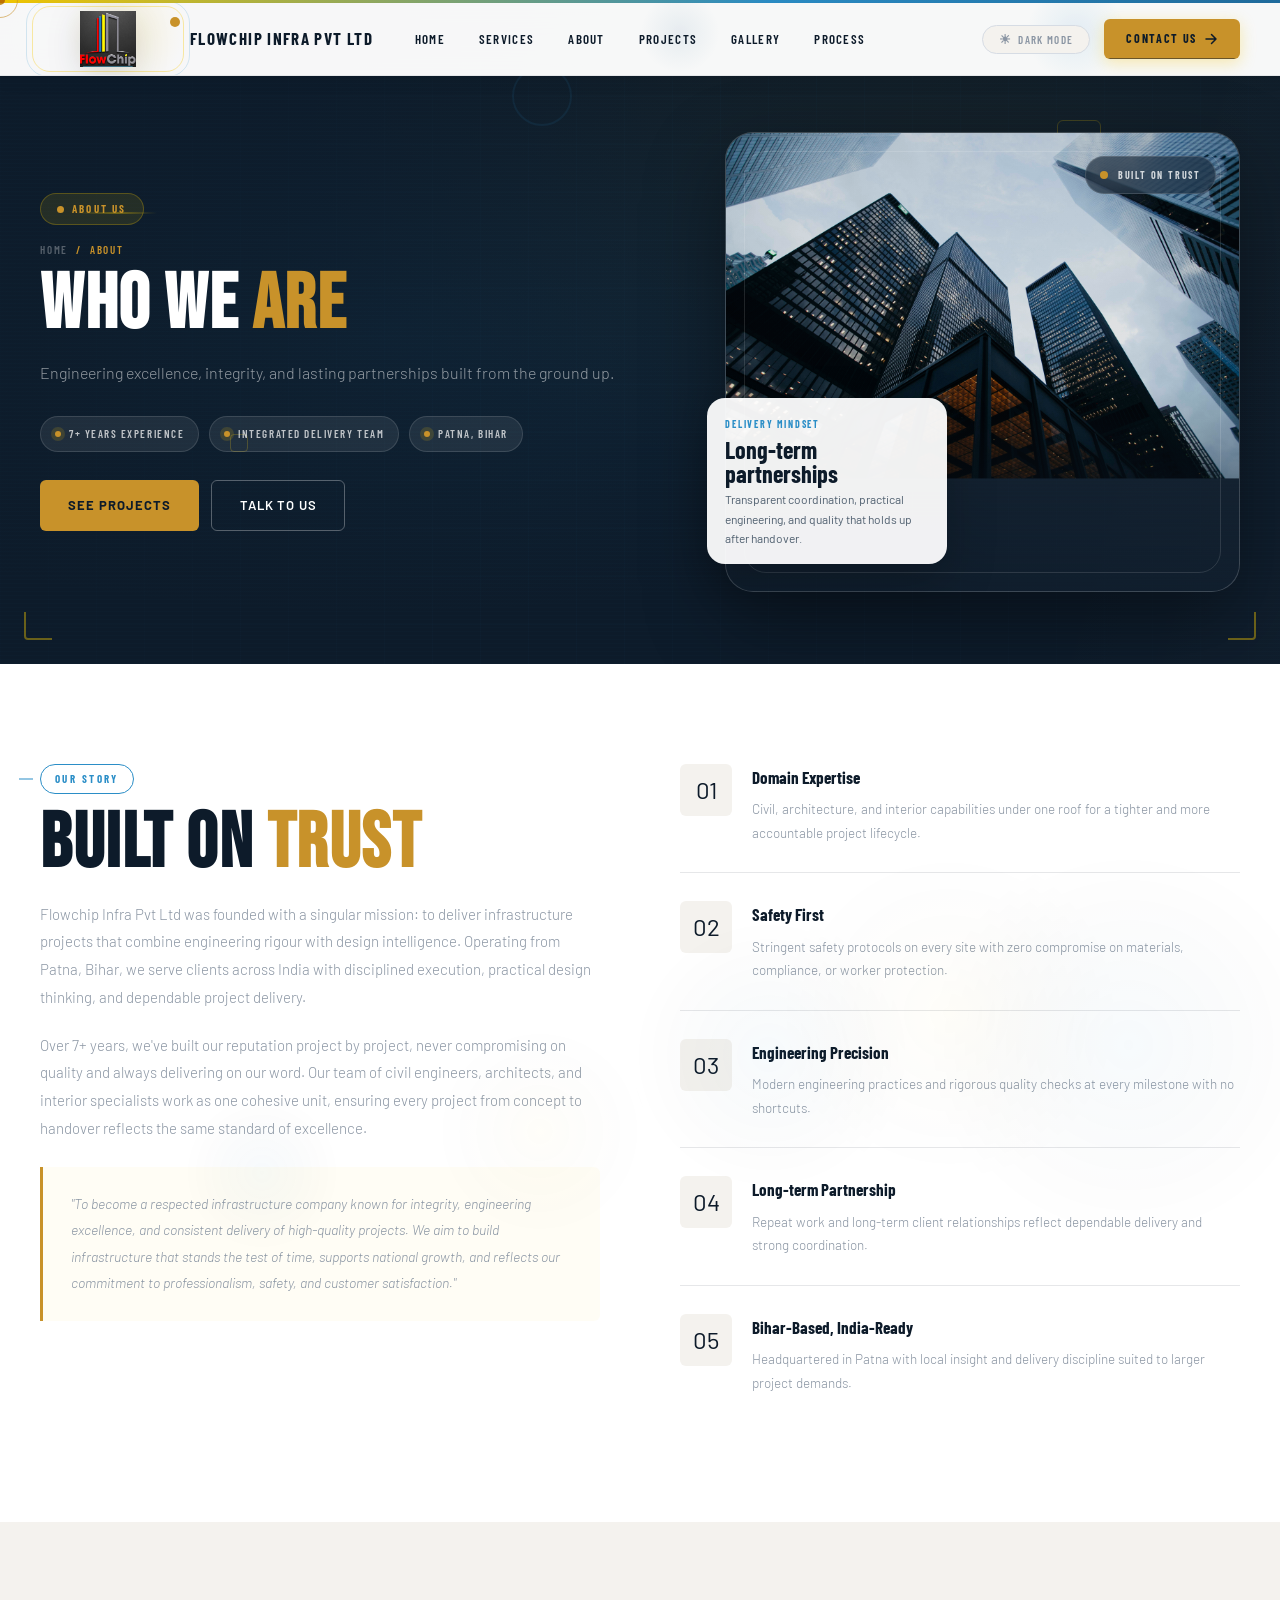
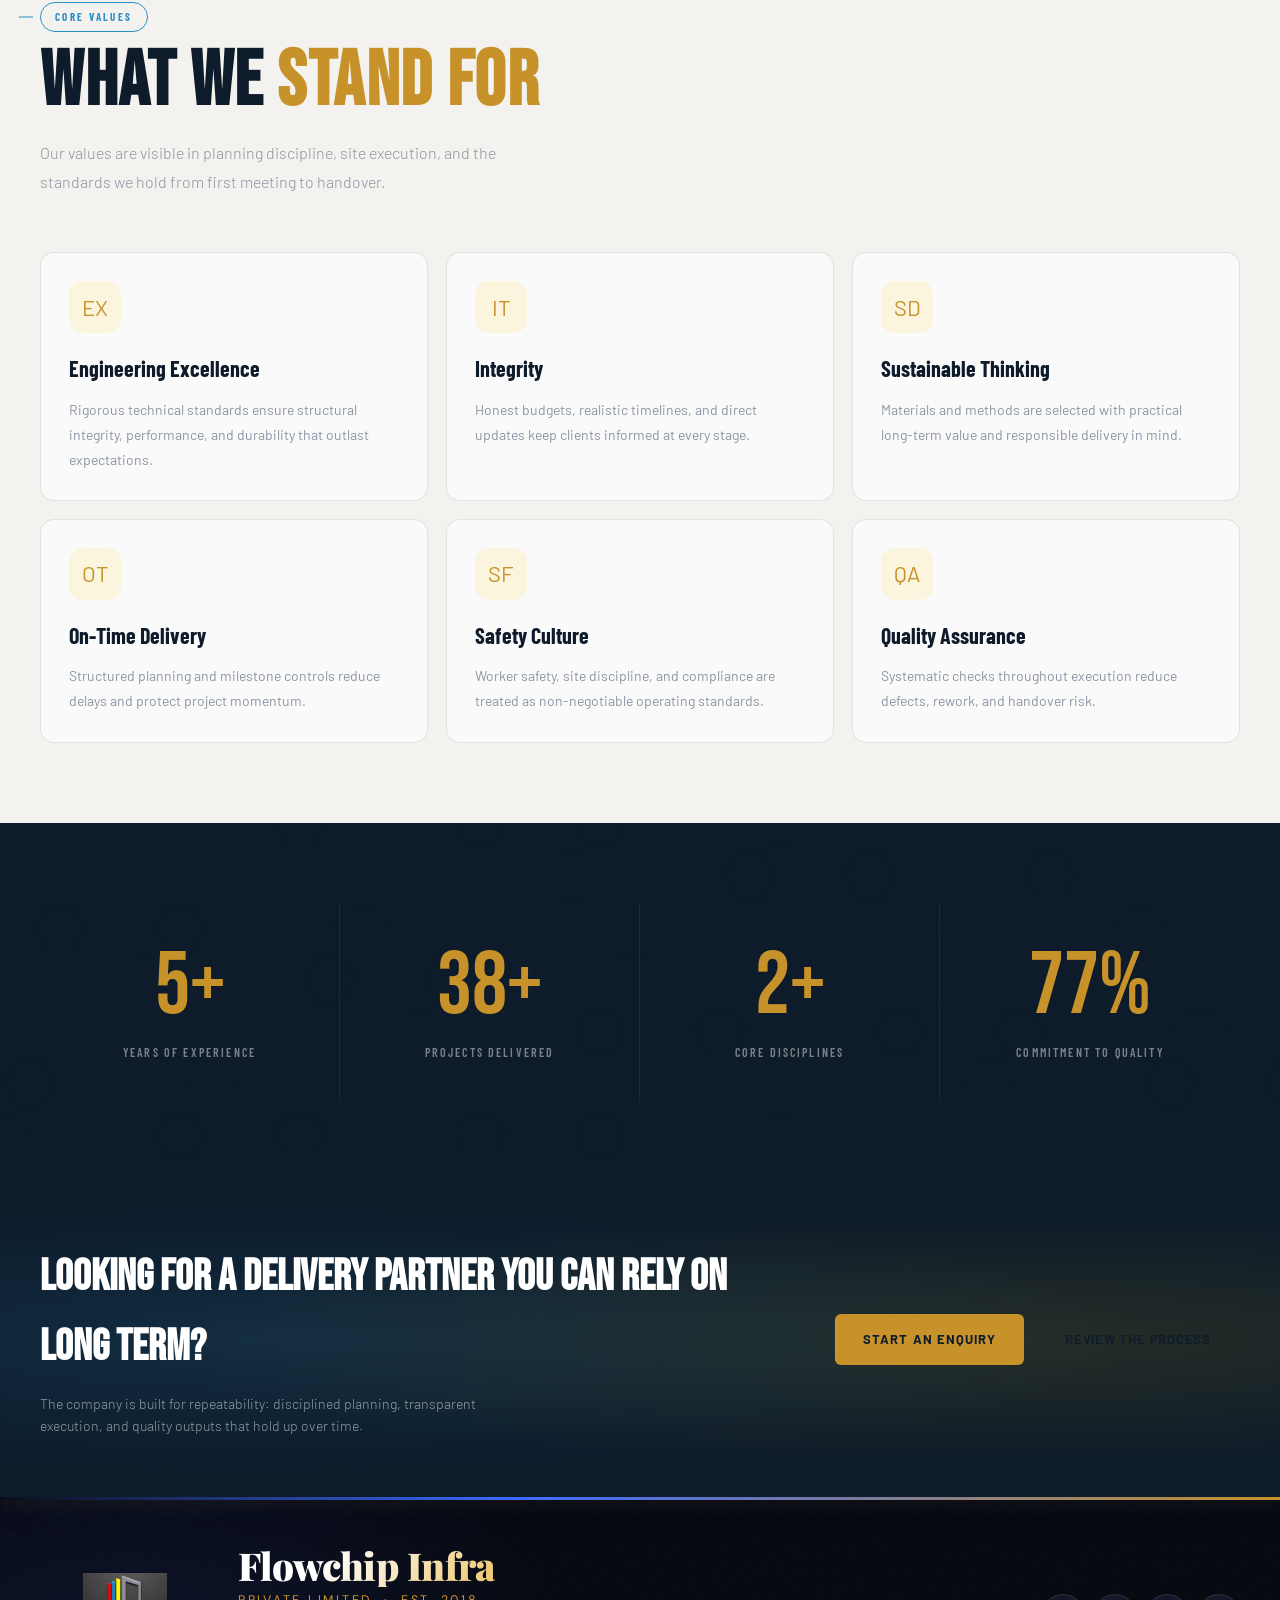
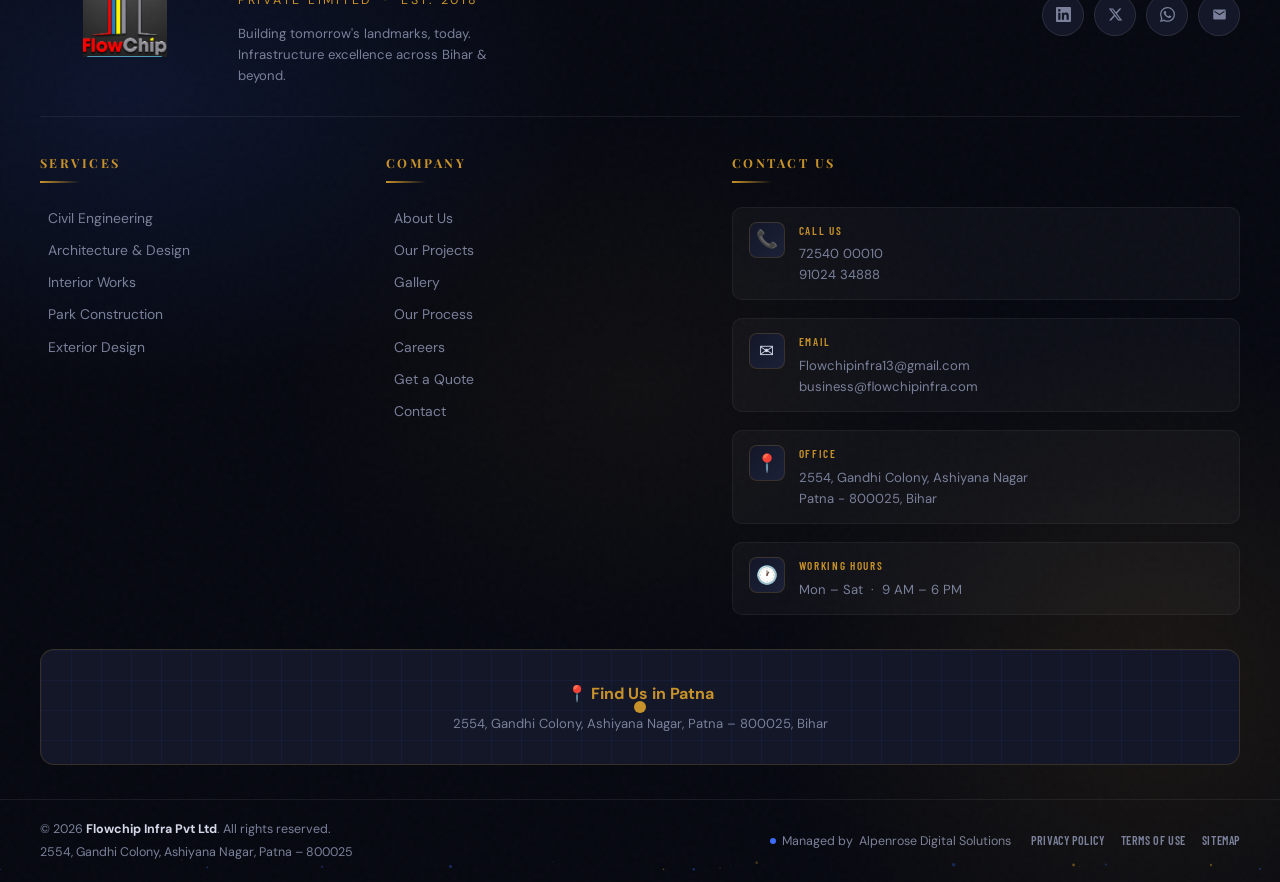
<file: about.html>
﻿<!DOCTYPE html>
<html lang="en">
<head>
<meta charset="UTF-8">
<meta name="viewport" content="width=device-width, initial-scale=1.0">
<title>Flowchip Infra | About Us</title>
<link href="https://fonts.googleapis.com/css2?family=Bebas+Neue&family=Barlow:ital,wght@0,300;0,400;0,500;0,600;0,700;1,300&family=Barlow+Condensed:wght@300;400;600;700&display=swap" rel="stylesheet">
<link rel="stylesheet" href="assets/site.css">
<style>
.page-hero { position: relative; min-height: 580px; overflow: hidden; }
.phs-scanlines { position: absolute; inset: 0; z-index: 2; pointer-events: none; background: repeating-linear-gradient(to bottom, transparent 0px, transparent 3px, rgba(43,142,199,.016) 3px, rgba(43,142,199,.016) 4px); }
.phs-shapes { position: absolute; inset: 0; z-index: 3; pointer-events: none; overflow: hidden; }
.phs-shape { position: absolute; border: 1px solid rgba(245,200,0,.2); animation: shape-float 22s linear infinite; }
.phs-shape:nth-child(1) { width: 44px; height: 44px; top: 18%; right: 14%; border-radius: 6px; animation-duration: 20s; }
.phs-shape:nth-child(2) { width: 26px; height: 26px; top: 60%; right: 24%; border-radius: 50%; border-color: rgba(43,142,199,.25); animation-duration: 17s; animation-delay: -5s; }
.phs-shape:nth-child(3) { width: 80px; height: 2px; top: 32%; left: 6%; border: none; background: linear-gradient(90deg, transparent, rgba(245,200,0,.35), transparent); animation-duration: 26s; animation-delay: -11s; }
.phs-shape:nth-child(4) { width: 18px; height: 18px; bottom: 32%; left: 18%; border-radius: 4px; border-color: rgba(245,200,0,.22); animation-duration: 15s; animation-delay: -3s; }
.phs-shape:nth-child(5) { width: 60px; height: 60px; top: 10%; left: 40%; border-radius: 50%; border-color: rgba(43,142,199,.1); border-width: 2px; animation-duration: 32s; animation-delay: -8s; }
@keyframes shape-float { 0%,100% { transform: translateY(0) rotate(0deg); opacity: .5; } 33% { transform: translateY(-24px) rotate(120deg); opacity: 1; } 66% { transform: translateY(-12px) rotate(240deg); opacity: .7; } }
.phs-sweep { position: absolute; inset: 0; z-index: 3; pointer-events: none; background: linear-gradient(105deg, transparent 30%, rgba(255,255,255,.04) 50%, transparent 70%); background-size: 300% 100%; animation: sweep-move 8s ease-in-out infinite; }
@keyframes sweep-move { 0%,100% { background-position: -100% 0; } 50% { background-position: 200% 0; } }
.phs-brackets { position: absolute; inset: 24px; z-index: 4; pointer-events: none; }
.phs-bracket { position: absolute; width: 28px; height: 28px; border-color: rgba(245,200,0,.4); border-style: solid; animation: bracket-pulse 3s ease-in-out infinite; }
.phs-bracket.tl { top: 0; left: 0; border-width: 2px 0 0 2px; border-radius: 4px 0 0 0; }
.phs-bracket.tr { top: 0; right: 0; border-width: 2px 2px 0 0; border-radius: 0 4px 0 0; animation-delay: .5s; }
.phs-bracket.bl { bottom: 0; left: 0; border-width: 0 0 2px 2px; border-radius: 0 0 0 4px; animation-delay: 1s; }
.phs-bracket.br { bottom: 0; right: 0; border-width: 0 2px 2px 0; border-radius: 0 0 4px 0; animation-delay: 1.5s; }
@keyframes bracket-pulse { 0%,100% { opacity: .25; } 50% { opacity: .8; } }
.about-hero-tag { display: inline-flex; align-items: center; gap: 8px; background: rgba(245,200,0,.1); border: 1px solid rgba(245,200,0,.25); border-radius: 99px; padding: 6px 16px; margin-bottom: 16px; font-family: 'Barlow Condensed', sans-serif; font-size: 11px; font-weight: 700; letter-spacing: .2em; text-transform: uppercase; color: var(--gold); }
.aht-dot { width: 7px; height: 7px; border-radius: 50%; background: var(--gold); animation: dot-ping 1.5s ease-in-out infinite; }
@keyframes dot-ping { 0%,100% { transform: scale(1); opacity: 1; } 50% { transform: scale(1.6); opacity: .4; } }
@keyframes fade-up { from { opacity: 0; transform: translateY(20px); } to { opacity: 1; transform: translateY(0); } }
.values-grid { display: grid; grid-template-columns: repeat(3, 1fr); gap: 18px; }
.value-card { background: var(--card); border: 1px solid var(--border); border-radius: var(--r-lg); padding: 28px; transition: transform var(--trans), box-shadow var(--trans), border-color var(--trans); }
.value-card:hover { transform: translateY(-4px); box-shadow: var(--shadow); border-color: rgba(245,200,0,.28); }
.value-icon { width: 52px; height: 52px; display: flex; align-items: center; justify-content: center; border-radius: 14px; margin-bottom: 18px; background: rgba(245,200,0,.12); color: var(--gold); font-size: 22px; }
.value-card h4 { font-family: var(--font-cond); font-size: 22px; font-weight: 700; margin-bottom: 10px; color: var(--fg); }
.value-card p { font-size: 14px; line-height: 1.8; color: var(--gray); }
@media(max-width: 900px) { .values-grid { grid-template-columns: 1fr 1fr; } }
@media(max-width: 600px) { .page-hero { min-height: 460px; } .values-grid { grid-template-columns: 1fr; } }
</style>
</head>
<body data-page="about" data-theme="light">
<div class="cursor" id="cur"></div>
<div class="cursor-ring" id="cur-ring"></div>

<nav id="navbar">
  <div class="nav-stripe"></div>
  <div class="nav-shell">
    <div class="nav-orb nav-orb-1"></div>
    <div class="nav-orb nav-orb-2"></div>
    <div class="nav-orb nav-orb-3"></div>
    <div class="nav-inner">
      <a class="nav-logo" href="/">
<div class="nav-logo-mark"><div class="nlm-orbit"></div><div class="nlm-ring"></div><div class="nlm-ping"></div><img src="WhatsApp Image 2026-04-17 at 12.47.21 PM.jpeg" alt="Flowchip Infra full logo"></div>
        <div class="nav-brand-text"><strong>Flowchip Infra Pvt Ltd</strong><em></em></div>
      </a>
      <div class="nav-center">
        <a class="nav-link" href="/">Home</a>
        <a class="nav-link" href="/services">Services</a>
        <a class="nav-link active" href="/about">About</a>
        <a class="nav-link" href="/projects">Projects</a>
        <a class="nav-link" href="/gallery">Gallery</a>
        <a class="nav-link" href="/process">Process</a>
      </div>
      <div class="nav-right">
        <button class="nav-theme-btn" data-theme-toggle aria-label="Toggle theme"><span class="ntb-icon" data-theme-icon>&#9728;</span><span data-theme-label>Dark Mode</span></button>
        <a class="nav-cta-btn" href="/contact"><span>Contact Us</span><svg class="nav-cta-arrow" viewBox="0 0 14 14" fill="none"><path d="M2 7h10M7.5 2.5 12 7l-4.5 4.5" stroke="currentColor" stroke-width="1.5" stroke-linecap="round" stroke-linejoin="round"/></svg></a>
        <button class="nav-ham-btn" id="ham-btn" aria-label="Menu" onclick="toggleMob()"><span class="nhb-line"></span><span class="nhb-line"></span><span class="nhb-line"></span></button>
      </div>
    </div>
  </div>
</nav>
<div class="mob-nav" id="mob-menu">
  <a href="/" onclick="closeMob()">Home</a>
  <a href="/services" onclick="closeMob()">Services</a>
  <a href="/about" onclick="closeMob()">About</a>
  <a href="/projects" onclick="closeMob()">Projects</a>
  <a href="/gallery" onclick="closeMob()">Gallery</a>
  <a href="/process" onclick="closeMob()">Process</a>
  <a href="/contact" onclick="closeMob()">Contact</a>
  <div class="mob-contact-row"><a href="tel:+917254000010" onclick="closeMob()">72540 00010</a><a href="/contact" onclick="closeMob()">Get a Quote</a></div>
  <span class="mob-close-hint">Press Esc or tap link to close</span>
</div>

<div class="page-hero page-hero-single" id="about-hero">
  <div class="page-hero-grid"></div>
  <div class="phs-scanlines"></div>
  <div class="phs-shapes"><div class="phs-shape"></div><div class="phs-shape"></div><div class="phs-shape"></div><div class="phs-shape"></div><div class="phs-shape"></div></div>
  <div class="phs-sweep"></div>
  <div class="phs-brackets"><div class="phs-bracket tl"></div><div class="phs-bracket tr"></div><div class="phs-bracket bl"></div><div class="phs-bracket br"></div></div>
  <div class="page-hero-shell">
    <div class="page-hero-copy">
      <div class="about-hero-tag"><div class="aht-dot"></div>About Us</div>
      <div class="breadcrumb" style="margin-bottom:10px"><a href="/">Home</a><span>/</span><span>About</span></div>
      <h2 class="s-title" style="animation:fade-up .9s .3s both">Who We <span class="dim">Are</span></h2>
      <p class="s-sub" style="animation:fade-up .9s .5s both;max-width:600px">Engineering excellence, integrity, and lasting partnerships built from the ground up.</p>
      <div class="page-hero-meta" style="animation:fade-up .9s .6s both">
        <span class="page-hero-pill">7+ Years Experience</span>
        <span class="page-hero-pill">Integrated Delivery Team</span>
        <span class="page-hero-pill">Patna, Bihar</span>
      </div>
      <div class="page-hero-actions" style="animation:fade-up .9s .75s both">
        <a href="/projects" class="btn-primary"><span>See Projects</span></a>
        <a href="/contact" class="btn-secondary">Talk to Us</a>
      </div>
    </div>
    <div class="page-hero-visual" style="animation:fade-up .95s .35s both">
      <div class="page-hero-frame"><img src="images/buildings.jpg" alt="Flowchip Infra project view"></div>
      <div class="page-hero-accent">Built on trust</div>
      <div class="page-hero-note"><span class="page-hero-note-label">Delivery mindset</span><strong>Long-term partnerships</strong><p>Transparent coordination, practical engineering, and quality that holds up after handover.</p></div>
    </div>
  </div>
</div>

<section id="about" style="padding:100px 0">
  <div class="about-canvas-wrap"><canvas id="about-canvas"></canvas></div>
  <div class="s-inner">
    <div class="about-grid">
      <div class="reveal-left">
        <div class="s-eye"><span>Our Story</span></div>
        <h2 class="s-title">Built on <span class="dim">Trust</span></h2>
        <p style="font-size:15px;font-weight:300;color:var(--gray);line-height:1.85;margin-bottom:20px">Flowchip Infra Pvt Ltd was founded with a singular mission: to deliver infrastructure projects that combine engineering rigour with design intelligence. Operating from Patna, Bihar, we serve clients across India with disciplined execution, practical design thinking, and dependable project delivery.</p>
        <p style="font-size:15px;font-weight:300;color:var(--gray);line-height:1.85;margin-bottom:20px">Over 7+ years, we've built our reputation project by project, never compromising on quality and always delivering on our word. Our team of civil engineers, architects, and interior specialists work as one cohesive unit, ensuring every project from concept to handover reflects the same standard of excellence.</p>
        <div class="vision-box">
          <p>"To become a respected infrastructure company known for integrity, engineering excellence, and consistent delivery of high-quality projects. We aim to build infrastructure that stands the test of time, supports national growth, and reflects our commitment to professionalism, safety, and customer satisfaction."</p>
        </div>
      </div>
      <div class="ab-items reveal-right">
        <div class="ab-item"><div class="ab-icon">01</div><div><h4>Domain Expertise</h4><p>Civil, architecture, and interior capabilities under one roof for a tighter and more accountable project lifecycle.</p></div></div>
        <div class="ab-item"><div class="ab-icon">02</div><div><h4>Safety First</h4><p>Stringent safety protocols on every site with zero compromise on materials, compliance, or worker protection.</p></div></div>
        <div class="ab-item"><div class="ab-icon">03</div><div><h4>Engineering Precision</h4><p>Modern engineering practices and rigorous quality checks at every milestone with no shortcuts.</p></div></div>
        <div class="ab-item"><div class="ab-icon">04</div><div><h4>Long-term Partnership</h4><p>Repeat work and long-term client relationships reflect dependable delivery and strong coordination.</p></div></div>
        <div class="ab-item"><div class="ab-icon">05</div><div><h4>Bihar-Based, India-Ready</h4><p>Headquartered in Patna with local insight and delivery discipline suited to larger project demands.</p></div></div>
      </div>
    </div>
  </div>
</section>

<section style="padding:80px 0;background:var(--off)">
  <div class="s-inner">
    <div class="s-eye reveal"><span>Core Values</span></div>
    <h2 class="s-title reveal">What We <span class="dim">Stand For</span></h2>
    <p class="s-sub reveal">Our values are visible in planning discipline, site execution, and the standards we hold from first meeting to handover.</p>
    <div class="values-grid">
      <div class="value-card reveal"><div class="value-icon">EX</div><h4>Engineering Excellence</h4><p>Rigorous technical standards ensure structural integrity, performance, and durability that outlast expectations.</p></div>
      <div class="value-card reveal rd1"><div class="value-icon">IT</div><h4>Integrity</h4><p>Honest budgets, realistic timelines, and direct updates keep clients informed at every stage.</p></div>
      <div class="value-card reveal rd2"><div class="value-icon">SD</div><h4>Sustainable Thinking</h4><p>Materials and methods are selected with practical long-term value and responsible delivery in mind.</p></div>
      <div class="value-card reveal"><div class="value-icon">OT</div><h4>On-Time Delivery</h4><p>Structured planning and milestone controls reduce delays and protect project momentum.</p></div>
      <div class="value-card reveal rd1"><div class="value-icon">SF</div><h4>Safety Culture</h4><p>Worker safety, site discipline, and compliance are treated as non-negotiable operating standards.</p></div>
      <div class="value-card reveal rd2"><div class="value-icon">QA</div><h4>Quality Assurance</h4><p>Systematic checks throughout execution reduce defects, rework, and handover risk.</p></div>
    </div>
  </div>
</section>

<section id="stats-band">
  <canvas class="stats-canvas" id="stats-canvas"></canvas>
  <div class="stats-grid">
    <div class="stat-box reveal"><div class="stat-big"><span class="cnt2" data-target="7" data-suffix="+">0+</span></div><div class="stat-lbl">Years of Experience</div></div>
    <div class="stat-box reveal rd1"><div class="stat-big"><span class="cnt2" data-target="50" data-suffix="+">0+</span></div><div class="stat-lbl">Projects Delivered</div></div>
    <div class="stat-box reveal rd2"><div class="stat-big"><span class="cnt2" data-target="3" data-suffix="+">0+</span></div><div class="stat-lbl">Core Disciplines</div></div>
    <div class="stat-box reveal rd3"><div class="stat-big"><span class="cnt2" data-target="100" data-suffix="%">0%</span></div><div class="stat-lbl">Commitment to Quality</div></div>
  </div>
</section>

<section class="cta-band">
  <div class="cta-panel reveal">
    <div>
      <h3>Looking for a delivery partner you can rely on long term?</h3>
      <p>The company is built for repeatability: disciplined planning, transparent execution, and quality outputs that hold up over time.</p>
    </div>
    <div class="cta-panel-actions">
      <a href="/contact" class="btn-p">Start an Enquiry</a>
      <a href="/process" class="btn-o">Review the Process</a>
    </div>
  </div>
</section>

<div data-shared-footer></div>
<script>
  (function(){
    try{
      return; // Loaded asynchronously by assets/site.js.
      xhr.send(null);
      if(!(xhr.status===200 || xhr.status===0)) throw new Error('HTTP '+xhr.status);
      var doc=new DOMParser().parseFromString(xhr.responseText,'text/html');
      doc.querySelectorAll('link[rel="stylesheet"], style').forEach(function(node, idx){
        var marker=node.tagName==='STYLE'
          ? 'shared-footer-style-'+idx
          : 'shared-footer-link-'+(node.getAttribute('href') || idx);
        if(document.head.querySelector('[data-shared-footer-marker="'+marker+'"]')) return;
        var clone=node.cloneNode(true);
        clone.setAttribute('data-shared-footer-marker', marker);
        document.head.appendChild(clone);
      });
      var footer=doc.querySelector('#site-footer');
      var holder=document.querySelector('[data-shared-footer]');
      if(holder && footer){ holder.replaceWith(footer); }
      doc.querySelectorAll('script').forEach(function(node){
        var script=document.createElement('script');
        if(node.src){ script.src=node.src; }
        else { script.textContent=node.textContent; }
        document.body.appendChild(script);
      });
    }catch(e){ console.warn('Shared footer load failed',e); }
  })();
</script>
<script src="assets/site.js"></script>
<script>
(function(){
  const c = document.getElementById('about-canvas');
  if(!c) return;
  const section = c.closest('section');
  if(!section) return;
  c.style.cssText = 'position:absolute;inset:0;width:100%;height:100%;pointer-events:none;z-index:0;opacity:.5;';
  const ctx = c.getContext('2d');
  let W,H,t=0;
  function resize(){ W=c.width=section.offsetWidth; H=c.height=section.offsetHeight; }
  resize(); window.addEventListener('resize',resize,{passive:true});
  function draw(){
    ctx.clearRect(0,0,W,H); t+=.005;
    for(let i=0;i<5;i++){
      const x=W*(0.2+i*0.18)+Math.sin(t+i)*60, y=H*.5+Math.cos(t*0.7+i)*80, r=80+i*30;
      const g=ctx.createRadialGradient(x,y,0,x,y,r);
      g.addColorStop(0,i%2===0?'rgba(43,142,199,.08)':'rgba(245,200,0,.05)');
      g.addColorStop(1,'rgba(0,0,0,0)');
      ctx.fillStyle=g; ctx.beginPath(); ctx.arc(x,y,r,0,Math.PI*2); ctx.fill();
    }
    requestAnimationFrame(draw);
  }
  draw();
})();
</script>
</body>
</html>
</file>
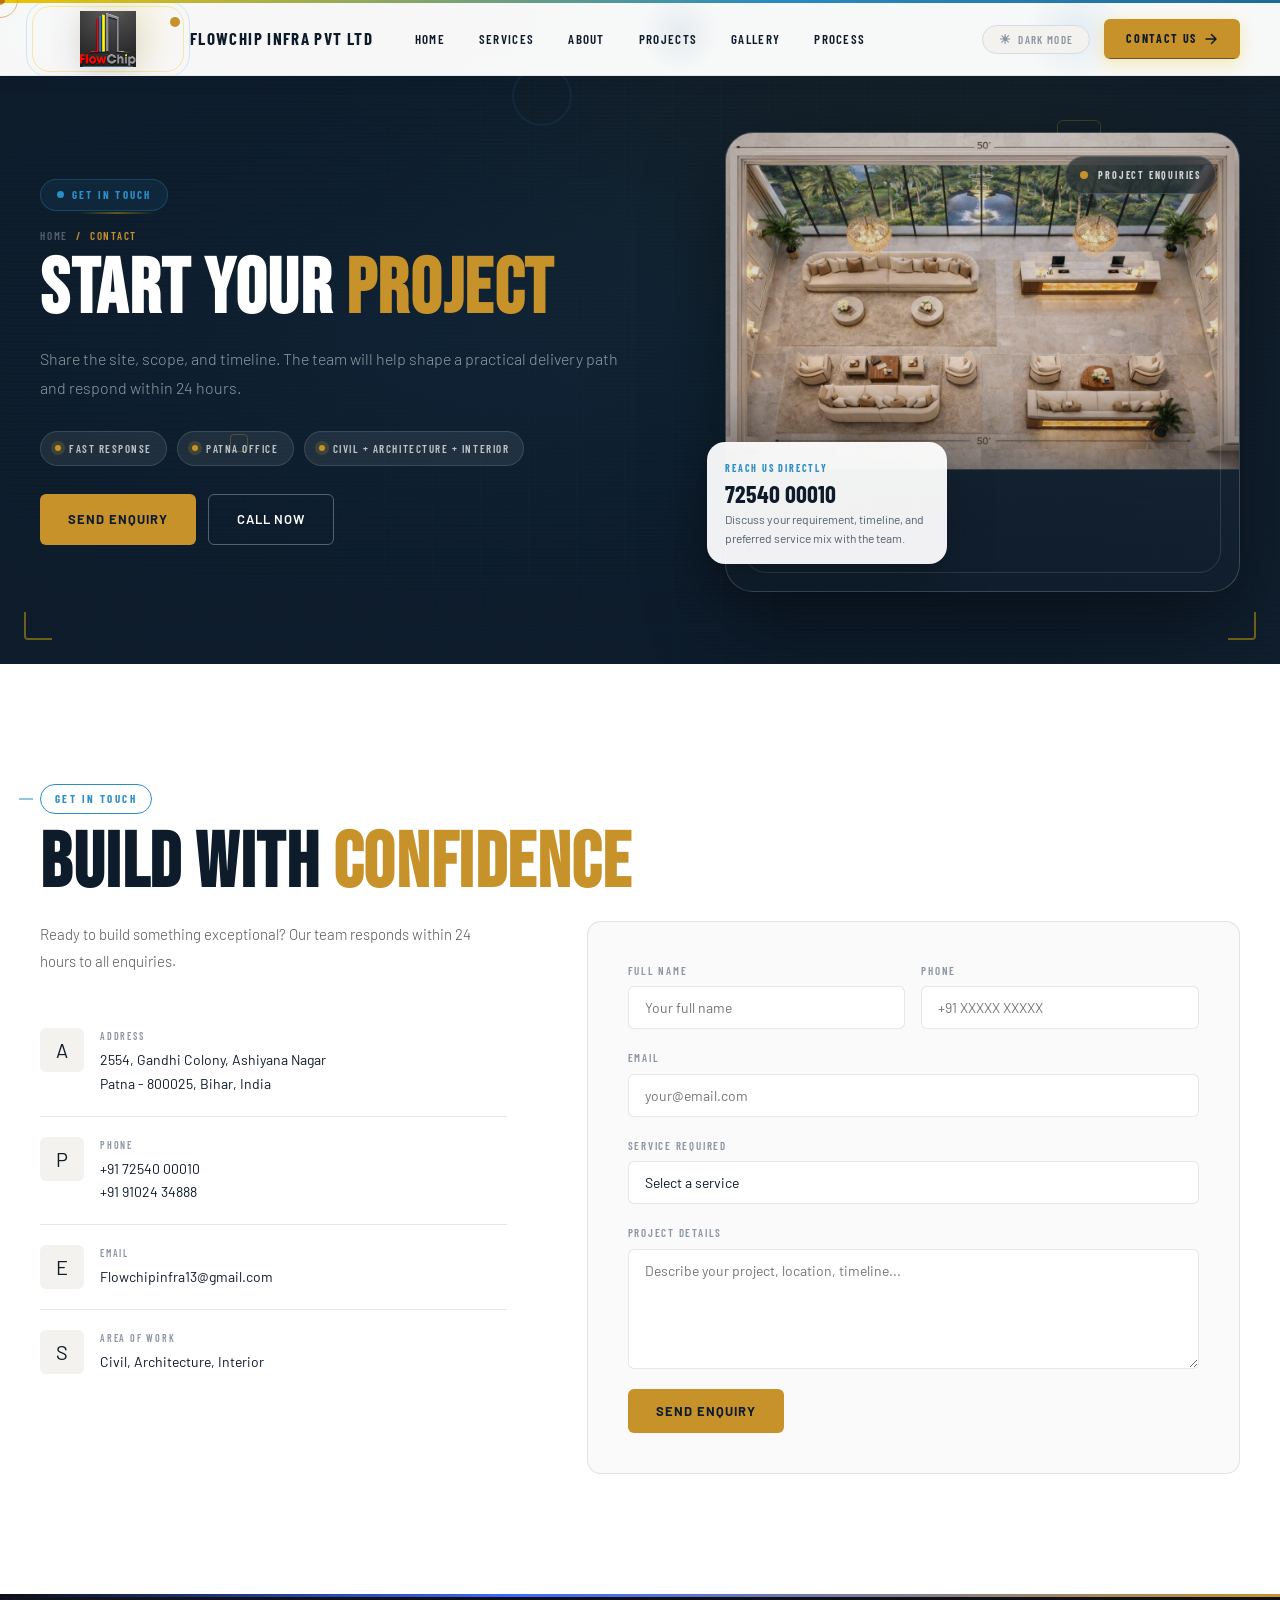
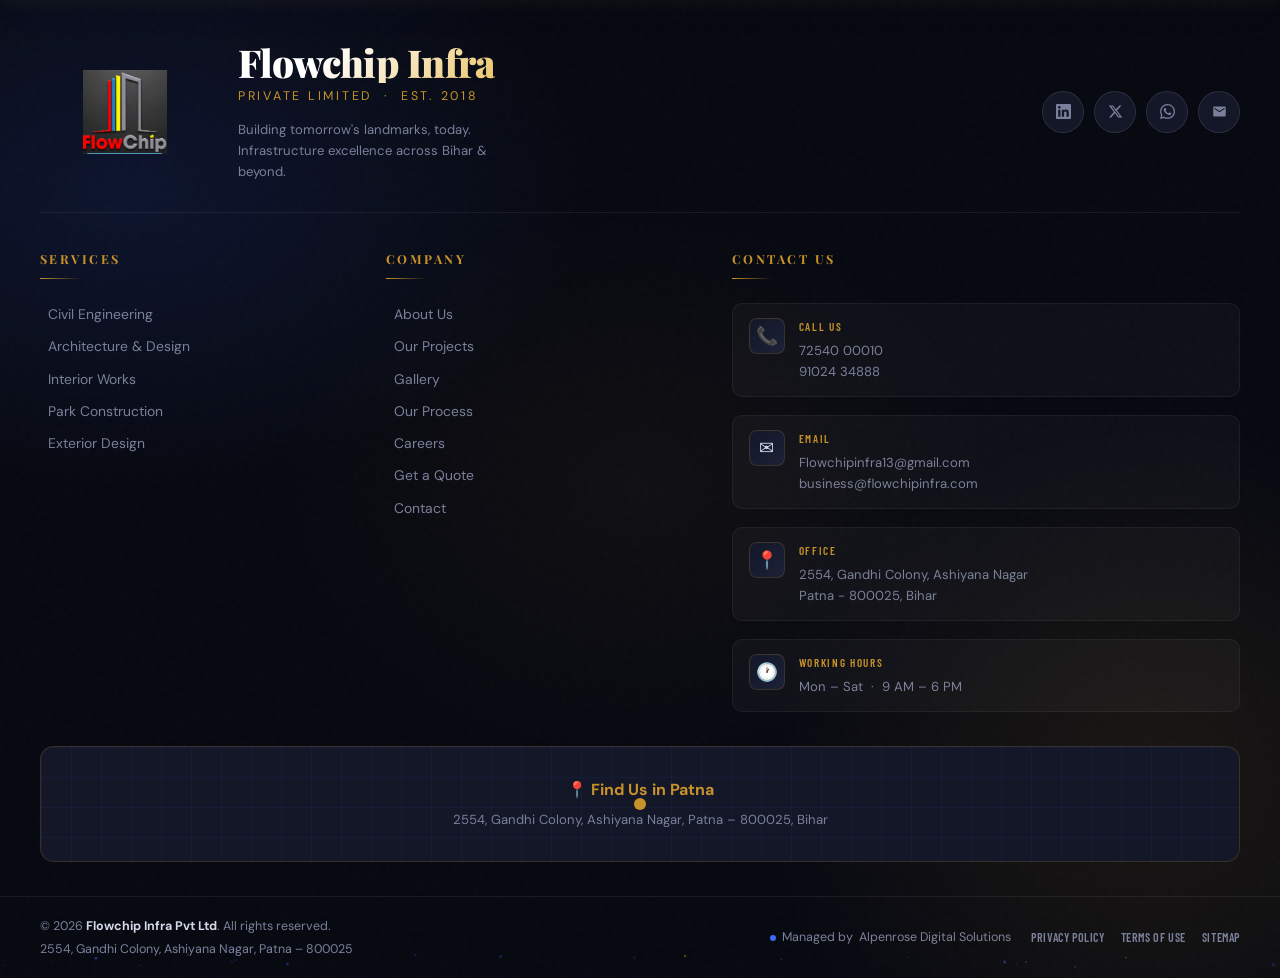
<file: contact.html>
﻿<!DOCTYPE html>
<html lang="en">
<head>
<meta charset="UTF-8">
<meta name="viewport" content="width=device-width, initial-scale=1.0">
<title>Flowchip Infra | Contact</title>
<link href="https://fonts.googleapis.com/css2?family=Bebas+Neue&family=Barlow:wght@300;400;500;600;700&family=Barlow+Condensed:wght@300;400;600;700&display=swap" rel="stylesheet">
<link rel="stylesheet" href="assets/site.css">
<style>
.page-hero { position:relative; min-height:580px; overflow:hidden; }
.phs-scanlines { position:absolute; inset:0; z-index:2; pointer-events:none; background:repeating-linear-gradient(to bottom, transparent 0px, transparent 3px, rgba(43,142,199,.016) 3px, rgba(43,142,199,.016) 4px); }
.phs-shapes { position:absolute; inset:0; z-index:3; pointer-events:none; overflow:hidden; }
.phs-shape { position:absolute; border:1px solid rgba(245,200,0,.2); animation:shape-float 22s linear infinite; }
.phs-shape:nth-child(1) { width:44px; height:44px; top:18%; right:14%; border-radius:6px; animation-duration:20s; }
.phs-shape:nth-child(2) { width:26px; height:26px; top:60%; right:24%; border-radius:50%; border-color:rgba(43,142,199,.25); animation-duration:17s; animation-delay:-5s; }
.phs-shape:nth-child(3) { width:80px; height:2px; top:32%; left:6%; border:none; background:linear-gradient(90deg,transparent,rgba(245,200,0,.35),transparent); animation-duration:26s; animation-delay:-11s; }
.phs-shape:nth-child(4) { width:18px; height:18px; bottom:32%; left:18%; border-radius:4px; border-color:rgba(245,200,0,.22); animation-duration:15s; animation-delay:-3s; }
.phs-shape:nth-child(5) { width:60px; height:60px; top:10%; left:40%; border-radius:50%; border-color:rgba(43,142,199,.1); border-width:2px; animation-duration:32s; animation-delay:-8s; }
@keyframes shape-float { 0%,100% { transform:translateY(0) rotate(0deg); opacity:.5; } 33% { transform:translateY(-24px) rotate(120deg); opacity:1; } 66% { transform:translateY(-12px) rotate(240deg); opacity:.7; } }
.phs-sweep { position:absolute; inset:0; z-index:3; pointer-events:none; background:linear-gradient(105deg, transparent 30%, rgba(255,255,255,.04) 50%, transparent 70%); background-size:300% 100%; animation:sweep-move 8s ease-in-out infinite; }
@keyframes sweep-move { 0%,100% { background-position:-100% 0; } 50% { background-position:200% 0; } }
.phs-brackets { position:absolute; inset:24px; z-index:4; pointer-events:none; }
.phs-bracket { position:absolute; width:28px; height:28px; border-color:rgba(245,200,0,.4); border-style:solid; animation:bracket-pulse 3s ease-in-out infinite; }
.phs-bracket.tl { top:0; left:0; border-width:2px 0 0 2px; border-radius:4px 0 0 0; }
.phs-bracket.tr { top:0; right:0; border-width:2px 2px 0 0; border-radius:0 4px 0 0; animation-delay:.5s; }
.phs-bracket.bl { bottom:0; left:0; border-width:0 0 2px 2px; border-radius:0 0 0 4px; animation-delay:1s; }
.phs-bracket.br { bottom:0; right:0; border-width:0 2px 2px 0; border-radius:0 0 4px 0; animation-delay:1.5s; }
@keyframes bracket-pulse { 0%,100% { opacity:.25; } 50% { opacity:.8; } }
@keyframes fade-up { from { opacity:0; transform:translateY(20px); } to { opacity:1; transform:translateY(0); } }
.contact-badge { display:inline-flex; align-items:center; gap:8px; background:rgba(43,142,199,.1); border:1px solid rgba(43,142,199,.3); border-radius:99px; padding:6px 16px; margin-bottom:16px; font-family:'Barlow Condensed',sans-serif; font-size:11px; font-weight:700; letter-spacing:.2em; text-transform:uppercase; color:var(--sky); }
.contact-badge-dot { width:7px; height:7px; border-radius:50%; background:var(--sky); animation:dot-ping 1.5s ease-in-out infinite; }
@keyframes dot-ping { 0%,100% { transform:scale(1); opacity:1; } 50% { transform:scale(1.6); opacity:.4; } }
.contact-grid { align-items:stretch; }
</style>
</head>
<body data-page="contact" data-theme="light">
<div class="cursor" id="cur"></div><div class="cursor-ring" id="cur-ring"></div>
<nav id="navbar"><div class="nav-stripe"></div><div class="nav-shell"><div class="nav-orb nav-orb-1"></div><div class="nav-orb nav-orb-2"></div><div class="nav-orb nav-orb-3"></div><div class="nav-inner"><a class="nav-logo" href="/"><div class="nav-logo-mark"><div class="nlm-orbit"></div><div class="nlm-ring"></div><div class="nlm-ping"></div><img src="WhatsApp Image 2026-04-17 at 12.47.21 PM.jpeg" alt="Flowchip Infra full logo"></div><div class="nav-brand-text"><strong>Flowchip Infra Pvt Ltd</strong><em></em></div></a><div class="nav-center"><a class="nav-link" href="/">Home</a><a class="nav-link" href="/services">Services</a><a class="nav-link" href="/about">About</a><a class="nav-link" href="/projects">Projects</a><a class="nav-link" href="/gallery">Gallery</a><a class="nav-link" href="/process">Process</a></div><div class="nav-right"><button class="nav-theme-btn" data-theme-toggle aria-label="Toggle theme"><span class="ntb-icon" data-theme-icon>&#9728;</span><span data-theme-label>Dark Mode</span></button><a class="nav-cta-btn" href="/contact"><span>Contact Us</span><svg class="nav-cta-arrow" viewBox="0 0 14 14" fill="none"><path d="M2 7h10M7.5 2.5 12 7l-4.5 4.5" stroke="currentColor" stroke-width="1.5" stroke-linecap="round" stroke-linejoin="round"/></svg></a><button class="nav-ham-btn" id="ham-btn" aria-label="Menu" onclick="toggleMob()"><span class="nhb-line"></span><span class="nhb-line"></span><span class="nhb-line"></span></button></div></div></div></div></nav>
<div class="mob-nav" id="mob-menu"><a href="/" onclick="closeMob()">Home</a><a href="/services" onclick="closeMob()">Services</a><a href="/about" onclick="closeMob()">About</a><a href="/projects" onclick="closeMob()">Projects</a><a href="/gallery" onclick="closeMob()">Gallery</a><a href="/process" onclick="closeMob()">Process</a><a href="/contact" onclick="closeMob()">Contact</a><div class="mob-contact-row"><a href="tel:+917254000010" onclick="closeMob()">72540 00010</a><a href="/contact" onclick="closeMob()">Get a Quote</a></div><span class="mob-close-hint">Press Esc or tap link to close</span></div>
<div class="page-hero page-hero-single" id="contact-hero"><div class="page-hero-grid"></div><div class="phs-scanlines"></div><div class="phs-shapes"><div class="phs-shape"></div><div class="phs-shape"></div><div class="phs-shape"></div><div class="phs-shape"></div><div class="phs-shape"></div></div><div class="phs-sweep"></div><div class="phs-brackets"><div class="phs-bracket tl"></div><div class="phs-bracket tr"></div><div class="phs-bracket bl"></div><div class="phs-bracket br"></div></div><div class="page-hero-shell"><div class="page-hero-copy"><div class="contact-badge"><div class="contact-badge-dot"></div>Get In Touch</div><div class="breadcrumb" style="margin-bottom:10px"><a href="/">Home</a><span>/</span><span>Contact</span></div><h2 class="s-title" style="animation:fade-up .9s .3s both">Start Your <span class="dim">Project</span></h2><p class="s-sub" style="animation:fade-up .9s .5s both;max-width:600px">Share the site, scope, and timeline. The team will help shape a practical delivery path and respond within 24 hours.</p><div class="page-hero-meta" style="animation:fade-up .9s .6s both"><span class="page-hero-pill">Fast Response</span><span class="page-hero-pill">Patna Office</span><span class="page-hero-pill">Civil + Architecture + Interior</span></div><div class="page-hero-actions" style="animation:fade-up .9s .75s both"><a href="#contact" class="btn-primary"><span>Send Enquiry</span></a><a href="tel:+917254000010" class="btn-secondary">Call Now</a></div></div><div class="page-hero-visual" style="animation:fade-up .95s .35s both"><div class="page-hero-frame"><img src="images/interior (2).jpeg" alt="Flowchip Infra contact hero"></div><div class="page-hero-accent">Project enquiries</div><div class="page-hero-note"><span class="page-hero-note-label">Reach us directly</span><strong>72540 00010</strong><p>Discuss your requirement, timeline, and preferred service mix with the team.</p></div></div></div></div>
<section id="contact"><div class="contact-canvas-wrap"><canvas id="contact-canvas"></canvas></div><div class="s-inner"><div class="s-eye reveal"><span>Get In Touch</span></div><h2 class="s-title reveal">Build With <span class="dim">Confidence</span></h2><div class="contact-grid"><div class="reveal-left"><p style="font-size:15px;color:#555;line-height:1.85;font-weight:300;margin-bottom:32px">Ready to build something exceptional? Our team responds within 24 hours to all enquiries.</p><div class="c-info"><div class="c-item"><div class="c-icon">A</div><div class="c-text"><label>Address</label><p>2554, Gandhi Colony, Ashiyana Nagar<br>Patna - 800025, Bihar, India</p></div></div><div class="c-item"><div class="c-icon">P</div><div class="c-text"><label>Phone</label><p><a href="tel:+917254000010">+91 72540 00010</a><br><a href="tel:+919102434888">+91 91024 34888</a></p></div></div><div class="c-item"><div class="c-icon">E</div><div class="c-text"><label>Email</label><p><a href="mailto:Flowchipinfra13@gmail.com">Flowchipinfra13@gmail.com</a></p></div></div><div class="c-item"><div class="c-icon">S</div><div class="c-text"><label>Area of Work</label><p>Civil, Architecture, Interior</p></div></div></div></div><div class="reveal-right"><form class="c-form" id="contact-form" onsubmit="submitForm(event)" action="https://docs.google.com/forms/d/e/YOUR_FORM_ID/formResponse" method="POST" target="hidden_iframe" novalidate data-google-form-action="https://docs.google.com/forms/d/e/YOUR_FORM_ID/formResponse" data-form-pending-text="Google Form endpoint pending. Replace YOUR_FORM_ID and entry field names with your Google Form IDs to enable submissions."><div class="f-row"><div class="f-grp"><label for="contact-name">Full Name</label><input id="contact-name" name="entry.0000000000" type="text" placeholder="Your full name" required></div><div class="f-grp"><label for="contact-phone">Phone</label><input id="contact-phone" name="entry.0000000001" type="tel" placeholder="+91 XXXXX XXXXX" pattern="[0-9+\-\s]{10,15}" required></div></div><div class="f-grp"><label for="contact-email">Email</label><input id="contact-email" name="entry.0000000002" type="email" placeholder="your@email.com" required></div><div class="f-grp"><label for="contact-service">Service Required</label><select id="contact-service" name="entry.0000000003" required><option value="">Select a service</option><option>Civil Engineering</option><option>Architecture &amp; Design</option><option>Interior Works</option><option>Exterior Design</option><option>Park Construction</option></select></div><div class="f-grp"><label for="contact-details">Project Details</label><textarea id="contact-details" name="entry.0000000004" placeholder="Describe your project, location, timeline..." required></textarea></div><button type="submit" class="btn-p" style="align-self:flex-start">Send Enquiry</button><div class="f-success" id="f-success">Thank you. Your enquiry has been submitted.</div></form><iframe name="hidden_iframe" style="display:none"></iframe></div></div></div></section>
<div data-shared-footer></div>
<script src="assets/site.js"></script>
</body>
</html>
</file>
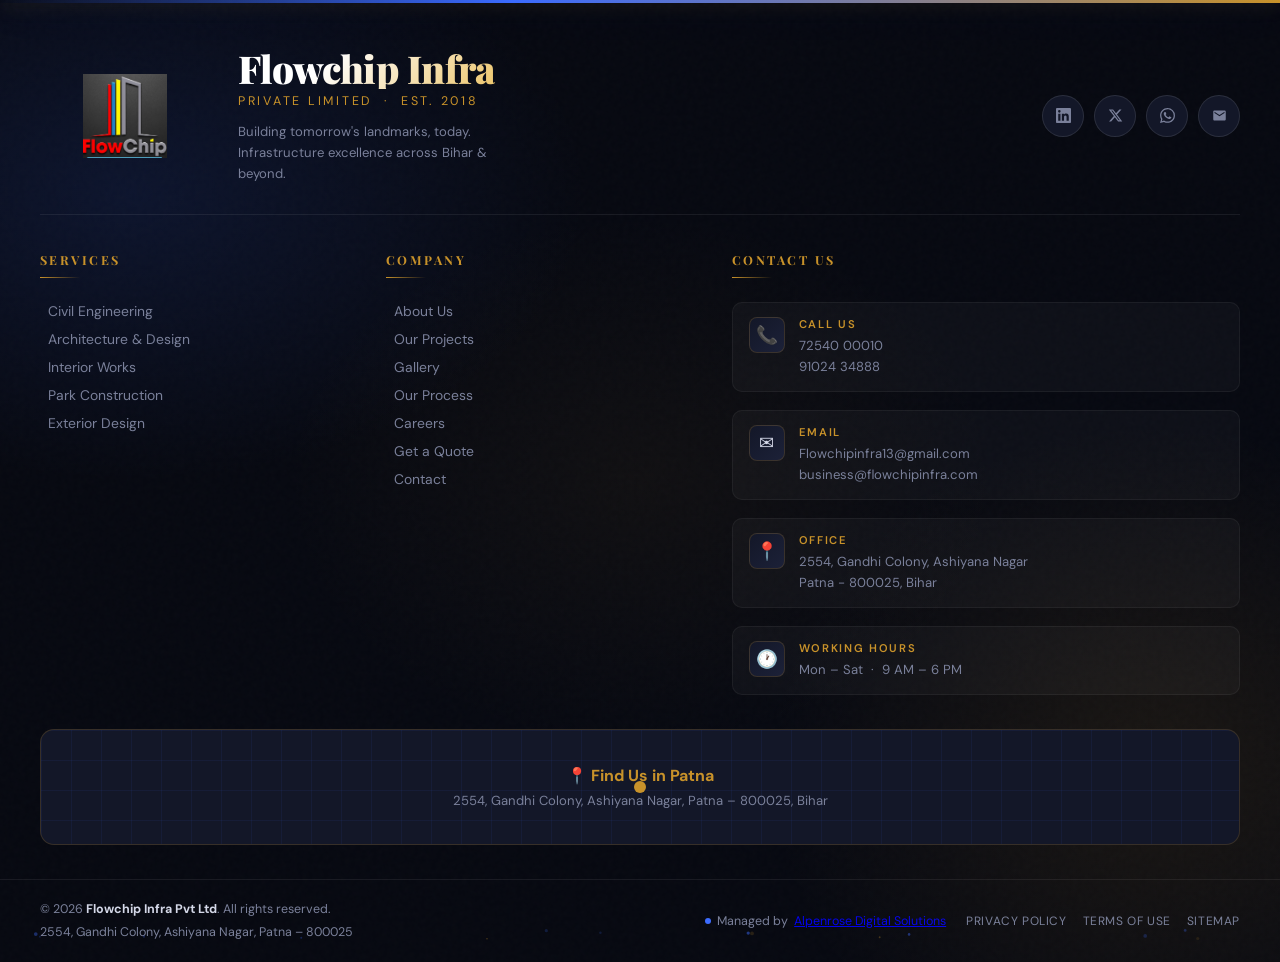
<file: footer.html>
﻿<!DOCTYPE html>
<html lang="en">
<head>
<meta charset="UTF-8">
<meta name="viewport" content="width=device-width, initial-scale=1.0">
<title>Flowchip Infra – Footer</title>
<link rel="preconnect" href="https://fonts.googleapis.com">
<link href="https://fonts.googleapis.com/css2?family=Playfair+Display:wght@700;900&family=DM+Sans:wght@300;400;500;600&display=swap" rel="stylesheet">
<style>
  *, *::before, *::after { box-sizing: border-box; margin: 0; padding: 0; }

  :root {
    --gold:       #C8922A;
    --gold-lt:    #E8B84B;
    --gold-glow:  rgba(200,146,42,.35);
    --dark:       #060810;
    --dark2:      #0C0F1A;
    --dark3:      #131728;
    --slate:      #1C2138;
    --text:       #D4D8E8;
    --muted:      #7A809A;
    --white:      #FFFFFF;
    --accent:     #3B6BFF;
  }

  /* ── CANVAS BACKGROUND ── */
  #fi-bg-canvas {
    position: absolute; inset: 0; width: 100%; height: 100%;
    pointer-events: none; z-index: 0;
  }

  /* ── FOOTER SHELL ── */
  .fi-footer {
    position: relative;
    background: var(--dark);
    overflow: hidden;
    font-family: 'DM Sans', sans-serif;
    color: var(--text);
  }

  /* Animated gradient mesh */
  .fi-footer::before {
    content: '';
    position: absolute; inset: 0;
    background:
      radial-gradient(ellipse 60% 50% at 10% 20%, rgba(59,107,255,.12) 0%, transparent 60%),
      radial-gradient(ellipse 50% 60% at 90% 80%, rgba(200,146,42,.10) 0%, transparent 60%),
      radial-gradient(ellipse 40% 40% at 50% 50%, rgba(200,146,42,.05) 0%, transparent 70%);
    animation: meshPulse 8s ease-in-out infinite alternate;
    pointer-events: none; z-index: 0;
  }
  @keyframes meshPulse {
    0%  { opacity: .6; transform: scale(1); }
    100%{ opacity: 1;  transform: scale(1.04); }
  }

  /* Grain overlay */
  .fi-footer::after {
    content: '';
    position: absolute; inset: 0;
    background-image: url("data:image/svg+xml,%3Csvg viewBox='0 0 200 200' xmlns='http://www.w3.org/2000/svg'%3E%3Cfilter id='n'%3E%3CfeTurbulence type='fractalNoise' baseFrequency='0.9' numOctaves='4' stitchTiles='stitch'/%3E%3C/filter%3E%3Crect width='100%25' height='100%25' filter='url(%23n)' opacity='0.04'/%3E%3C/svg%3E");
    pointer-events: none; z-index: 0; opacity: .5;
  }

  /* ── TOP DIVIDER ── */
  .fi-divider {
    position: relative; z-index: 2;
    height: 3px;
    background: linear-gradient(90deg, transparent, var(--accent) 20%, var(--gold) 50%, var(--accent) 80%, transparent);
    box-shadow: 0 0 18px var(--gold-glow), 0 0 40px rgba(59,107,255,.25);
    animation: scanline 4s linear infinite;
    background-size: 200% 100%;
  }
  @keyframes scanline {
    0%   { background-position: -100% 0; }
    100% { background-position: 200% 0; }
  }

  /* ── INNER WRAP ── */
  .fi-wrap {
    position: relative; z-index: 2;
    max-width: 1280px;
    margin: 0 auto;
    padding: 44px 40px 0;
  }

  /* ── BRAND HERO ROW ── */
  .fi-brand-hero {
    display: flex;
    align-items: center;
    gap: 28px;
    margin-bottom: 36px;
    padding-bottom: 30px;
    border-bottom: 1px solid rgba(255,255,255,.07);
  }

  /* Logo ring */
  .fi-logo-ring {
    position: relative;
    width: 170px; height: 84px;
    flex-shrink: 0;
  }
  .fi-logo-ring img {
    width: 100%; height: 100%;
    border-radius: 0;
    object-fit: contain;
    position: relative;
    z-index: 2;
  }
  .fi-logo-ring::before,
  .fi-logo-ring::after {
    display: none;
  }
  @keyframes ringPulse {
    0%,100% { transform: translate(-50%,-50%) scale(1);   opacity: 1; }
    50%      { transform: translate(-50%,-50%) scale(1.08); opacity: .4; }
  }

  .fi-brand-copy strong {
    display: block;
    font-family: 'Playfair Display', serif;
    font-size: clamp(1.6rem, 3vw, 2.4rem);
    font-weight: 900;
    background: linear-gradient(135deg, var(--white) 30%, var(--gold-lt));
    -webkit-background-clip: text; -webkit-text-fill-color: transparent;
    letter-spacing: -.02em;
    line-height: 1.1;
  }
  .fi-brand-copy em {
    font-style: normal;
    font-size: .78rem;
    letter-spacing: .22em;
    text-transform: uppercase;
    color: var(--gold);
    display: block;
    margin-top: 4px;
  }
  .fi-tagline {
    margin-top: 12px;
    font-size: .82rem;
    color: var(--muted);
    max-width: 300px;
    line-height: 1.6;
  }

  /* Socials */
  .fi-socials {
    display: flex; gap: 10px;
    margin-left: auto;
    align-items: center;
    flex-wrap: wrap;
  }
  .fi-soc {
    display: grid; place-items: center;
    width: 42px; height: 42px;
    border-radius: 50%;
    background: var(--dark3);
    border: 1px solid rgba(255,255,255,.1);
    color: var(--muted);
    text-decoration: none;
    transition: all .3s cubic-bezier(.34,1.56,.64,1);
    position: relative; overflow: hidden;
  }
  .fi-soc::before {
    content: '';
    position: absolute; inset: 0; border-radius: 50%;
    background: radial-gradient(circle at center, var(--gold-glow), transparent 70%);
    opacity: 0; transition: opacity .3s;
  }
  .fi-soc:hover {
    color: var(--gold);
    border-color: var(--gold);
    transform: translateY(-4px) scale(1.12);
    box-shadow: 0 8px 24px var(--gold-glow);
  }
  .fi-soc:hover::before { opacity: 1; }
  .fi-soc svg { position: relative; z-index: 1; }

  /* ── MAIN GRID ── */
  .fi-grid {
    display: grid;
    grid-template-columns: 1fr 1fr 1.6fr;
    gap: 28px 28px;
  }

  .fi-col h4 {
    font-family: 'Playfair Display', serif;
    font-size: .78rem;
    font-weight: 700;
    letter-spacing: .2em;
    text-transform: uppercase;
    color: var(--gold);
    margin-bottom: 24px;
    position: relative;
    padding-bottom: 10px;
  }
  .fi-col h4::after {
    content: '';
    position: absolute; bottom: 0; left: 0;
    height: 1.5px; width: 0;
    background: linear-gradient(90deg, var(--gold), transparent);
    animation: growLine 1s ease forwards .3s;
  }
  @keyframes growLine {
    to { width: 40px; }
  }

  .fi-links { display: flex; flex-direction: column; gap: 10px; }
  .fi-links a {
    color: var(--muted);
    text-decoration: none;
    font-size: .87rem;
    font-weight: 400;
    display: flex; align-items: center; gap: 8px;
    transition: all .25s;
    position: relative;
    padding-left: 0;
  }
  .fi-links a::before {
    content: '';
    width: 0; height: 1px;
    background: var(--gold);
    transition: width .25s;
    flex-shrink: 0;
  }
  .fi-links a:hover { color: var(--white); padding-left: 4px; }
  .fi-links a:hover::before { width: 14px; }

  /* ── CONTACT ITEMS ── */
  .fi-contacts { display: flex; flex-direction: column; gap: 18px; }
  .fi-ci {
    display: flex; gap: 14px; align-items: flex-start;
    padding: 14px 16px;
    border-radius: 10px;
    background: rgba(255,255,255,.03);
    border: 1px solid rgba(255,255,255,.05);
    transition: all .3s;
    position: relative; overflow: hidden;
  }
  .fi-ci::before {
    content: '';
    position: absolute; inset: 0;
    background: linear-gradient(135deg, rgba(200,146,42,.06), transparent);
    opacity: 0; transition: opacity .3s;
  }
  .fi-ci:hover { border-color: rgba(200,146,42,.3); transform: translateX(4px); }
  .fi-ci:hover::before { opacity: 1; }

  .fi-ci-icon {
    font-size: 1.1rem;
    width: 36px; height: 36px;
    border-radius: 8px;
    background: linear-gradient(135deg, var(--dark3), var(--slate));
    display: grid; place-items: center;
    flex-shrink: 0;
    border: 1px solid rgba(200,146,42,.2);
    position: relative; z-index: 1;
  }
  .fi-ci-body { position: relative; z-index: 1; }
  .fi-ci-body label {
    display: block;
    font-size: .7rem;
    letter-spacing: .15em;
    text-transform: uppercase;
    color: var(--gold);
    margin-bottom: 4px;
    font-weight: 600;
  }
  .fi-ci-body a, .fi-ci-body p {
    display: block;
    font-size: .82rem;
    color: var(--muted);
    text-decoration: none;
    transition: color .2s;
    line-height: 1.6;
  }
  .fi-ci-body a:hover { color: var(--white); }

  /* ── MAP STRIP ── */
  .fi-map-strip {
    margin-top: 34px;
    border-radius: 14px; overflow: hidden;
    border: 1px solid rgba(200,146,42,.2);
    position: relative;
    height: 116px;
    background: var(--dark3);
    display: flex; align-items: center; justify-content: center;
  }
  .fi-map-strip .fi-map-label {
    text-align: center;
    color: var(--muted);
    font-size: .82rem;
  }
  .fi-map-strip .fi-map-label strong { color: var(--gold); display: block; font-size: 1rem; margin-bottom: 6px; }
  /* Animated grid overlay */
  .fi-map-grid {
    position: absolute; inset: 0;
    background-image:
      linear-gradient(rgba(59,107,255,.07) 1px, transparent 1px),
      linear-gradient(90deg, rgba(59,107,255,.07) 1px, transparent 1px);
    background-size: 30px 30px;
    animation: gridScroll 12s linear infinite;
  }
  @keyframes gridScroll {
    0%   { background-position: 0 0; }
    100% { background-position: 30px 30px; }
  }
  .fi-map-dot {
    position: absolute;
    width: 12px; height: 12px;
    border-radius: 50%;
    background: var(--gold);
    box-shadow: 0 0 0 0 var(--gold-glow);
    animation: dotPulse 2s ease-out infinite;
    z-index: 2;
    top: 50%; left: 50%;
    transform: translate(-50%,-50%);
  }
  @keyframes dotPulse {
    0%   { box-shadow: 0 0 0 0 var(--gold-glow); }
    70%  { box-shadow: 0 0 0 22px transparent; }
    100% { box-shadow: 0 0 0 0 transparent; }
  }

  /* ── BOTTOM BAR ── */
  .fi-bottom {
    margin-top: 34px;
    padding: 20px 40px;
    max-width: 1280px;
    margin-left: auto;
    margin-right: auto;
    display: flex;
    flex-wrap: wrap;
    align-items: center;
    gap: 14px;
    border-top: 1px solid rgba(255,255,255,.07);
  }
  .fi-bottom p {
    font-size: .78rem;
    color: var(--muted);
    line-height: 1.5;
  }
  .fi-bottom p strong { color: var(--text); }
  .fi-bottom-right {
    display: flex; align-items: center; gap: 20px;
    margin-left: auto; flex-wrap: wrap;
  }
  .fi-legal { display: flex; gap: 16px; }
  .fi-legal a {
    font-size: .75rem; color: var(--muted);
    text-decoration: none; letter-spacing: .05em;
    text-transform: uppercase;
    transition: color .2s;
    position: relative;
  }
  .fi-legal a::after {
    content: ''; position: absolute;
    bottom: -2px; left: 0; right: 0;
    height: 1px; background: var(--gold);
    transform: scaleX(0); transform-origin: left;
    transition: transform .25s;
  }
  .fi-legal a:hover { color: var(--gold); }
  .fi-legal a:hover::after { transform: scaleX(1); }

  .fi-managed {
    font-size: .72rem; color: var(--muted);
    display: flex; align-items: center; gap: 6px;
  }
  .fi-managed span {
    display: inline-block; width: 6px; height: 6px;
    border-radius: 50%; background: var(--accent);
    animation: blink 1.6s ease-in-out infinite;
  }
  @keyframes blink {
    0%,100% { opacity: 1; } 50% { opacity: .3; }
  }

  /* Floating particles */
  .fi-particles { position: absolute; inset: 0; pointer-events: none; z-index: 1; }
  .fi-particle {
    position: absolute;
    width: 2px; height: 2px;
    border-radius: 50%;
    background: var(--gold);
    opacity: 0;
    animation: floatUp var(--dur) ease-in-out var(--delay) infinite;
  }
  @keyframes floatUp {
    0%   { opacity: 0; transform: translateY(0) scale(1); }
    20%  { opacity: .6; }
    100% { opacity: 0; transform: translateY(-120px) scale(0); }
  }

  /* Entrance animations */
  .fi-fade-in {
    opacity: 0;
    transform: translateY(24px);
    transition: opacity .6s ease, transform .6s ease;
  }
  .fi-fade-in.visible {
    opacity: 1;
    transform: translateY(0);
  }

  /* Responsive */
  @media (max-width: 900px) {
    .fi-grid { grid-template-columns: 1fr 1fr; }
    .fi-brand-hero { flex-direction: column; align-items: flex-start; }
    .fi-socials { margin-left: 0; }
  }
  @media (max-width: 600px) {
    .fi-wrap { padding: 34px 20px 0; }
    .fi-grid { grid-template-columns: 1fr; }
    .fi-bottom { flex-direction: column; align-items: flex-start; padding: 18px 20px; }
    .fi-bottom-right { margin-left: 0; }
  }
</style>
</head>
<body style="background:#060810; min-height:100vh; display:flex; flex-direction:column; justify-content:flex-end;">

<footer class="fi-footer" id="site-footer">

  <!-- Animated particle canvas -->
  <canvas id="fi-bg-canvas"></canvas>

  <!-- Floating particles DOM -->
  <div class="fi-particles" id="fi-particles"></div>

  <!-- Top scan-line divider -->
  <div class="fi-divider"></div>

  <div class="fi-wrap">

      <!-- ── BRAND HERO ── -->
      <div class="fi-brand-hero fi-fade-in">
        <div class="fi-logo-ring">
        <img src="WhatsApp Image 2026-04-17 at 12.47.21 PM.jpeg" alt="Flowchip Infra full logo">
        </div>
      <div class="fi-brand-copy">
        <strong>Flowchip Infra</strong>
        <em>Private Limited &nbsp;·&nbsp; Est. 2018</em>
        <p class="fi-tagline">Building tomorrow's landmarks, today. Infrastructure excellence across Bihar &amp; beyond.</p>
      </div>
      <div class="fi-socials">
        <a class="fi-soc" href="#" aria-label="LinkedIn">
          <svg width="15" height="15" viewBox="0 0 24 24" fill="currentColor"><path d="M20.447 20.452h-3.554v-5.569c0-1.328-.027-3.037-1.852-3.037-1.853 0-2.136 1.445-2.136 2.939v5.667H9.351V9h3.414v1.561h.046c.477-.9 1.637-1.85 3.37-1.85 3.601 0 4.267 2.37 4.267 5.455v6.286zM5.337 7.433a2.062 2.062 0 0 1-2.063-2.065 2.064 2.064 0 1 1 2.063 2.065zm1.782 13.019H3.555V9h3.564v11.452zM22.225 0H1.771C.792 0 0 .774 0 1.729v20.542C0 23.227.792 24 1.771 24h20.451C23.2 24 24 23.227 24 22.271V1.729C24 .774 23.2 0 22.222 0h.003z"/></svg>
        </a>
        <a class="fi-soc" href="#" aria-label="Twitter/X">
          <svg width="15" height="15" viewBox="0 0 24 24" fill="currentColor"><path d="M18.244 2.25h3.308l-7.227 8.26 8.502 11.24H16.17l-5.214-6.817L4.99 21.75H1.68l7.73-8.835L1.254 2.25H8.08l4.713 6.231zm-1.161 17.52h1.833L7.084 4.126H5.117z"/></svg>
        </a>
        <a class="fi-soc" href="https://wa.me/917254000010" aria-label="WhatsApp">
          <svg width="15" height="15" viewBox="0 0 24 24" fill="currentColor"><path d="M17.472 14.382c-.297-.149-1.758-.867-2.03-.967-.273-.099-.471-.148-.67.15-.197.297-.767.966-.94 1.164-.173.199-.347.223-.644.075-.297-.15-1.255-.463-2.39-1.475-.883-.788-1.48-1.761-1.653-2.059-.173-.297-.018-.458.13-.606.134-.133.298-.347.446-.52.149-.174.198-.298.298-.497.099-.198.05-.371-.025-.52-.075-.149-.669-1.612-.916-2.207-.242-.579-.487-.5-.669-.51-.173-.008-.371-.01-.57-.01-.198 0-.52.074-.792.372-.272.297-1.04 1.016-1.04 2.479 0 1.462 1.065 2.875 1.213 3.074.149.198 2.096 3.2 5.077 4.487.709.306 1.262.489 1.694.625.712.227 1.36.195 1.871.118.571-.085 1.758-.719 2.006-1.413.248-.694.248-1.289.173-1.413-.074-.124-.272-.198-.57-.347m-5.421 7.403h-.004a9.87 9.87 0 0 1-5.031-1.378l-.361-.214-3.741.982.998-3.648-.235-.374a9.86 9.86 0 0 1-1.51-5.26c.001-5.45 4.436-9.884 9.888-9.884 2.64 0 5.122 1.03 6.988 2.898a9.825 9.825 0 0 1 2.893 6.994c-.003 5.45-4.437 9.884-9.885 9.884m8.413-18.297A11.815 11.815 0 0 0 12.05 0C5.495 0 .16 5.335.157 11.892c0 2.096.547 4.142 1.588 5.945L.057 24l6.305-1.654a11.882 11.882 0 0 0 5.683 1.448h.005c6.554 0 11.89-5.335 11.893-11.893a11.821 11.821 0 0 0-3.48-8.413z"/></svg>
        </a>
        <a class="fi-soc" href="mailto:Flowchipinfra13@gmail.com" aria-label="Email">
          <svg width="15" height="15" viewBox="0 0 24 24" fill="currentColor"><path d="M20 4H4c-1.1 0-2 .9-2 2v12c0 1.1.9 2 2 2h16c1.1 0 2-.9 2-2V6c0-1.1-.9-2-2-2zm0 4-8 5-8-5V6l8 5 8-5v2z"/></svg>
        </a>
      </div>
    </div>

    <!-- ── MAIN 3-COL GRID ── -->
    <div class="fi-grid">

      <!-- Services -->
      <div class="fi-col fi-fade-in" style="transition-delay:.1s">
        <h4>Services</h4>
        <div class="fi-links">
          <a href="/services">Civil Engineering</a>
          <a href="/services">Architecture &amp; Design</a>
          <a href="/services">Interior Works</a>
          <a href="/services">Park Construction</a>
          <a href="/services">Exterior Design</a>
        </div>
      </div>

      <!-- Company -->
      <div class="fi-col fi-fade-in" style="transition-delay:.2s">
        <h4>Company</h4>
        <div class="fi-links">
          <a href="/about">About Us</a>
          <a href="/projects">Our Projects</a>
          <a href="/gallery">Gallery</a>
          <a href="/process">Our Process</a>
          <a href="/contact">Careers</a>
          <a href="/contact">Get a Quote</a>
          <a href="/contact">Contact</a>
        </div>
      </div>

      <!-- Contact -->
      <div class="fi-col fi-fade-in" style="transition-delay:.3s">
        <h4>Contact Us</h4>
        <div class="fi-contacts">
          <div class="fi-ci">
            <div class="fi-ci-icon">📞</div>
            <div class="fi-ci-body">
              <label>Call Us</label>
              <a href="tel:+917254000010">72540 00010</a>
              <a href="tel:+919102434888">91024 34888</a>
            </div>
          </div>
          <div class="fi-ci">
            <div class="fi-ci-icon">✉</div>
            <div class="fi-ci-body">
              <label>Email</label>
              <a href="mailto:Flowchipinfra13@gmail.com">Flowchipinfra13@gmail.com</a>
              <a href="mailto:business@flowchipinfra.com">business@flowchipinfra.com</a>
            </div>
          </div>
          <div class="fi-ci">
            <div class="fi-ci-icon">📍</div>
            <div class="fi-ci-body">
              <label>Office</label>
              <p>2554, Gandhi Colony, Ashiyana Nagar</p>
              <p>Patna - 800025, Bihar</p>
            </div>
          </div>
          <div class="fi-ci">
            <div class="fi-ci-icon">🕐</div>
            <div class="fi-ci-body">
              <label>Working Hours</label>
              <p>Mon – Sat &nbsp;·&nbsp; 9 AM – 6 PM</p>
            </div>
          </div>
        </div>
      </div>
    </div>

    <!-- ── MAP STRIP ── -->
    <div class="fi-map-strip fi-fade-in" style="transition-delay:.4s">
      <div class="fi-map-grid"></div>
      <div class="fi-map-dot"></div>
      <div class="fi-map-label" style="position:relative;z-index:2;">
        <strong>📍 Find Us in Patna</strong>
        2554, Gandhi Colony, Ashiyana Nagar, Patna – 800025, Bihar
      </div>
    </div>

  </div><!-- /fi-wrap -->

  <!-- ── BOTTOM BAR ── -->
  <div class="fi-bottom">
    <div>
      <p>© 2026 <strong>Flowchip Infra Pvt Ltd</strong>. All rights reserved.</p>
      <p style="margin-top:4px;">2554, Gandhi Colony, Ashiyana Nagar, Patna – 800025</p>
    </div>
    <div class="fi-bottom-right">
      <p class="fi-managed">
        <span></span>
        Managed by <a href="https://ards.in/" target="_blank" rel="noopener noreferrer">Alpenrose Digital Solutions</a>
      </p>
      <nav class="fi-legal" aria-label="Legal">
        <a href="#">Privacy Policy</a>
        <a href="#">Terms of Use</a>
        <a href="#">Sitemap</a>
      </nav>
    </div>
  </div>

</footer>

<script>
(function(){
  var canvas = document.getElementById('fi-bg-canvas');
  var footer = document.getElementById('site-footer');
  if(!canvas || !footer) return;

  var ctx = canvas.getContext('2d');
  var W = 0;
  var H = 0;
  var particles = [];

  function resize() {
    W = canvas.width = footer.offsetWidth;
    H = canvas.height = footer.offsetHeight;
  }

  function mkParticle() {
    return {
      x: Math.random() * W,
      y: H + 10,
      r: Math.random() * 1.5 + 0.4,
      sp: Math.random() * 0.6 + 0.2,
      op: Math.random() * 0.4 + 0.1,
      drift: (Math.random() - 0.5) * 0.4,
      color: Math.random() > 0.6 ? '#C8922A' : '#3B6BFF'
    };
  }

  function animCanvas() {
    ctx.clearRect(0, 0, W, H);
    if (particles.length < 55) particles.push(mkParticle());
    particles = particles.filter(function(p){ return p.y > -10; });
    particles.forEach(function(p){
      ctx.beginPath();
      ctx.arc(p.x, p.y, p.r, 0, Math.PI * 2);
      ctx.fillStyle = p.color;
      ctx.globalAlpha = p.op;
      ctx.fill();
      p.y -= p.sp;
      p.x += p.drift;
      p.op -= 0.0012;
    });
    ctx.globalAlpha = 1;
    requestAnimationFrame(animCanvas);
  }

  resize();
  window.addEventListener('resize', resize);
  animCanvas();

  var pContainer = document.getElementById('fi-particles');
  if (pContainer) {
    for (var i = 0; i < 18; i++) {
      var el = document.createElement('div');
      el.className = 'fi-particle';
      el.style.cssText =
        'left:' + (Math.random() * 100) + '%;' +
        'bottom:' + (Math.random() * 40) + '%;' +
        '--dur:' + (4 + Math.random() * 6) + 's;' +
        '--delay:' + (Math.random() * 6) + 's;' +
        'width:' + (1 + Math.random() * 2) + 'px;' +
        'height:' + (1 + Math.random() * 2) + 'px;' +
        'opacity:0;';
      pContainer.appendChild(el);
    }
  }

  var fadels = footer.querySelectorAll('.fi-fade-in');
  var io = new IntersectionObserver(function(entries){
    entries.forEach(function(entry){
      if (entry.isIntersecting) {
        entry.target.classList.add('visible');
        io.unobserve(entry.target);
      }
    });
  }, { threshold: 0.12 });
  fadels.forEach(function(el){ io.observe(el); });
})();
</script>
</body>
</html>
</file>
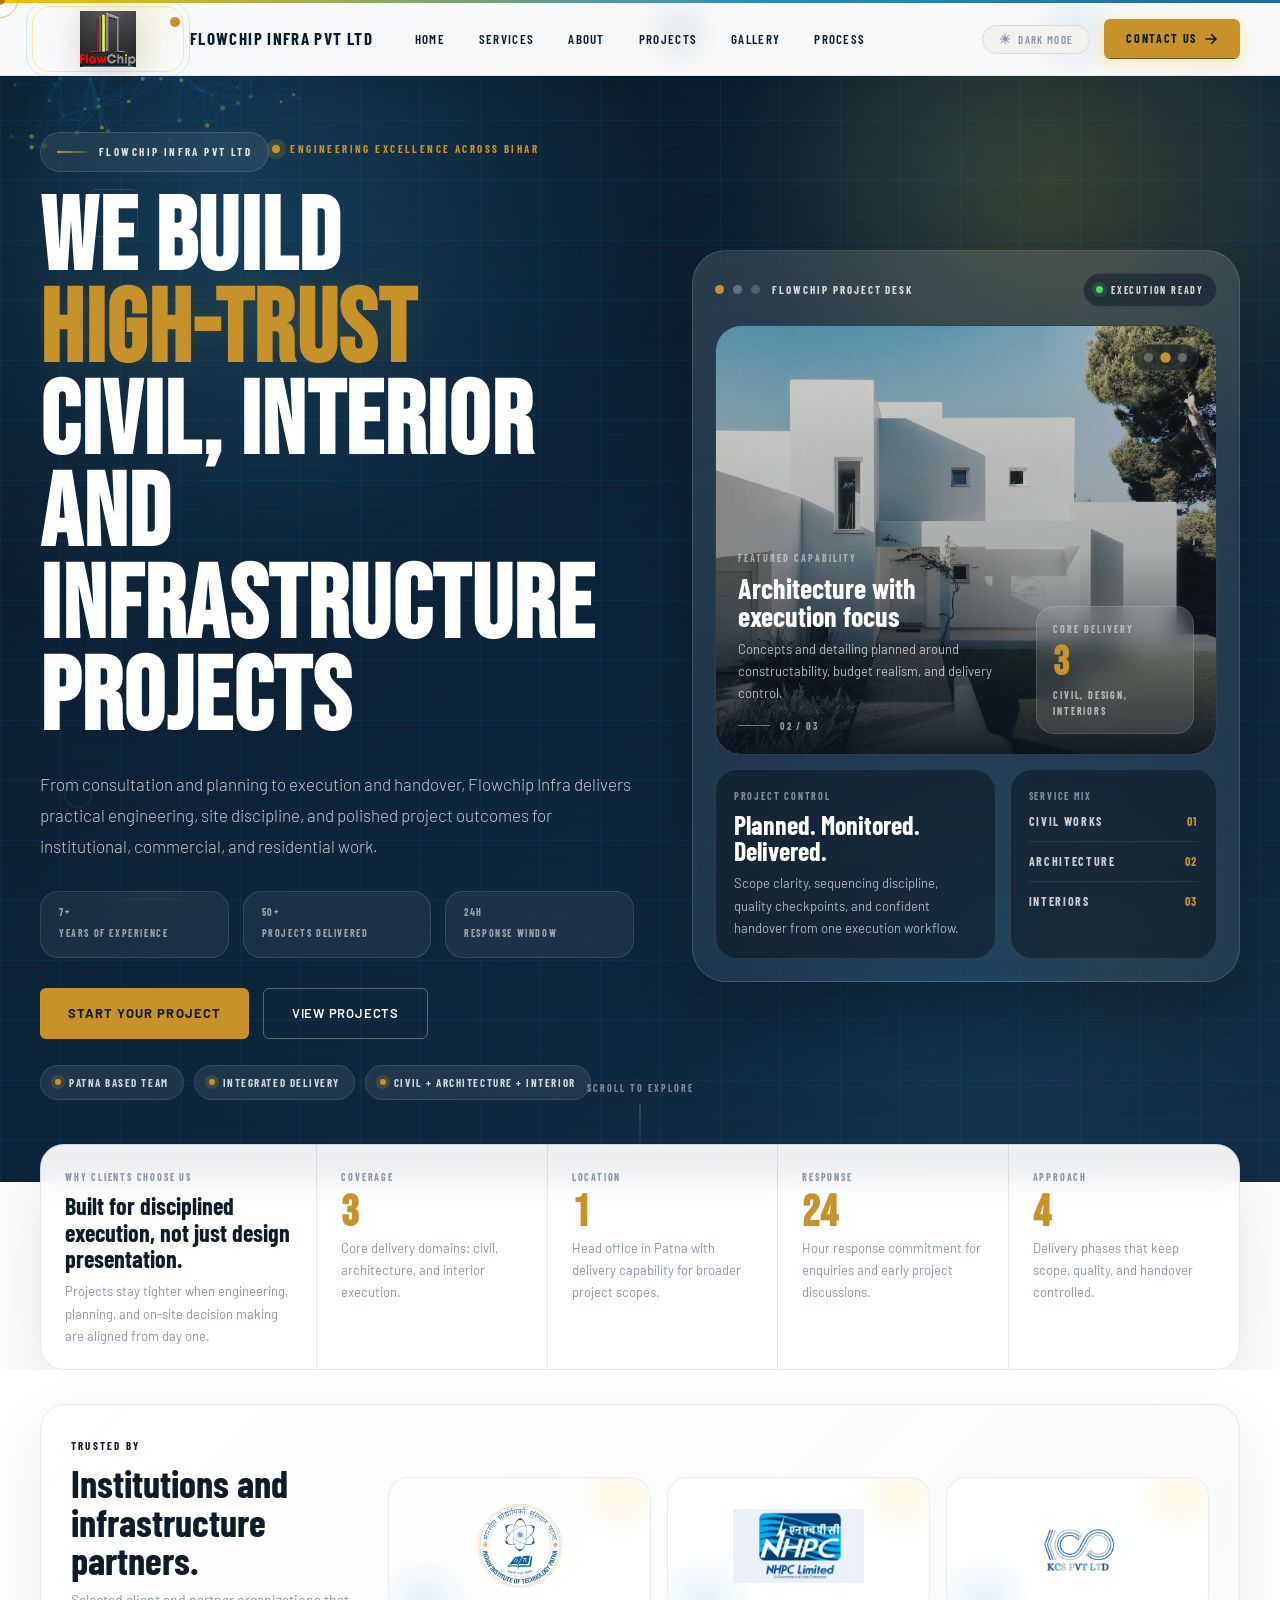
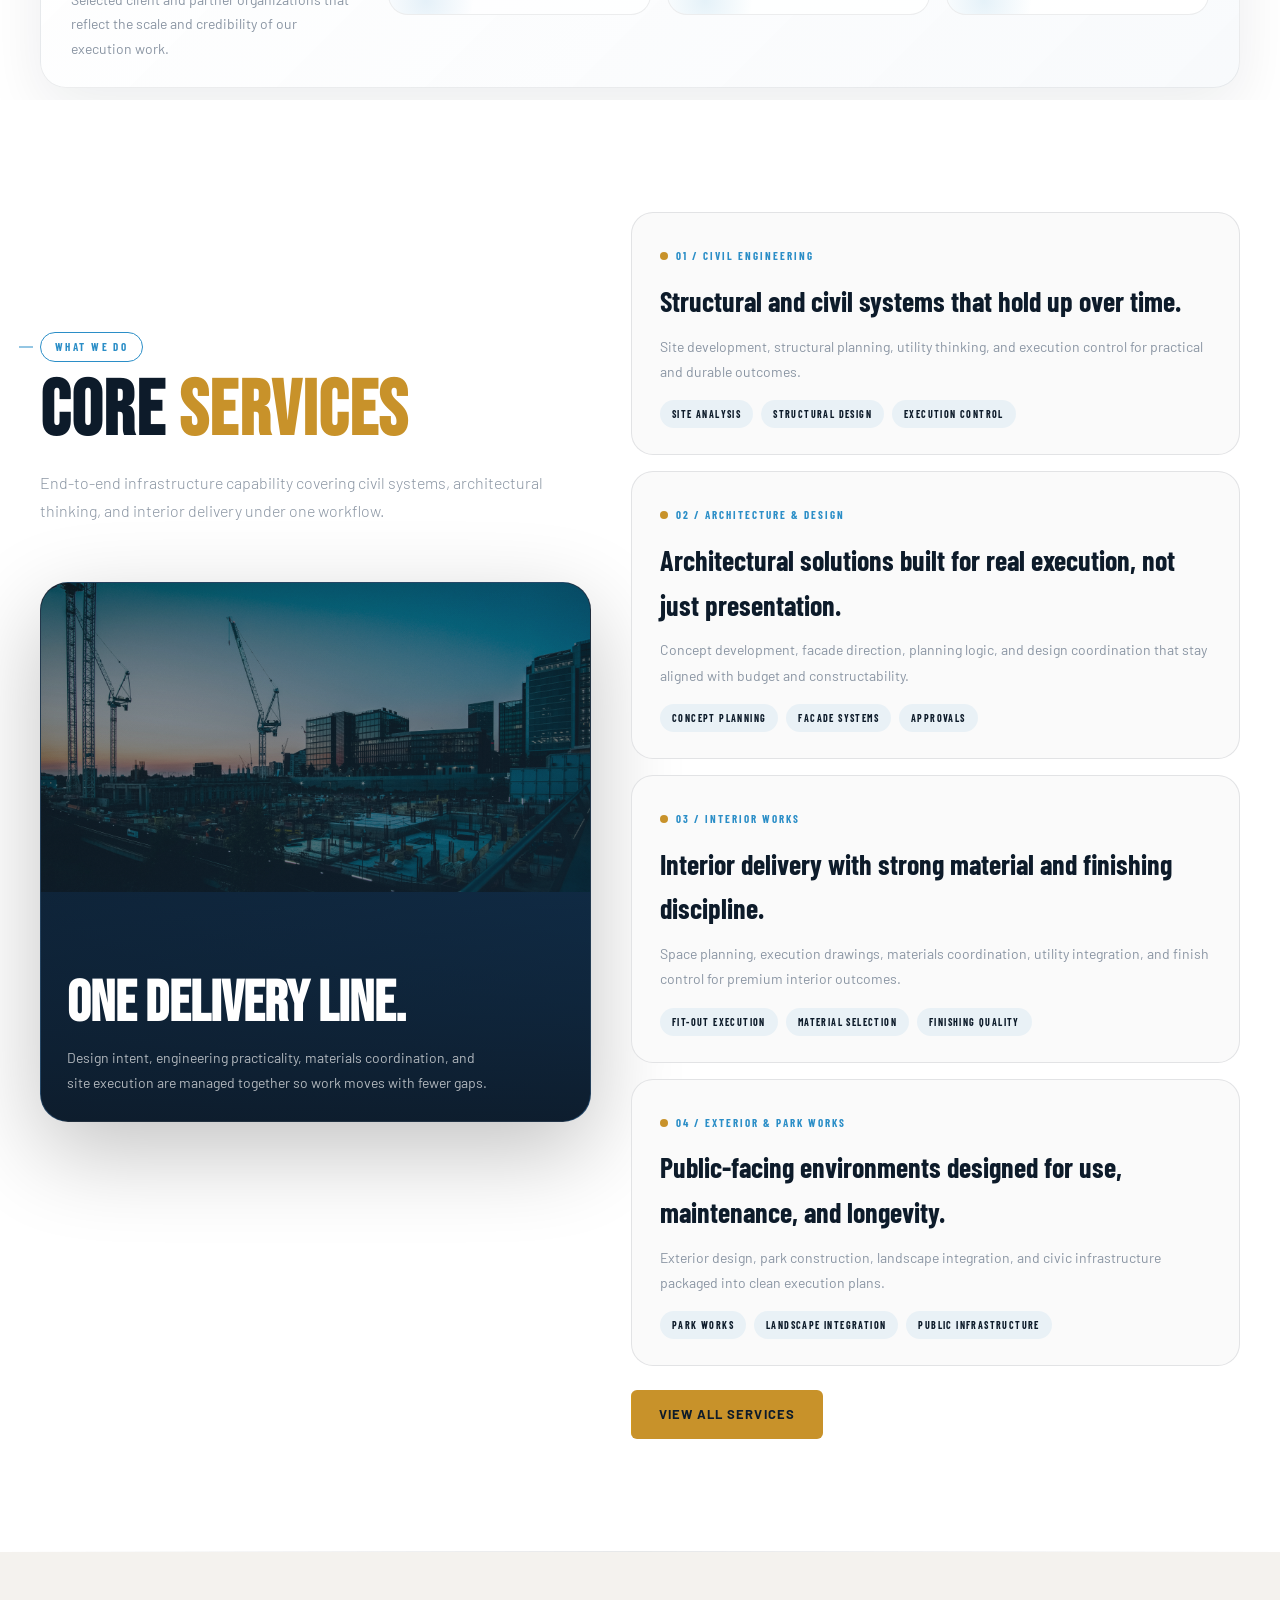
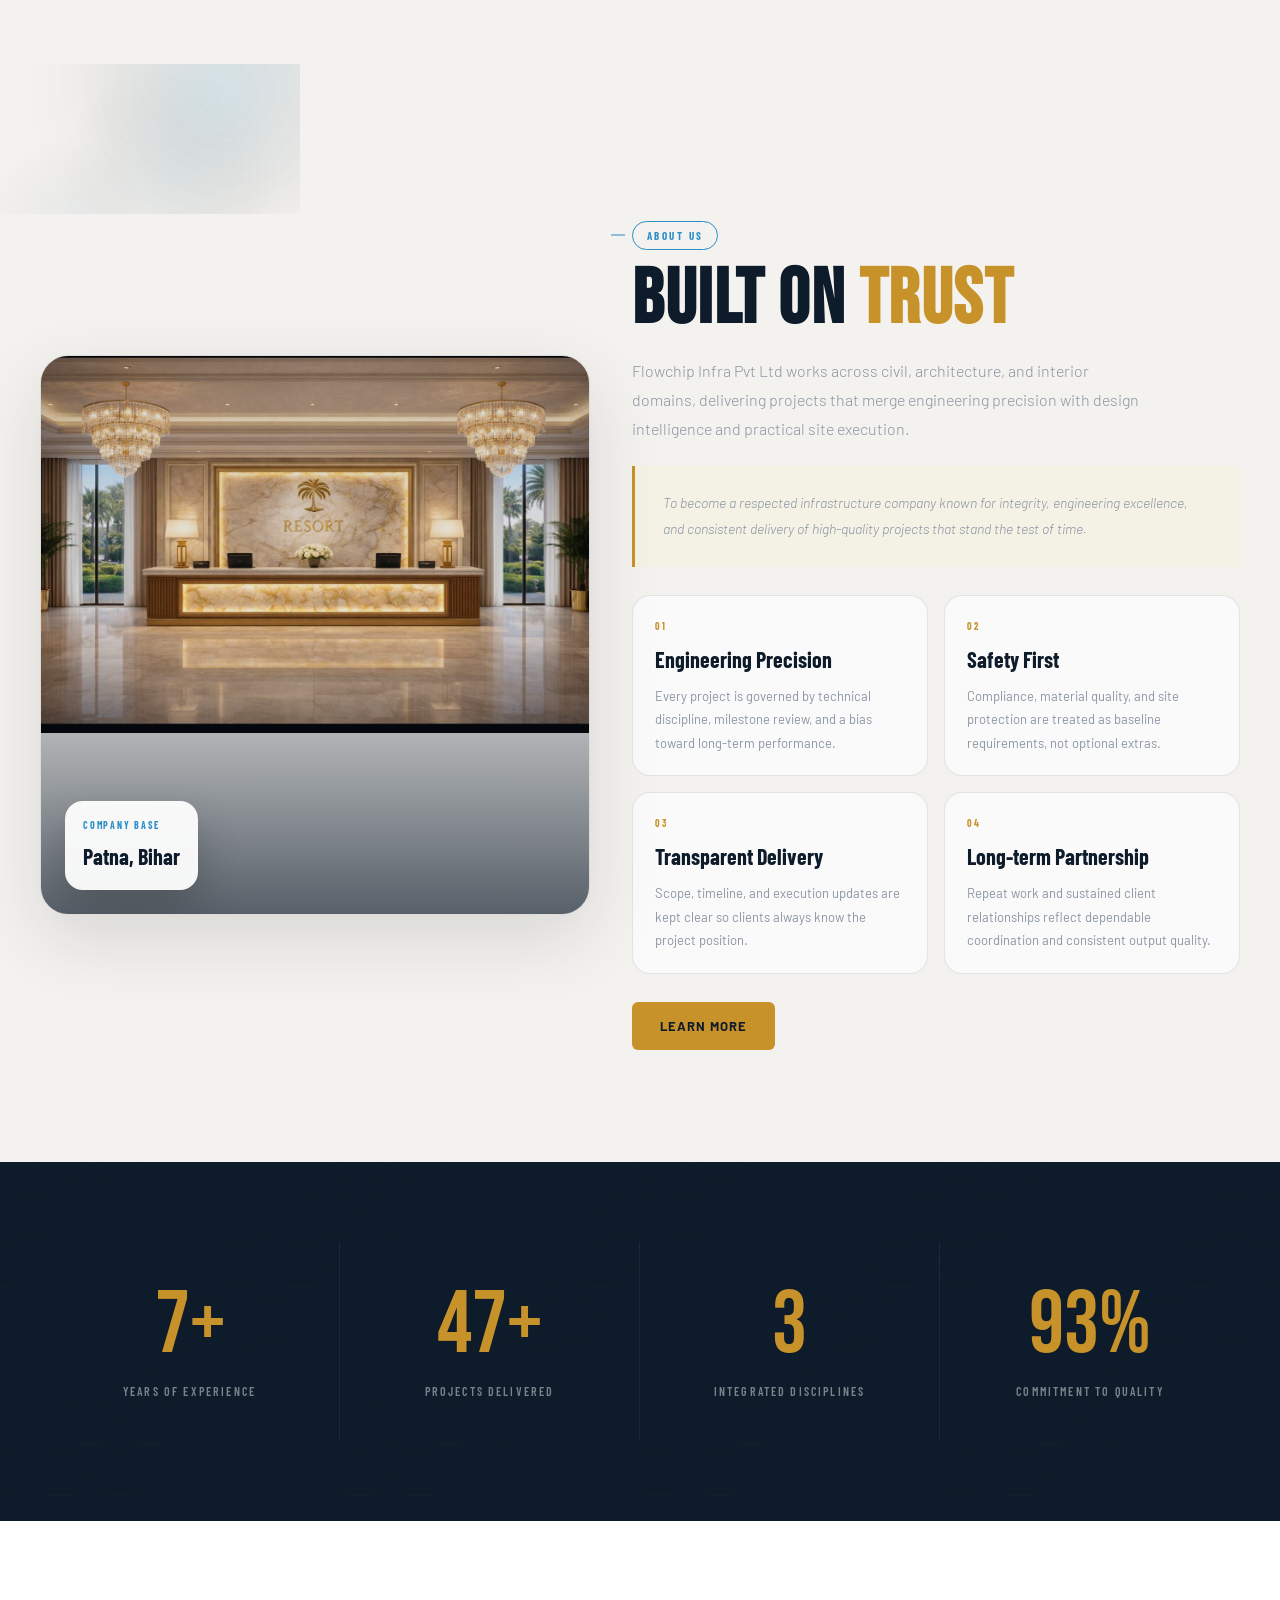
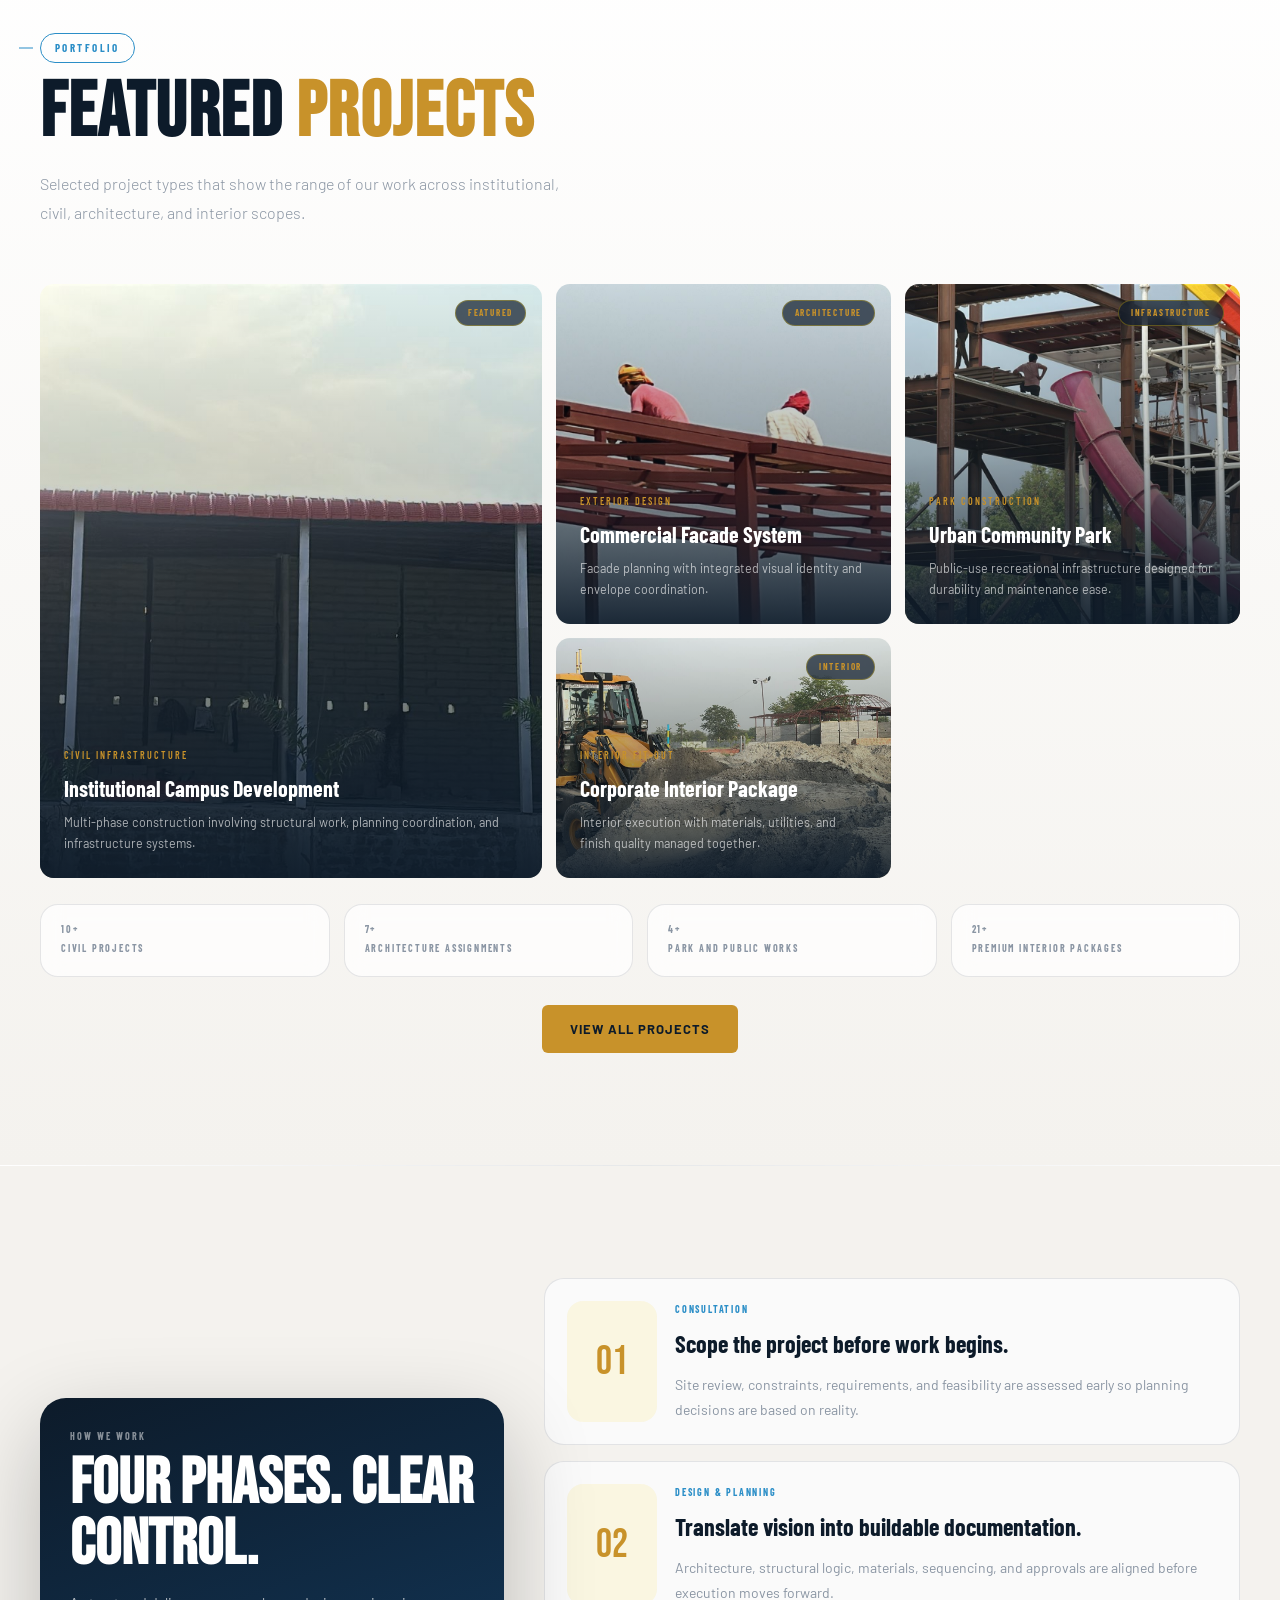
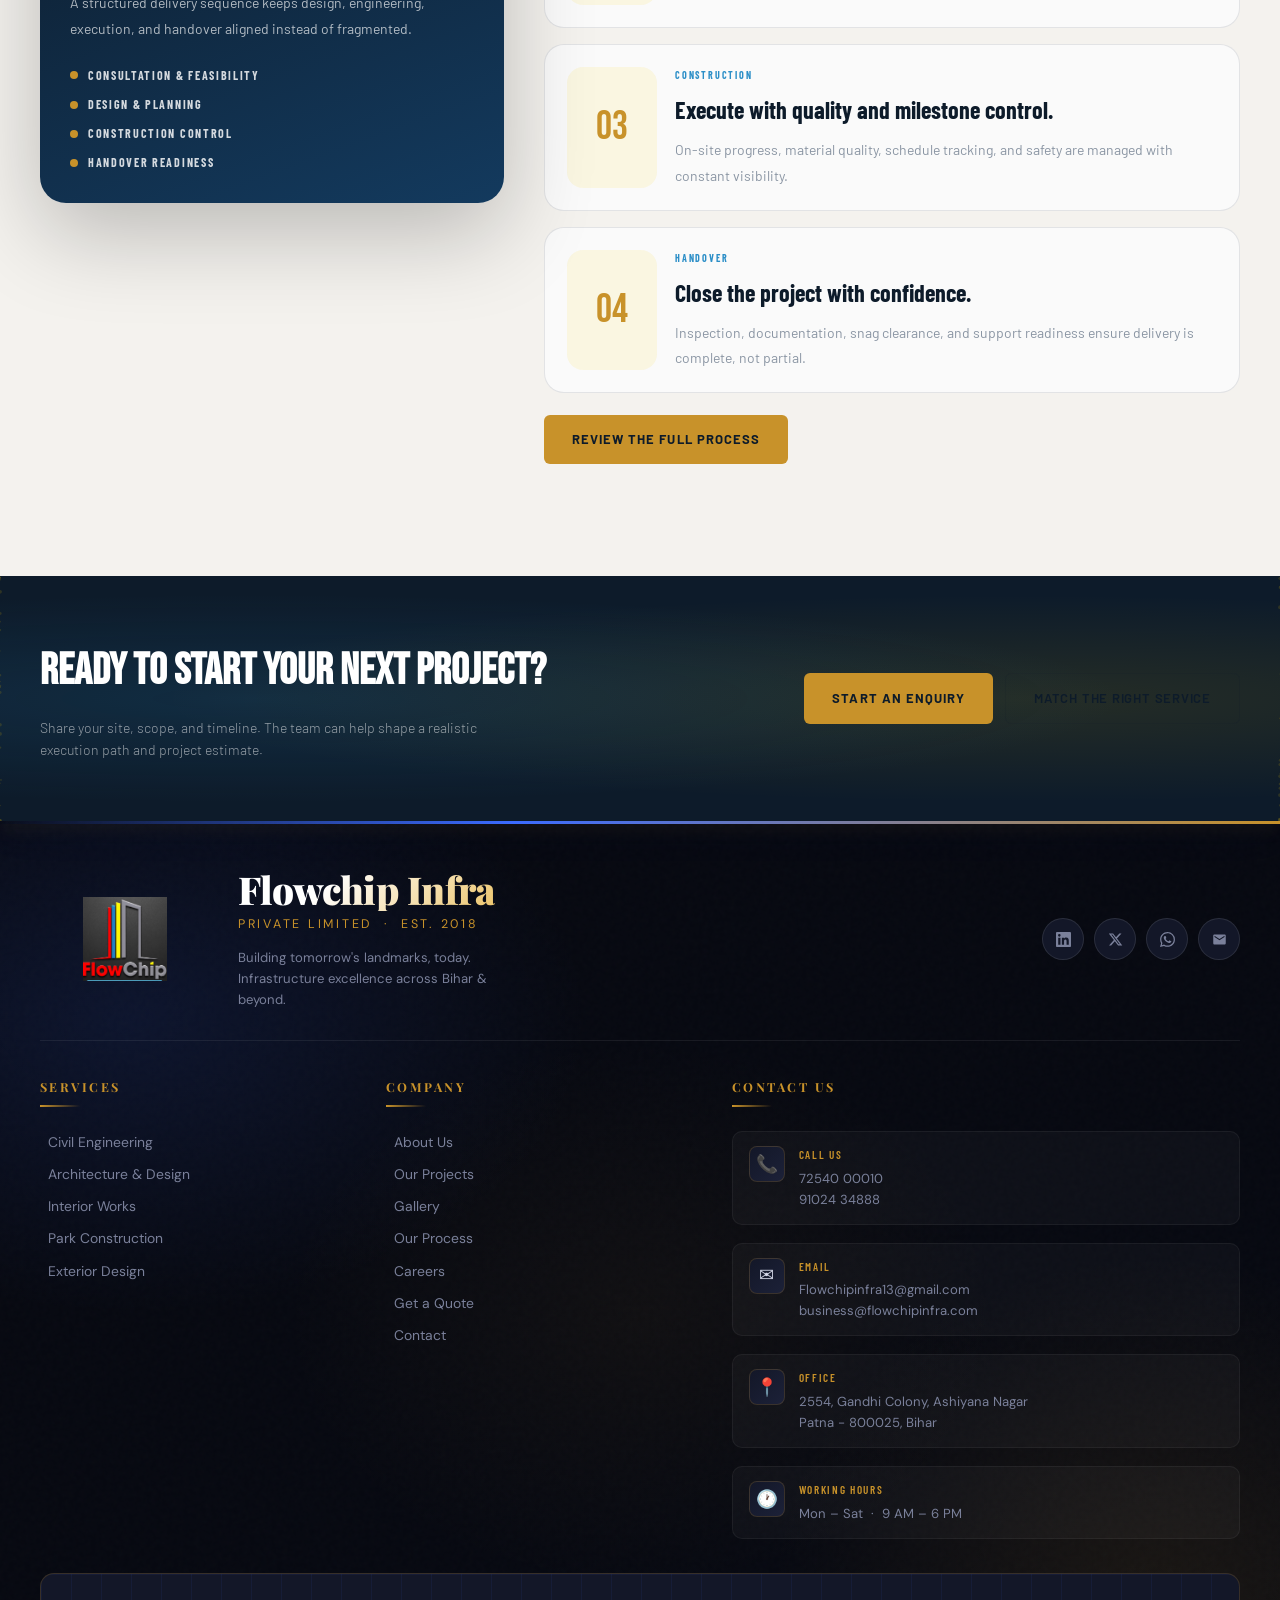
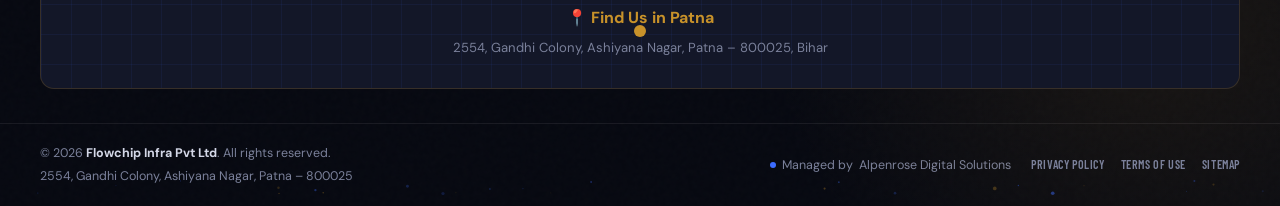
<file: home.html>
<!DOCTYPE html>
<html lang="en">
<head>
  <meta charset="UTF-8">
  <meta name="viewport" content="width=device-width,initial-scale=1.0">
  <title>Flowchip Infra Pvt Ltd | Engineering Excellence</title>
  <meta name="description" content="Delivering exceptional civil engineering, architecture, and construction solutions across Bihar and beyond.">
  <link href="https://fonts.googleapis.com/css2?family=Bebas+Neue&family=Barlow:ital,wght@0,300;0,400;0,500;0,600;0,700;1,300&family=Barlow+Condensed:wght@300;400;600;700&display=swap" rel="stylesheet">
  <link rel="stylesheet" href="assets/site.css">
  <style>
    .aurora-wrap {
      position: fixed;
      inset: 0;
      z-index: -1;
      pointer-events: none;
      overflow: hidden;
    }
    .aurora-band {
      position: absolute;
      border-radius: 50%;
      filter: blur(90px);
      opacity: 0;
      animation: aurora-drift 18s ease-in-out infinite;
    }
    .aurora-band:nth-child(1) {
      width: 620px;
      height: 420px;
      top: -80px;
      left: -120px;
      background: radial-gradient(ellipse, rgba(43, 142, 199, 0.12) 0%, transparent 70%);
    }
    .aurora-band:nth-child(2) {
      width: 520px;
      height: 360px;
      top: 28%;
      right: -60px;
      background: radial-gradient(ellipse, rgba(245, 200, 0, 0.08) 0%, transparent 70%);
      animation-delay: 6s;
    }
    .aurora-band:nth-child(3) {
      width: 760px;
      height: 340px;
      bottom: 8%;
      left: 18%;
      background: radial-gradient(ellipse, rgba(26, 92, 138, 0.08) 0%, transparent 70%);
      animation-delay: 12s;
    }
    @keyframes aurora-drift {
      0% { opacity: 0; transform: translate(0, 0) scale(1); }
      25% { opacity: 1; }
      50% { opacity: .75; transform: translate(38px, -28px) scale(1.08); }
      75% { opacity: 1; }
      100% { opacity: 0; transform: translate(0, 0) scale(1); }
    }
    #hero {
      position: relative;
      min-height: 100vh;
      padding: 132px 0 82px;
      background: none;
      overflow: hidden;
      isolation: isolate;
    }
    .hero-bg {
      position: absolute;
      inset: 0;
      z-index: 0;
      background:
        radial-gradient(circle at 18% 18%, rgba(54, 155, 214, .28), transparent 30%),
        radial-gradient(circle at 82% 16%, rgba(245, 200, 0, .18), transparent 22%),
        radial-gradient(circle at 76% 80%, rgba(43, 142, 199, .14), transparent 24%),
        linear-gradient(140deg, #08121d 0%, #0c2439 48%, #132d45 100%);
    }
    .hero-bg::after {
      content: "";
      position: absolute;
      inset: 0;
      background:
        linear-gradient(90deg, rgba(255,255,255,.04) 1px, transparent 1px),
        linear-gradient(rgba(255,255,255,.04) 1px, transparent 1px);
      background-size: 72px 72px;
      mask-image: linear-gradient(to bottom, rgba(0,0,0,.9), transparent 94%);
      opacity: .24;
    }
    .hero-blob-wrap {
      position: absolute;
      inset: 0;
      z-index: 1;
      pointer-events: none;
      overflow: hidden;
    }
    .hero-blob {
      position: absolute;
      opacity: .18;
      filter: blur(8px);
      animation: blob-morph 16s ease-in-out infinite;
    }
    .hero-blob-1 {
      width: 460px;
      height: 460px;
      top: -70px;
      right: 8%;
      background: radial-gradient(circle, rgba(43,142,199,.34), rgba(26,92,138,.08), transparent);
    }
    .hero-blob-2 {
      width: 300px;
      height: 300px;
      bottom: 8%;
      right: 0;
      background: radial-gradient(circle, rgba(245,200,0,.22), rgba(232,168,0,.05), transparent);
      animation-delay: -5s;
    }
    .hero-blob-3 {
      width: 300px;
      height: 300px;
      top: 42%;
      left: -40px;
      background: radial-gradient(circle, rgba(43,142,199,.22), transparent);
      animation-delay: -9s;
    }
    @keyframes blob-morph {
      0%,100% { border-radius: 60% 40% 30% 70%/60% 30% 70% 40%; transform: rotate(0deg) scale(1); }
      33% { border-radius: 30% 60% 70% 40%/50% 60% 30% 60%; transform: rotate(120deg) scale(1.06); }
      66% { border-radius: 50% 40% 60% 30%/40% 70% 50% 60%; transform: rotate(240deg) scale(.94); }
    }
    .hero-scanline {
      position: absolute;
      inset: 0;
      z-index: 2;
      pointer-events: none;
      background: repeating-linear-gradient(to bottom, transparent 0px, transparent 4px, rgba(43,142,199,.02) 4px, rgba(43,142,199,.02) 5px);
    }
    .geo-shapes {
      position: absolute;
      inset: 0;
      z-index: 2;
      pointer-events: none;
      overflow: hidden;
    }
    .geo-shape {
      position: absolute;
      border: 1px solid rgba(245, 200, 0, .16);
      border-radius: 6px;
      animation: geo-float 18s linear infinite;
    }
    .geo-shape:nth-child(1) { width: 48px; height: 48px; top: 16%; left: 7%; }
    .geo-shape:nth-child(2) { width: 28px; height: 28px; top: 66%; left: 5%; border-radius: 50%; border-color: rgba(43,142,199,.24); animation-delay: -5s; }
    .geo-shape:nth-child(3) { width: 62px; height: 62px; top: 24%; right: 10%; transform: rotate(45deg); animation-delay: -10s; }
    .geo-shape:nth-child(4) { width: 18px; height: 18px; bottom: 28%; right: 13%; border-radius: 50%; border-color: rgba(245,200,0,.24); animation-delay: -3s; }
    .geo-shape:nth-child(5) { width: 100px; height: 2px; top: 76%; left: 8%; border: none; background: linear-gradient(90deg, transparent, rgba(245,200,0,.3), transparent); animation-delay: -7s; }
    @keyframes geo-float {
      0% { transform: translateY(0) rotate(0deg); opacity: .5; }
      50% { transform: translateY(-28px) rotate(180deg); opacity: 1; }
      100% { transform: translateY(0) rotate(360deg); opacity: .5; }
    }
    .hero-shell {
      position: relative;
      z-index: 10;
      max-width: 1340px;
      margin: 0 auto;
      padding: 0 40px;
      display: grid;
      grid-template-columns: minmax(0, 1.04fr) minmax(420px, .96fr);
      gap: 58px;
      align-items: center;
    }
    .hero-copy {
      color: var(--white);
      max-width: 680px;
    }
    .hero-copy .hero-eyebrow {
      display: inline-flex;
      align-items: center;
      gap: 12px;
      margin-bottom: 22px;
      padding: 10px 16px;
      border-radius: 999px;
      border: 1px solid rgba(255,255,255,.12);
      background: rgba(255,255,255,.07);
      backdrop-filter: blur(12px);
      font-family: var(--font-cond);
      font-size: 11px;
      font-weight: 700;
      letter-spacing: .22em;
      text-transform: uppercase;
      color: rgba(255,255,255,.86);
    }
    .eyebrow-dash {
      width: 30px;
      height: 2px;
      background: linear-gradient(90deg, var(--gold), rgba(245,200,0,.2));
    }
    .hero-kicker {
      display: inline-flex;
      align-items: center;
      gap: 10px;
      margin-bottom: 20px;
      font-family: var(--font-cond);
      font-size: 11px;
      font-weight: 700;
      letter-spacing: .22em;
      text-transform: uppercase;
      color: var(--gold);
    }
    .hero-kicker::before {
      content: "";
      width: 8px;
      height: 8px;
      border-radius: 50%;
      background: var(--gold);
      box-shadow: 0 0 0 6px rgba(245,200,0,.14);
    }
    .hero-headline {
      margin-bottom: 22px;
      font-family: var(--font-display);
      font-size: clamp(64px, 8vw, 116px);
      line-height: .9;
      letter-spacing: .015em;
      text-transform: uppercase;
    }
    .hero-headline .hero-emphasis {
      display: block;
      color: var(--gold);
      text-shadow: 0 0 40px rgba(245,200,0,.12);
    }
    .hero-copy .hero-sub {
      max-width: 600px;
      margin-bottom: 28px;
      color: rgba(255,255,255,.76);
      font-size: 17px;
      line-height: 1.85;
    }
    .hero-proof {
      display: grid;
      grid-template-columns: repeat(3, minmax(0, 1fr));
      gap: 14px;
      margin-bottom: 30px;
    }
    .hero-proof-item {
      padding: 16px 18px;
      border-radius: 18px;
      border: 1px solid rgba(255,255,255,.12);
      background: rgba(255,255,255,.06);
      backdrop-filter: blur(10px);
    }
    .hero-proof-item strong {
      display: block;
      margin-bottom: 8px;
      font-family: var(--font-display);
      font-size: 34px;
      line-height: .9;
      color: var(--gold);
    }
    .hero-proof-item span {
      display: block;
      font-family: var(--font-cond);
      font-size: 10px;
      font-weight: 700;
      letter-spacing: .16em;
      text-transform: uppercase;
      color: rgba(255,255,255,.56);
    }
    .hero-btns {
      display: flex;
      gap: 14px;
      flex-wrap: wrap;
      margin-bottom: 26px;
    }
    .hero-meta {
      display: flex;
      flex-wrap: wrap;
      gap: 10px;
      margin-bottom: 0;
    }
    .hero-meta-chip {
      display: inline-flex;
      align-items: center;
      gap: 8px;
      padding: 8px 14px;
      border-radius: 999px;
      background: rgba(255,255,255,.08);
      border: 1px solid rgba(255,255,255,.1);
      backdrop-filter: blur(12px);
      font-family: var(--font-cond);
      font-size: 11px;
      font-weight: 700;
      letter-spacing: .14em;
      text-transform: uppercase;
      color: rgba(255,255,255,.8);
    }
    .hero-meta-chip::before {
      content: "";
      width: 6px;
      height: 6px;
      border-radius: 50%;
      background: var(--gold);
      box-shadow: 0 0 0 4px rgba(245,200,0,.14);
    }
    .hero-visual {
      position: relative;
      min-height: 660px;
      display: flex;
      align-items: center;
      justify-content: center;
    }
    .hero-visual-panel {
      position: relative;
      width: 100%;
      max-width: 590px;
      padding: 22px;
      border-radius: 34px;
      border: 1px solid rgba(255,255,255,.14);
      background: linear-gradient(180deg, rgba(255,255,255,.12) 0%, rgba(255,255,255,.06) 100%);
      backdrop-filter: blur(18px);
      box-shadow: 0 36px 90px rgba(0,0,0,.34);
    }
    .hero-visual-topbar {
      display: flex;
      align-items: center;
      justify-content: space-between;
      gap: 16px;
      margin-bottom: 18px;
    }
    .hero-visual-code {
      display: inline-flex;
      align-items: center;
      gap: 10px;
      font-family: var(--font-cond);
      font-size: 11px;
      font-weight: 700;
      letter-spacing: .18em;
      text-transform: uppercase;
      color: rgba(255,255,255,.82);
    }
    .hero-visual-code::before {
      content: "";
      width: 9px;
      height: 9px;
      border-radius: 50%;
      background: var(--gold);
      box-shadow: 18px 0 0 rgba(255,255,255,.28), 36px 0 0 rgba(255,255,255,.18);
      margin-right: 38px;
    }
    .hero-visual-status {
      display: inline-flex;
      align-items: center;
      gap: 8px;
      padding: 8px 12px;
      border-radius: 999px;
      background: rgba(13,27,42,.54);
      border: 1px solid rgba(255,255,255,.1);
      font-family: var(--font-cond);
      font-size: 10px;
      font-weight: 700;
      letter-spacing: .18em;
      text-transform: uppercase;
      color: rgba(255,255,255,.82);
    }
    .hero-visual-status::before {
      content: "";
      width: 7px;
      height: 7px;
      border-radius: 50%;
      background: #53d769;
      box-shadow: 0 0 0 4px rgba(83,215,105,.16);
    }
    .hero-showcase {
      position: relative;
      overflow: hidden;
      border-radius: 26px;
      min-height: 430px;
      border: 1px solid rgba(255,255,255,.12);
      background: #10253a;
    }
    .hero-showcase-slide {
      position: absolute;
      inset: 0;
      opacity: 0;
      transform: scale(1.04);
      transition: opacity .8s ease, transform 5.5s ease;
    }
    .hero-showcase-slide.is-active {
      opacity: 1;
      transform: scale(1);
    }
    .hero-showcase-slide img {
      width: 100%;
      height: 100%;
      object-fit: cover;
      display: block;
    }
    .hero-showcase::after {
      content: "";
      position: absolute;
      inset: 0;
      background: linear-gradient(to top, rgba(8,18,29,.94) 0%, rgba(8,18,29,.28) 48%, rgba(8,18,29,.12) 100%);
    }
    .hero-showcase-controls {
      position: absolute;
      top: 18px;
      right: 18px;
      z-index: 3;
      display: inline-flex;
      gap: 8px;
      padding: 8px 10px;
      border-radius: 999px;
      background: rgba(8,18,29,.44);
      border: 1px solid rgba(255,255,255,.1);
      backdrop-filter: blur(12px);
    }
    .hero-showcase-dot {
      width: 9px;
      height: 9px;
      border-radius: 50%;
      background: rgba(255,255,255,.28);
      transition: transform .3s ease, background-color .3s ease;
    }
    .hero-showcase-dot.is-active {
      background: var(--gold);
      transform: scale(1.15);
    }
    .hero-showcase-caption {
      position: absolute;
      left: 22px;
      right: 22px;
      bottom: 20px;
      z-index: 2;
      display: flex;
      justify-content: space-between;
      gap: 16px;
      align-items: end;
    }
    .hero-showcase-copy small,
    .hero-showcase-metrics small {
      display: block;
      margin-bottom: 8px;
      font-family: var(--font-cond);
      font-size: 10px;
      font-weight: 700;
      letter-spacing: .2em;
      text-transform: uppercase;
      color: rgba(255,255,255,.5);
    }
    .hero-showcase-copy strong {
      display: block;
      max-width: 260px;
      font-family: var(--font-cond);
      font-size: 28px;
      font-weight: 700;
      line-height: 1;
      color: var(--white);
    }
    .hero-showcase-copy p {
      max-width: 300px;
      margin-top: 8px;
      font-size: 13px;
      line-height: 1.7;
      color: rgba(255,255,255,.7);
    }
    .hero-showcase-copy .hero-slide-count {
      display: inline-flex;
      align-items: center;
      gap: 10px;
      margin-top: 14px;
      font-family: var(--font-cond);
      font-size: 10px;
      font-weight: 700;
      letter-spacing: .18em;
      text-transform: uppercase;
      color: rgba(255,255,255,.56);
    }
    .hero-showcase-copy .hero-slide-count::before {
      content: "";
      width: 32px;
      height: 1px;
      background: rgba(245,200,0,.6);
    }
    .hero-showcase-metrics {
      min-width: 150px;
      padding: 14px 16px;
      border-radius: 18px;
      background: rgba(255,255,255,.12);
      border: 1px solid rgba(255,255,255,.12);
      backdrop-filter: blur(12px);
    }
    .hero-showcase-metrics strong {
      display: block;
      font-family: var(--font-display);
      font-size: 40px;
      line-height: .9;
      color: var(--gold);
    }
    .hero-showcase-metrics span {
      display: block;
      margin-top: 6px;
      font-family: var(--font-cond);
      font-size: 10px;
      font-weight: 700;
      letter-spacing: .18em;
      text-transform: uppercase;
      color: rgba(255,255,255,.62);
    }
    .hero-visual-bottom {
      display: grid;
      grid-template-columns: 1.15fr .85fr;
      gap: 14px;
      margin-top: 14px;
    }
    .hero-summary-card,
    .hero-services-card {
      border-radius: 22px;
      border: 1px solid rgba(255,255,255,.1);
      background: rgba(8,18,29,.5);
      padding: 18px;
    }
    .hero-summary-card small,
    .hero-services-card small {
      display: block;
      margin-bottom: 8px;
      font-family: var(--font-cond);
      font-size: 10px;
      font-weight: 700;
      letter-spacing: .18em;
      text-transform: uppercase;
      color: rgba(255,255,255,.48);
    }
    .hero-summary-card strong {
      display: block;
      margin-bottom: 8px;
      font-family: var(--font-cond);
      font-size: 26px;
      font-weight: 700;
      line-height: 1;
      color: var(--white);
    }
    .hero-summary-card p {
      font-size: 13px;
      line-height: 1.75;
      color: rgba(255,255,255,.66);
    }
    .hero-services-list {
      display: grid;
      gap: 10px;
    }
    .hero-service-row {
      display: flex;
      align-items: center;
      justify-content: space-between;
      gap: 14px;
      padding-bottom: 10px;
      border-bottom: 1px solid rgba(255,255,255,.08);
      font-family: var(--font-cond);
      font-size: 12px;
      font-weight: 700;
      letter-spacing: .14em;
      text-transform: uppercase;
      color: rgba(255,255,255,.78);
    }
    .hero-service-row:last-child {
      padding-bottom: 0;
      border-bottom: none;
    }
    .hero-service-row span:last-child {
      color: var(--gold);
    }
    .hero-scroll {
      position: absolute;
      left: 50%;
      bottom: 30px;
      transform: translateX(-50%);
      z-index: 10;
      display: flex;
      flex-direction: column;
      align-items: center;
      gap: 8px;
      color: rgba(255,255,255,.46);
      font-family: var(--font-cond);
      font-size: 10px;
      font-weight: 700;
      letter-spacing: .2em;
      text-transform: uppercase;
    }
    .hero-scroll-line {
      width: 1px;
      height: 48px;
      background: linear-gradient(to bottom, rgba(255,255,255,.34), transparent);
      animation: sc-pulse 2s ease-in-out infinite;
    }
    @keyframes sc-pulse {
      0%,100% { opacity: .3; }
      50% { opacity: 1; }
    }
    .trust-band {
      position: relative;
      margin-top: -38px;
      z-index: 12;
    }
    .trust-panel {
      max-width: 1340px;
      margin: 0 auto;
      padding: 0 40px;
    }
    .trust-grid {
      display: grid;
      grid-template-columns: 1.2fr repeat(4, 1fr);
      gap: 0;
      border: 1px solid var(--border);
      border-radius: 24px;
      overflow: hidden;
      background: rgba(255,255,255,.92);
      box-shadow: 0 24px 70px rgba(13,27,42,.12);
      backdrop-filter: blur(14px);
    }
    .trust-intro,
    .trust-item {
      padding: 24px 24px 22px;
      border-right: 1px solid var(--border);
    }
    .trust-item:last-child {
      border-right: none;
    }
    .trust-intro small,
    .trust-item small {
      display: block;
      margin-bottom: 8px;
      font-family: var(--font-cond);
      font-size: 10px;
      font-weight: 700;
      letter-spacing: .18em;
      text-transform: uppercase;
      color: var(--gray);
    }
    .trust-intro h3 {
      font-family: var(--font-cond);
      font-size: 24px;
      font-weight: 700;
      color: var(--fg);
      line-height: 1.1;
      margin-bottom: 8px;
    }
    .trust-intro p,
    .trust-item p {
      font-size: 13px;
      line-height: 1.7;
      color: var(--gray);
    }
    .trust-item strong {
      display: block;
      margin-bottom: 4px;
      font-family: var(--font-display);
      font-size: 44px;
      line-height: .9;
      color: var(--gold);
    }
    .trusted-by-section {
      padding: 34px 0 12px;
    }
    .trusted-by-shell {
      max-width: 1340px;
      margin: 0 auto;
      padding: 0 40px;
    }
    .trusted-by-card {
      display: grid;
      grid-template-columns: minmax(220px, .36fr) minmax(0, 1fr);
      gap: 22px;
      align-items: center;
      padding: 26px 30px;
      border: 1px solid rgba(13,27,42,.08);
      border-radius: 26px;
      background:
        linear-gradient(135deg, rgba(255,255,255,.94) 0%, rgba(248,250,252,.98) 100%);
      box-shadow: 0 20px 60px rgba(13,27,42,.08);
    }
    .trusted-by-copy small {
      display: inline-block;
      margin-bottom: 10px;
      font-family: var(--font-cond);
      font-size: 11px;
      font-weight: 700;
      letter-spacing: .2em;
      text-transform: uppercase;
      color: var(--gold-dark);
    }
    .trusted-by-copy h3 {
      margin-bottom: 8px;
      font-family: var(--font-cond);
      font-size: clamp(28px, 3vw, 40px);
      line-height: 1;
      color: var(--fg);
    }
    .trusted-by-copy p {
      max-width: 280px;
      color: var(--gray);
      font-size: 14px;
      line-height: 1.75;
    }
    .trusted-logos {
      display: grid;
      grid-template-columns: repeat(3, minmax(0, 1fr));
      gap: 16px;
    }
    .trusted-logo-item {
      min-height: 138px;
      padding: 18px 20px;
      border-radius: 20px;
      border: 1px solid rgba(13,27,42,.08);
      background: rgba(255,255,255,.86);
      display: flex;
      align-items: center;
      justify-content: center;
      position: relative;
      overflow: hidden;
      isolation: isolate;
    }
    .trusted-logo-item::before {
      content: "";
      position: absolute;
      inset: auto auto -34px -10px;
      width: 94px;
      height: 94px;
      border-radius: 50%;
      background: radial-gradient(circle, rgba(43,142,199,.12) 0%, transparent 72%);
      z-index: -1;
    }
    .trusted-logo-item::after {
      content: "";
      position: absolute;
      top: -28px;
      right: -18px;
      width: 92px;
      height: 92px;
      border-radius: 50%;
      background: radial-gradient(circle, rgba(245,200,0,.12) 0%, transparent 70%);
      z-index: -1;
    }
    .trusted-logo-item img {
      width: 100%;
      max-width: 180px;
      max-height: 74px;
      object-fit: contain;
      filter: saturate(1.02) contrast(1.02);
    }
    .trusted-logo-item.logo-iit img {
      max-width: 150px;
      max-height: 84px;
    }
    .feature-section {
      padding: 112px 0;
      position: relative;
      overflow: hidden;
    }
    .feature-section.alt {
      background: var(--off);
    }
    .capability-layout {
      display: grid;
      grid-template-columns: minmax(0, .95fr) minmax(0, 1.05fr);
      gap: 40px;
      align-items: start;
    }
    .capability-sticky {
      position: sticky;
      top: 120px;
    }
    .capability-panel {
      background: linear-gradient(160deg, var(--navy) 0%, #133a5e 100%);
      border-radius: 28px;
      overflow: hidden;
      position: relative;
      min-height: 540px;
      border: 1px solid rgba(255,255,255,.08);
      box-shadow: 0 30px 90px rgba(0,0,0,.24);
    }
    .capability-panel img {
      width: 100%;
      height: 100%;
      object-fit: cover;
      opacity: .6;
      filter: saturate(1.05);
    }
    .capability-panel::after {
      content: "";
      position: absolute;
      inset: 0;
      background: linear-gradient(to top, rgba(13,27,42,.92) 0%, rgba(13,27,42,.2) 50%, rgba(13,27,42,.18) 100%);
    }
    .capability-note {
      position: absolute;
      left: 26px;
      right: 26px;
      bottom: 26px;
      z-index: 2;
      display: grid;
      gap: 14px;
    }
    .capability-note strong {
      font-family: var(--font-display);
      font-size: clamp(34px, 5vw, 58px);
      line-height: .95;
      color: var(--white);
    }
    .capability-note p {
      max-width: 420px;
      color: rgba(255,255,255,.68);
      line-height: 1.8;
      font-size: 14px;
    }
    .service-stack {
      display: grid;
      gap: 16px;
    }
    .service-card-home {
      position: relative;
      padding: 28px 28px 26px;
      border-radius: 22px;
      border: 1px solid var(--border);
      background: var(--card);
      overflow: hidden;
      transition: transform var(--trans), box-shadow var(--trans), border-color var(--trans);
    }
    .service-card-home:hover {
      transform: translateY(-5px);
      box-shadow: var(--shadow);
      border-color: rgba(245,200,0,.28);
    }
    .service-card-home::before {
      content: "";
      position: absolute;
      top: 0;
      left: 0;
      width: 100%;
      height: 3px;
      background: linear-gradient(90deg, var(--gold), var(--sky));
      transform: scaleX(0);
      transform-origin: left;
      transition: transform var(--trans);
    }
    .service-card-home:hover::before {
      transform: scaleX(1);
    }
    .service-index {
      display: inline-flex;
      align-items: center;
      gap: 8px;
      margin-bottom: 14px;
      font-family: var(--font-cond);
      font-size: 11px;
      font-weight: 700;
      letter-spacing: .18em;
      text-transform: uppercase;
      color: var(--sky);
    }
    .service-index::before {
      content: "";
      width: 8px;
      height: 8px;
      border-radius: 50%;
      background: var(--gold);
    }
    .service-card-home h3 {
      font-family: var(--font-cond);
      font-size: 28px;
      font-weight: 700;
      margin-bottom: 10px;
      color: var(--fg);
    }
    .service-card-home p {
      color: var(--gray);
      font-size: 14px;
      line-height: 1.8;
      margin-bottom: 16px;
    }
    .service-mini-points {
      display: flex;
      flex-wrap: wrap;
      gap: 8px;
    }
    .service-mini-points span {
      padding: 6px 12px;
      border-radius: 999px;
      background: rgba(43,142,199,.08);
      color: var(--fg);
      font-family: var(--font-cond);
      font-size: 10px;
      font-weight: 700;
      letter-spacing: .14em;
      text-transform: uppercase;
    }
    .about-home-grid {
      display: grid;
      grid-template-columns: minmax(0, .95fr) minmax(0, 1.05fr);
      gap: 42px;
      align-items: center;
    }
    .about-image-wrap {
      position: relative;
      min-height: 560px;
    }
    .about-image-main {
      height: 100%;
      min-height: 560px;
      border-radius: 28px;
      overflow: hidden;
      border: 1px solid var(--border);
      box-shadow: 0 24px 70px rgba(13,27,42,.12);
      position: relative;
    }
    .about-image-main img {
      width: 100%;
      height: 100%;
      object-fit: cover;
    }
    .about-image-main::after {
      content: "";
      position: absolute;
      inset: 0;
      background: linear-gradient(to top, rgba(13,27,42,.68) 0%, rgba(13,27,42,.08) 50%, rgba(13,27,42,.16) 100%);
    }
    .about-image-badge {
      position: absolute;
      left: 24px;
      bottom: 24px;
      z-index: 2;
      padding: 16px 18px;
      border-radius: 18px;
      background: rgba(255,255,255,.94);
      box-shadow: 0 18px 40px rgba(0,0,0,.2);
    }
    .about-image-badge small {
      display: block;
      margin-bottom: 6px;
      font-family: var(--font-cond);
      font-size: 10px;
      font-weight: 700;
      letter-spacing: .18em;
      text-transform: uppercase;
      color: var(--sky);
    }
    .about-image-badge strong {
      display: block;
      font-family: var(--font-cond);
      font-size: 22px;
      color: var(--navy);
    }
    .principle-grid {
      display: grid;
      grid-template-columns: 1fr 1fr;
      gap: 16px;
      margin-top: 28px;
    }
    .principle-card {
      padding: 22px 22px 20px;
      border-radius: 18px;
      background: var(--card);
      border: 1px solid var(--border);
      transition: transform var(--trans), box-shadow var(--trans);
    }
    .principle-card:hover {
      transform: translateY(-4px);
      box-shadow: var(--shadow);
    }
    .principle-card small {
      display: block;
      margin-bottom: 8px;
      font-family: var(--font-cond);
      font-size: 10px;
      font-weight: 700;
      letter-spacing: .18em;
      text-transform: uppercase;
      color: var(--gold);
    }
    .principle-card h4 {
      font-family: var(--font-cond);
      font-size: 22px;
      font-weight: 700;
      color: var(--fg);
      margin-bottom: 8px;
    }
    .principle-card p {
      font-size: 13px;
      line-height: 1.8;
      color: var(--gray);
    }
    #portfolio-home {
      background: linear-gradient(180deg, var(--bg) 0%, var(--off) 100%);
    }
    .portfolio-shell {
      position: relative;
    }
    .portfolio-grid-home {
      display: grid;
      grid-template-columns: 1.2fr .8fr .8fr;
      grid-template-rows: 340px 240px;
      gap: 14px;
    }
    .portfolio-grid-home .proj-card.feat {
      grid-row: 1 / 3;
    }
    .portfolio-summary {
      display: grid;
      grid-template-columns: repeat(4, 1fr);
      gap: 14px;
      margin-top: 26px;
    }
    .portfolio-summary-item {
      padding: 20px;
      border-radius: 18px;
      background: rgba(255,255,255,.72);
      border: 1px solid var(--border);
      backdrop-filter: blur(10px);
    }
    .portfolio-summary-item strong {
      display: block;
      margin-bottom: 6px;
      font-family: var(--font-display);
      font-size: 36px;
      line-height: .9;
      color: var(--gold);
    }
    .portfolio-summary-item span {
      display: block;
      font-family: var(--font-cond);
      font-size: 10px;
      font-weight: 700;
      letter-spacing: .18em;
      text-transform: uppercase;
      color: var(--gray);
    }
    .process-home-grid {
      display: grid;
      grid-template-columns: minmax(0, .8fr) minmax(0, 1.2fr);
      gap: 40px;
      align-items: start;
    }
    .process-side-card {
      padding: 30px;
      border-radius: 26px;
      background: linear-gradient(160deg, var(--navy) 0%, #133a5e 100%);
      color: var(--white);
      box-shadow: 0 30px 90px rgba(0,0,0,.24);
      position: sticky;
      top: 120px;
    }
    .process-side-card small {
      display: block;
      margin-bottom: 10px;
      font-family: var(--font-cond);
      font-size: 10px;
      font-weight: 700;
      letter-spacing: .2em;
      text-transform: uppercase;
      color: rgba(255,255,255,.5);
    }
    .process-side-card h3 {
      font-family: var(--font-display);
      font-size: clamp(42px, 5vw, 66px);
      line-height: .95;
      margin-bottom: 14px;
    }
    .process-side-card p {
      color: rgba(255,255,255,.68);
      line-height: 1.85;
      font-size: 14px;
      margin-bottom: 24px;
    }
    .process-highlight-list {
      display: grid;
      gap: 10px;
    }
    .process-highlight-list div {
      display: flex;
      align-items: center;
      gap: 10px;
      font-family: var(--font-cond);
      font-size: 12px;
      font-weight: 700;
      letter-spacing: .14em;
      text-transform: uppercase;
      color: rgba(255,255,255,.82);
    }
    .process-highlight-list div::before {
      content: "";
      width: 8px;
      height: 8px;
      border-radius: 50%;
      background: var(--gold);
    }
    .process-ladder {
      display: grid;
      gap: 16px;
    }
    .process-ladder-item {
      display: grid;
      grid-template-columns: 90px 1fr;
      gap: 18px;
      padding: 22px;
      border-radius: 20px;
      background: var(--card);
      border: 1px solid var(--border);
      transition: transform var(--trans), box-shadow var(--trans);
    }
    .process-ladder-item:hover {
      transform: translateY(-4px);
      box-shadow: var(--shadow);
    }
    .process-ladder-num {
      display: flex;
      align-items: center;
      justify-content: center;
      border-radius: 16px;
      background: rgba(245,200,0,.1);
      color: var(--gold);
      font-family: var(--font-display);
      font-size: 40px;
      line-height: 1;
      min-height: 88px;
    }
    .process-ladder-body small {
      display: block;
      margin-bottom: 8px;
      font-family: var(--font-cond);
      font-size: 10px;
      font-weight: 700;
      letter-spacing: .18em;
      text-transform: uppercase;
      color: var(--sky);
    }
    .process-ladder-body h4 {
      font-family: var(--font-cond);
      font-size: 24px;
      font-weight: 700;
      color: var(--fg);
      margin-bottom: 8px;
    }
    .process-ladder-body p {
      font-size: 14px;
      line-height: 1.8;
      color: var(--gray);
    }
    .cta-band {
      overflow: hidden;
    }
    .cta-band-particles {
      position: absolute;
      inset: 0;
      width: 100%;
      height: 100%;
      pointer-events: none;
      opacity: .7;
    }
    .section-divider {
      height: 1px;
      background: linear-gradient(90deg, transparent, rgba(13,27,42,.1), transparent);
    }
    @media(max-width: 1100px) {
      .hero-shell,
      .capability-layout,
      .about-home-grid,
      .process-home-grid {
        grid-template-columns: 1fr;
      }
      .hero-visual {
        min-height: auto;
      }
      .hero-copy {
        max-width: none;
      }
      .hero-proof {
        max-width: 720px;
      }
      .hero-visual-panel {
        max-width: none;
      }
      .hero-showcase {
        min-height: 500px;
      }
      .hero-visual-bottom {
        grid-template-columns: 1fr 1fr;
      }
      .trust-grid {
        grid-template-columns: repeat(2, 1fr);
      }
      .trusted-by-card {
        grid-template-columns: 1fr;
      }
      .trusted-by-copy p {
        max-width: none;
      }
      .trusted-logos {
        grid-template-columns: repeat(2, minmax(0, 1fr));
      }
      .capability-sticky,
      .process-side-card {
        position: relative;
        top: auto;
      }
      .portfolio-grid-home {
        grid-template-columns: 1fr 1fr;
        grid-template-rows: auto;
      }
      .portfolio-grid-home .proj-card.feat {
        grid-row: auto;
        grid-column: 1 / 3;
        height: 340px;
      }
      .portfolio-summary {
        grid-template-columns: repeat(2, 1fr);
      }
    }
    @media(max-width: 768px) {
      .hero-shell,
      .trust-panel,
      .trusted-by-shell,
      .feature-section .s-inner {
        padding-left: 20px;
        padding-right: 20px;
      }
      #hero {
        padding: 118px 0 64px;
      }
      .hero-proof,
      .principle-grid,
      .portfolio-summary,
      .trust-grid,
      .trusted-logos {
        grid-template-columns: 1fr;
      }
      .trusted-by-section {
        padding-top: 26px;
      }
      .trusted-by-card {
        padding: 22px 20px;
      }
      .trusted-logo-item {
        min-height: 118px;
      }
      .hero-visual-bottom,
      .portfolio-grid-home {
        grid-template-columns: 1fr;
      }
      .portfolio-grid-home .proj-card.feat {
        grid-column: auto;
      }
      .hero-showcase {
        min-height: 360px;
      }
      .hero-showcase-caption {
        flex-direction: column;
        align-items: start;
      }
      .hero-showcase-copy strong {
        max-width: none;
      }
      .hero-headline {
        font-size: clamp(52px, 16vw, 88px);
      }
      .process-ladder-item {
        grid-template-columns: 1fr;
      }
      .trust-intro,
      .trust-item {
        border-right: none;
        border-bottom: 1px solid var(--border);
      }
      .trust-item:last-child {
        border-bottom: none;
      }
    }
  </style>
</head>
<body data-page="home" data-theme="light">
  <div class="aurora-wrap" aria-hidden="true">
    <div class="aurora-band"></div>
    <div class="aurora-band"></div>
    <div class="aurora-band"></div>
  </div>

  <div class="cursor" id="cur"></div>
  <div class="cursor-ring" id="cur-ring"></div>

  <nav id="navbar">
    <div class="nav-stripe"></div>
    <div class="nav-shell">
      <div class="nav-orb nav-orb-1"></div>
      <div class="nav-orb nav-orb-2"></div>
      <div class="nav-orb nav-orb-3"></div>
      <div class="nav-inner">
        <a class="nav-logo" href="/">
          <div class="nav-logo-mark">
            <div class="nlm-orbit"></div>
            <div class="nlm-ring"></div>
            <div class="nlm-ping"></div>
            <img src="WhatsApp Image 2026-04-17 at 12.47.21 PM.jpeg" alt="Flowchip Infra full logo">
          </div>
          <div class="nav-brand-text"><strong>Flowchip Infra Pvt Ltd</strong><em></em></div>
        </a>
        <div class="nav-center">
          <a class="nav-link active" href="/">Home</a>
          <a class="nav-link" href="/services">Services</a>
          <a class="nav-link" href="/about">About</a>
          <a class="nav-link" href="/projects">Projects</a>
          <a class="nav-link" href="/gallery">Gallery</a>
          <a class="nav-link" href="/process">Process</a>
        </div>
        <div class="nav-right">
          <button class="nav-theme-btn" data-theme-toggle aria-label="Toggle theme"><span class="ntb-icon" data-theme-icon>&#9728;</span><span data-theme-label>Dark Mode</span></button>
          <a class="nav-cta-btn" href="/contact"><span>Contact Us</span><svg class="nav-cta-arrow" viewBox="0 0 14 14" fill="none"><path d="M2 7h10M7.5 2.5 12 7l-4.5 4.5" stroke="currentColor" stroke-width="1.5" stroke-linecap="round" stroke-linejoin="round"/></svg></a>
          <button class="nav-ham-btn" id="ham-btn" aria-label="Toggle menu" onclick="toggleMob()"><span class="nhb-line"></span><span class="nhb-line"></span><span class="nhb-line"></span></button>
        </div>
      </div>
    </div>
  </nav>

  <div class="mob-nav" id="mob-menu">
    <a href="/" onclick="closeMob()">Home</a>
    <a href="/services" onclick="closeMob()">Services</a>
    <a href="/about" onclick="closeMob()">About</a>
    <a href="/projects" onclick="closeMob()">Projects</a>
    <a href="/gallery" onclick="closeMob()">Gallery</a>
    <a href="/process" onclick="closeMob()">Process</a>
    <a href="/contact" onclick="closeMob()">Contact</a>
    <div class="mob-contact-row">
      <a href="tel:+917254000010" onclick="closeMob()">72540 00010</a>
      <a href="/contact" onclick="closeMob()">Get a Quote</a>
    </div>
    <span class="mob-close-hint">Press Esc or tap a link to close</span>
  </div>

  <section id="hero">
    <div class="hero-bg"></div>
    <div class="hero-blob-wrap">
      <div class="hero-blob hero-blob-1"></div>
      <div class="hero-blob hero-blob-2"></div>
      <div class="hero-blob hero-blob-3"></div>
    </div>
    <div class="hero-scanline"></div>
    <div class="hero-grid"></div>
    <div class="geo-shapes">
      <div class="geo-shape"></div>
      <div class="geo-shape"></div>
      <div class="geo-shape"></div>
      <div class="geo-shape"></div>
      <div class="geo-shape"></div>
    </div>
    <canvas id="pcanvas"></canvas>

    <div class="hero-shell">
      <div class="hero-copy">
        <div class="hero-eyebrow reveal"><div class="eyebrow-dash"></div>Flowchip Infra Pvt Ltd</div>
        <div class="hero-kicker reveal">Engineering Excellence Across Bihar</div>
        <h1 class="hero-headline reveal">We Build <span class="hero-emphasis">High-Trust</span> Civil, Interior and Infrastructure Projects</h1>
        <p class="hero-sub reveal">From consultation and planning to execution and handover, Flowchip Infra delivers practical engineering, site discipline, and polished project outcomes for institutional, commercial, and residential work.</p>
        <div class="hero-proof reveal">
          <div class="hero-proof-item"><strong><span class="cnt2" data-target="7" data-suffix="+">0+</span></strong><span>Years of Experience</span></div>
          <div class="hero-proof-item"><strong><span class="cnt2" data-target="50" data-suffix="+">0+</span></strong><span>Projects Delivered</span></div>
          <div class="hero-proof-item"><strong><span class="cnt2" data-target="24" data-suffix="h">0h</span></strong><span>Response Window</span></div>
        </div>
        <div class="hero-btns reveal">
          <a href="/contact" class="btn-primary"><span>Start Your Project</span></a>
          <a href="/projects" class="btn-secondary">View Projects</a>
        </div>
        <div class="hero-meta reveal">
          <span class="hero-meta-chip">Patna Based Team</span>
          <span class="hero-meta-chip">Integrated Delivery</span>
          <span class="hero-meta-chip">Civil + Architecture + Interior</span>
        </div>
      </div>

      <div class="hero-visual reveal-right">
        <div class="hero-visual-panel">
          <div class="hero-visual-topbar">
            <div class="hero-visual-code">Flowchip Project Desk</div>
            <div class="hero-visual-status">Execution Ready</div>
          </div>
          <div class="hero-showcase" id="hero-showcase">
            <div class="hero-showcase-slide is-active" data-title="Integrated build delivery" data-copy="One accountable team aligning design intent, engineering logic, material planning, and site execution.">
              <img src="images/buildings.jpg" alt="Flowchip Infra infrastructure showcase">
            </div>
            <div class="hero-showcase-slide" data-title="Architecture with execution focus" data-copy="Concepts and detailing planned around constructability, budget realism, and delivery control.">
              <img src="images/architechture.jpg" alt="Flowchip Infra architecture project">
            </div>
            <div class="hero-showcase-slide" data-title="Civil works managed on site" data-copy="Structural and civil packages supervised with milestone tracking, material discipline, and quality checks.">
              <img src="images/building.jpg" alt="Flowchip Infra civil engineering project">
            </div>
            <div class="hero-showcase-controls" id="hero-showcase-dots" aria-hidden="true">
              <span class="hero-showcase-dot is-active"></span>
              <span class="hero-showcase-dot"></span>
              <span class="hero-showcase-dot"></span>
            </div>
            <div class="hero-showcase-caption">
              <div class="hero-showcase-copy">
                <small>Featured Capability</small>
                <strong id="hero-showcase-title">Integrated build delivery</strong>
                <p id="hero-showcase-copy">One accountable team aligning design intent, engineering logic, material planning, and site execution.</p>
                <span class="hero-slide-count" id="hero-showcase-count">01 / 03</span>
              </div>
              <div class="hero-showcase-metrics">
                <small>Core Delivery</small>
                <strong>3</strong>
                <span>Civil, Design, Interiors</span>
              </div>
            </div>
          </div>
          <div class="hero-visual-bottom">
            <div class="hero-summary-card">
              <small>Project Control</small>
              <strong>Planned. Monitored. Delivered.</strong>
              <p>Scope clarity, sequencing discipline, quality checkpoints, and confident handover from one execution workflow.</p>
            </div>
            <div class="hero-services-card">
              <small>Service Mix</small>
              <div class="hero-services-list">
                <div class="hero-service-row"><span>Civil Works</span><span>01</span></div>
                <div class="hero-service-row"><span>Architecture</span><span>02</span></div>
                <div class="hero-service-row"><span>Interiors</span><span>03</span></div>
              </div>
            </div>
          </div>
        </div>
      </div>
    </div>

    <a class="hero-scroll" href="#trust-band">
      <span>Scroll to explore</span>
      <div class="hero-scroll-line"></div>
    </a>
  </section>

  <section class="trust-band" id="trust-band">
    <div class="trust-panel">
      <div class="trust-grid reveal">
        <div class="trust-intro">
          <small>Why clients choose us</small>
          <h3>Built for disciplined execution, not just design presentation.</h3>
          <p>Projects stay tighter when engineering, planning, and on-site decision making are aligned from day one.</p>
        </div>
        <div class="trust-item">
          <small>Coverage</small>
          <strong>3</strong>
          <p>Core delivery domains: civil, architecture, and interior execution.</p>
        </div>
        <div class="trust-item">
          <small>Location</small>
          <strong>1</strong>
          <p>Head office in Patna with delivery capability for broader project scopes.</p>
        </div>
        <div class="trust-item">
          <small>Response</small>
          <strong>24</strong>
          <p>Hour response commitment for enquiries and early project discussions.</p>
        </div>
        <div class="trust-item">
          <small>Approach</small>
          <strong>4</strong>
          <p>Delivery phases that keep scope, quality, and handover controlled.</p>
        </div>
      </div>
    </div>
  </section>

  <section class="trusted-by-section" aria-labelledby="trusted-by-title">
    <div class="trusted-by-shell">
      <div class="trusted-by-card reveal">
        <div class="trusted-by-copy">
          <small>Trusted by</small>
          <h3 id="trusted-by-title">Institutions and infrastructure partners.</h3>
          <p>Selected client and partner organizations that reflect the scale and credibility of our execution work.</p>
        </div>
        <div class="trusted-logos">
          <div class="trusted-logo-item logo-iit">
            <img src="client logo/Indian_Institute_of_Technology,_Patna.svg" alt="Indian Institute of Technology Patna logo">
          </div>
          <div class="trusted-logo-item">
            <img src="client logo/NHPC.webp" alt="NHPC logo">
          </div>
          <div class="trusted-logo-item">
            <img src="client logo/kcs_pvt_ltd_logo.jpg" alt="KCS Pvt Ltd logo">
          </div>
        </div>
      </div>
    </div>
  </section>

  <section class="feature-section" id="services-preview">
    <div class="s-inner">
      <div class="capability-layout">
        <div class="capability-sticky reveal-left">
          <div class="s-eye"><span>What We Do</span></div>
          <h2 class="s-title">Core <span class="dim">Services</span></h2>
          <p class="s-sub">End-to-end infrastructure capability covering civil systems, architectural thinking, and interior delivery under one workflow.</p>
          <div class="capability-panel">
            <img src="images/civil.jpg" alt="Flowchip Infra service capability">
            <div class="capability-note">
              <strong>One delivery line.</strong>
              <p>Design intent, engineering practicality, materials coordination, and site execution are managed together so work moves with fewer gaps.</p>
            </div>
          </div>
        </div>

        <div class="service-stack">
          <div class="service-card-home reveal">
            <div class="service-index">01 / Civil Engineering</div>
            <h3>Structural and civil systems that hold up over time.</h3>
            <p>Site development, structural planning, utility thinking, and execution control for practical and durable outcomes.</p>
            <div class="service-mini-points"><span>Site analysis</span><span>Structural design</span><span>Execution control</span></div>
          </div>
          <div class="service-card-home reveal rd1">
            <div class="service-index">02 / Architecture & Design</div>
            <h3>Architectural solutions built for real execution, not just presentation.</h3>
            <p>Concept development, facade direction, planning logic, and design coordination that stay aligned with budget and constructability.</p>
            <div class="service-mini-points"><span>Concept planning</span><span>Facade systems</span><span>Approvals</span></div>
          </div>
          <div class="service-card-home reveal rd2">
            <div class="service-index">03 / Interior Works</div>
            <h3>Interior delivery with strong material and finishing discipline.</h3>
            <p>Space planning, execution drawings, materials coordination, utility integration, and finish control for premium interior outcomes.</p>
            <div class="service-mini-points"><span>Fit-out execution</span><span>Material selection</span><span>Finishing quality</span></div>
          </div>
          <div class="service-card-home reveal rd3">
            <div class="service-index">04 / Exterior & Park Works</div>
            <h3>Public-facing environments designed for use, maintenance, and longevity.</h3>
            <p>Exterior design, park construction, landscape integration, and civic infrastructure packaged into clean execution plans.</p>
            <div class="service-mini-points"><span>Park works</span><span>Landscape integration</span><span>Public infrastructure</span></div>
          </div>
          <div class="reveal" style="padding-top:8px">
            <a href="/services" class="btn-p">View All Services</a>
          </div>
        </div>
      </div>
    </div>
  </section>

  <div class="section-divider"></div>

  <section class="feature-section alt">
    <canvas id="about-canvas"></canvas>
    <div class="s-inner">
      <div class="about-home-grid">
        <div class="about-image-wrap reveal-left">
          <div class="about-image-main">
            <img src="images/interior.jpeg" alt="Flowchip Infra about section image">
            <div class="about-image-badge">
              <small>Company base</small>
              <strong>Patna, Bihar</strong>
            </div>
          </div>
        </div>
        <div class="reveal-right">
          <div class="s-eye"><span>About Us</span></div>
          <h2 class="s-title">Built on <span class="dim">Trust</span></h2>
          <p class="s-sub" style="margin-bottom:0">Flowchip Infra Pvt Ltd works across civil, architecture, and interior domains, delivering projects that merge engineering precision with design intelligence and practical site execution.</p>
          <div class="vision-box" style="margin-top:22px">
            <p>To become a respected infrastructure company known for integrity, engineering excellence, and consistent delivery of high-quality projects that stand the test of time.</p>
          </div>
          <div class="principle-grid">
            <div class="principle-card reveal"><small>01</small><h4>Engineering Precision</h4><p>Every project is governed by technical discipline, milestone review, and a bias toward long-term performance.</p></div>
            <div class="principle-card reveal rd1"><small>02</small><h4>Safety First</h4><p>Compliance, material quality, and site protection are treated as baseline requirements, not optional extras.</p></div>
            <div class="principle-card reveal"><small>03</small><h4>Transparent Delivery</h4><p>Scope, timeline, and execution updates are kept clear so clients always know the project position.</p></div>
            <div class="principle-card reveal rd1"><small>04</small><h4>Long-term Partnership</h4><p>Repeat work and sustained client relationships reflect dependable coordination and consistent output quality.</p></div>
          </div>
          <div class="reveal" style="margin-top:28px">
            <a href="/about" class="btn-p">Learn More</a>
          </div>
        </div>
      </div>
    </div>
  </section>

  <section id="stats-band">
    <canvas class="stats-canvas" id="stats-canvas"></canvas>
    <div class="stats-grid">
      <div class="stat-box reveal">
        <div class="stat-big"><span class="cnt2" data-target="7" data-suffix="+">0+</span></div>
        <div class="stat-lbl">Years of Experience</div>
      </div>
      <div class="stat-box reveal rd1">
        <div class="stat-big"><span class="cnt2" data-target="50" data-suffix="+">0+</span></div>
        <div class="stat-lbl">Projects Delivered</div>
      </div>
      <div class="stat-box reveal rd2">
        <div class="stat-big"><span class="cnt2" data-target="3" data-suffix="">0</span></div>
        <div class="stat-lbl">Integrated Disciplines</div>
      </div>
      <div class="stat-box reveal rd3">
        <div class="stat-big"><span class="cnt2" data-target="100" data-suffix="%">0%</span></div>
        <div class="stat-lbl">Commitment to Quality</div>
      </div>
    </div>
  </section>

  <section class="feature-section" id="portfolio-home">
    <div class="s-inner">
      <div class="portfolio-shell">
        <div class="s-eye reveal"><span>Portfolio</span></div>
        <h2 class="s-title reveal">Featured <span class="dim">Projects</span></h2>
        <p class="s-sub reveal">Selected project types that show the range of our work across institutional, civil, architecture, and interior scopes.</p>

        <div class="portfolio-grid-home">
          <div class="proj-card feat reveal">
            <div class="proj-img" style="background-image:url('original images/WhatsApp Image 2026-04-28 at 3.12.41 PM.jpeg')"></div>
            <div class="proj-over"></div>
            <div class="proj-tag-top">Featured</div>
            <div class="proj-content">
              <div class="proj-cat">Civil Infrastructure</div>
              <h3>Institutional Campus Development</h3>
              <p>Multi-phase construction involving structural work, planning coordination, and infrastructure systems.</p>
            </div>
          </div>
          <div class="proj-card reveal rd1">
            <div class="proj-img" style="background-image:url('original images/WhatsApp Image 2026-04-28 at 3.12.32 PM.jpeg')"></div>
            <div class="proj-over"></div>
            <div class="proj-tag-top">Architecture</div>
            <div class="proj-content">
              <div class="proj-cat">Exterior Design</div>
              <h3>Commercial Facade System</h3>
              <p>Facade planning with integrated visual identity and envelope coordination.</p>
            </div>
          </div>
          <div class="proj-card reveal rd2">
            <div class="proj-img" style="background-image:url('original images/WhatsApp Image 2026-04-28 at 3.12.34 PM.jpeg')"></div>
            <div class="proj-over"></div>
            <div class="proj-tag-top">Infrastructure</div>
            <div class="proj-content">
              <div class="proj-cat">Park Construction</div>
              <h3>Urban Community Park</h3>
              <p>Public-use recreational infrastructure designed for durability and maintenance ease.</p>
            </div>
          </div>
          <div class="proj-card reveal rd1">
            <div class="proj-img" style="background-image:url('original images/WhatsApp Image 2026-04-28 at 3.13.04 PM.jpeg')"></div>
            <div class="proj-over"></div>
            <div class="proj-tag-top">Interior</div>
            <div class="proj-content">
              <div class="proj-cat">Interior Fit-out</div>
              <h3>Corporate Interior Package</h3>
              <p>Interior execution with materials, utilities, and finish quality managed together.</p>
            </div>
          </div>
        </div>

        <div class="portfolio-summary reveal">
          <div class="portfolio-summary-item"><strong><span class="cnt2" data-target="12" data-suffix="+">0+</span></strong><span>Civil Projects</span></div>
          <div class="portfolio-summary-item"><strong><span class="cnt2" data-target="8" data-suffix="+">0+</span></strong><span>Architecture Assignments</span></div>
          <div class="portfolio-summary-item"><strong><span class="cnt2" data-target="5" data-suffix="+">0+</span></strong><span>Park and Public Works</span></div>
          <div class="portfolio-summary-item"><strong><span class="cnt2" data-target="24" data-suffix="+">0+</span></strong><span>Premium Interior Packages</span></div>
        </div>

        <div class="reveal" style="margin-top:28px;text-align:center">
          <a href="/projects" class="btn-p">View All Projects</a>
        </div>
      </div>
    </div>
  </section>

  <div class="section-divider"></div>

  <section class="feature-section alt">
    <div class="s-inner">
      <div class="process-home-grid">
        <div class="process-side-card reveal-left">
          <small>How We Work</small>
          <h3>Four phases. Clear control.</h3>
          <p>A structured delivery sequence keeps design, engineering, execution, and handover aligned instead of fragmented.</p>
          <div class="process-highlight-list">
            <div>Consultation & feasibility</div>
            <div>Design & planning</div>
            <div>Construction control</div>
            <div>Handover readiness</div>
          </div>
        </div>

        <div class="process-ladder">
          <div class="process-ladder-item reveal">
            <div class="process-ladder-num">01</div>
            <div class="process-ladder-body">
              <small>Consultation</small>
              <h4>Scope the project before work begins.</h4>
              <p>Site review, constraints, requirements, and feasibility are assessed early so planning decisions are based on reality.</p>
            </div>
          </div>
          <div class="process-ladder-item reveal rd1">
            <div class="process-ladder-num">02</div>
            <div class="process-ladder-body">
              <small>Design & Planning</small>
              <h4>Translate vision into buildable documentation.</h4>
              <p>Architecture, structural logic, materials, sequencing, and approvals are aligned before execution moves forward.</p>
            </div>
          </div>
          <div class="process-ladder-item reveal rd2">
            <div class="process-ladder-num">03</div>
            <div class="process-ladder-body">
              <small>Construction</small>
              <h4>Execute with quality and milestone control.</h4>
              <p>On-site progress, material quality, schedule tracking, and safety are managed with constant visibility.</p>
            </div>
          </div>
          <div class="process-ladder-item reveal rd3">
            <div class="process-ladder-num">04</div>
            <div class="process-ladder-body">
              <small>Handover</small>
              <h4>Close the project with confidence.</h4>
              <p>Inspection, documentation, snag clearance, and support readiness ensure delivery is complete, not partial.</p>
            </div>
          </div>
          <div class="reveal" style="padding-top:6px">
            <a href="/process" class="btn-p">Review the Full Process</a>
          </div>
        </div>
      </div>
    </div>
  </section>

  <section class="cta-band">
    <canvas class="cta-band-particles" id="cta-canvas"></canvas>
    <div class="cta-panel reveal">
      <div>
        <h3>Ready to start your next project?</h3>
        <p>Share your site, scope, and timeline. The team can help shape a realistic execution path and project estimate.</p>
      </div>
      <div class="cta-panel-actions">
        <a href="/contact" class="btn-p">Start an Enquiry</a>
        <a href="/services" class="btn-o">Match the Right Service</a>
      </div>
    </div>
  </section>

  <div data-shared-footer></div>

  <script>
    (function(){
      try{
        return; // Loaded asynchronously by assets/site.js.
        xhr.send(null);
        if(!(xhr.status===200 || xhr.status===0)) throw new Error('HTTP ' + xhr.status);
        var doc = new DOMParser().parseFromString(xhr.responseText,'text/html');
        doc.querySelectorAll('link[rel="stylesheet"], style').forEach(function(node, idx){
          var marker = node.tagName === 'STYLE'
            ? 'shared-footer-style-' + idx
            : 'shared-footer-link-' + (node.getAttribute('href') || idx);
          if(document.head.querySelector('[data-shared-footer-marker="' + marker + '"]')) return;
          var clone = node.cloneNode(true);
          clone.setAttribute('data-shared-footer-marker', marker);
          document.head.appendChild(clone);
        });
        var footer = doc.querySelector('#site-footer');
        var holder = document.querySelector('[data-shared-footer]');
        if(holder && footer){ holder.replaceWith(footer); }
        doc.querySelectorAll('script').forEach(function(node){
          var script = document.createElement('script');
          if(node.src){ script.src = node.src; }
          else { script.textContent = node.textContent; }
          document.body.appendChild(script);
        });
      }catch(e){ console.warn('Shared footer load failed',e); }
    })();
  </script>
  <script src="assets/site.js"></script>
  <script>
    (function () {
      const showcase = document.getElementById('hero-showcase');
      if (!showcase) return;

      const slides = Array.from(showcase.querySelectorAll('.hero-showcase-slide'));
      const dots = Array.from(document.querySelectorAll('#hero-showcase-dots .hero-showcase-dot'));
      const title = document.getElementById('hero-showcase-title');
      const copy = document.getElementById('hero-showcase-copy');
      const count = document.getElementById('hero-showcase-count');
      if (!slides.length || !title || !copy || !count) return;

      let index = 0;
      let timer = null;
      const interval = 4200;

      function render(nextIndex) {
        index = (nextIndex + slides.length) % slides.length;
        slides.forEach((slide, i) => {
          slide.classList.toggle('is-active', i === index);
        });
        dots.forEach((dot, i) => {
          dot.classList.toggle('is-active', i === index);
        });
        title.textContent = slides[index].dataset.title || '';
        copy.textContent = slides[index].dataset.copy || '';
        count.textContent = String(index + 1).padStart(2, '0') + ' / ' + String(slides.length).padStart(2, '0');
      }

      function start() {
        stop();
        timer = window.setInterval(function () {
          render(index + 1);
        }, interval);
      }

      function stop() {
        if (timer) {
          window.clearInterval(timer);
          timer = null;
        }
      }

      showcase.addEventListener('mouseenter', stop);
      showcase.addEventListener('mouseleave', start);

      render(0);
      start();
    })();
  </script>
  <script>
    (function () {
      const c = document.getElementById('cta-canvas');
      if (!c) return;
      const ctx = c.getContext('2d');
      let W, H;
      function resize() { W = c.width = c.offsetWidth; H = c.height = c.offsetHeight; }
      resize();
      window.addEventListener('resize', resize, { passive: true });
      const pts = Array.from({ length: 40 }, () => ({
        x: Math.random() * 2000,
        y: Math.random() * 300,
        vx: (Math.random() - .5) * .3,
        vy: (Math.random() - .5) * .2,
        r: Math.random() * 1.5 + .5
      }));
      function draw() {
        ctx.clearRect(0, 0, W, H);
        pts.forEach(p => {
          p.x += p.vx;
          p.y += p.vy;
          if (p.x < 0) p.x = W;
          if (p.x > W) p.x = 0;
          if (p.y < 0) p.y = H;
          if (p.y > H) p.y = 0;
          ctx.beginPath();
          ctx.arc(p.x, p.y, p.r, 0, Math.PI * 2);
          ctx.fillStyle = 'rgba(245,200,0,0.2)';
          ctx.fill();
        });
        requestAnimationFrame(draw);
      }
      draw();
    })();
  </script>
</body>
</html>
</file>
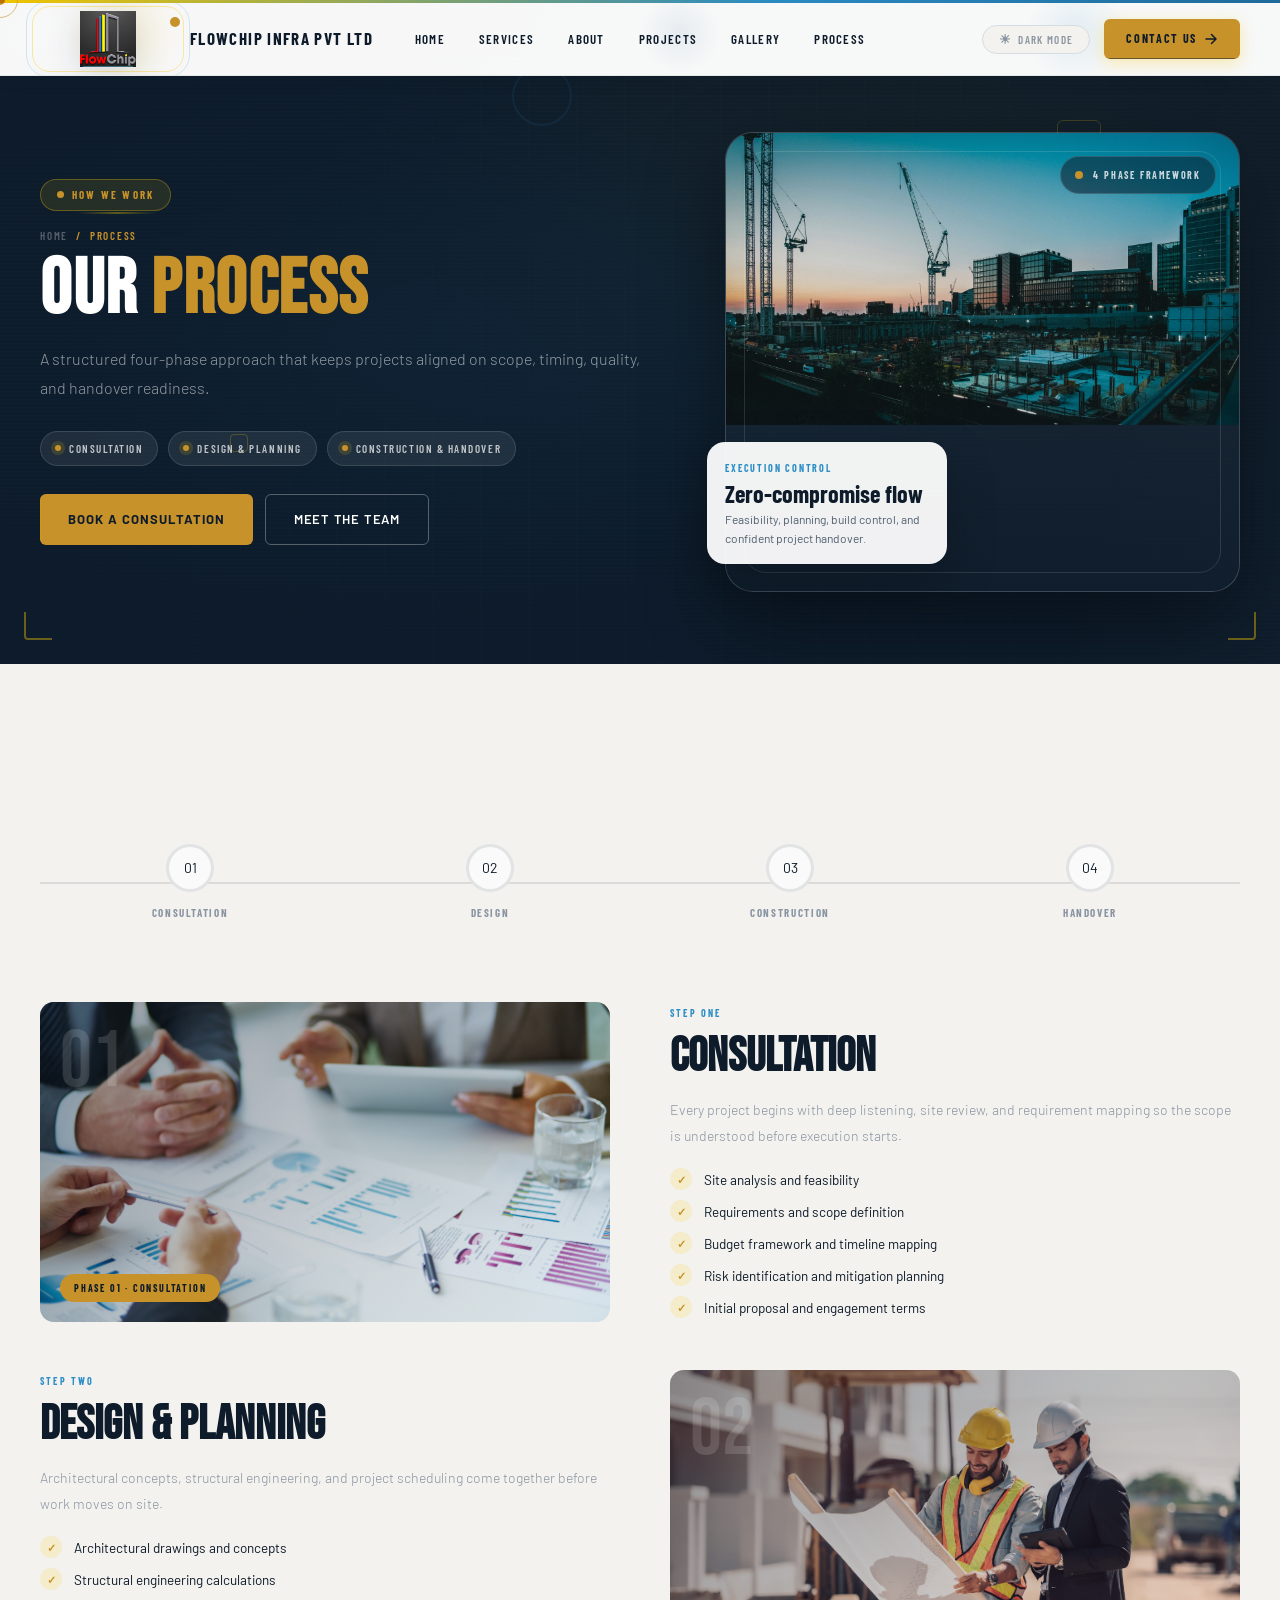
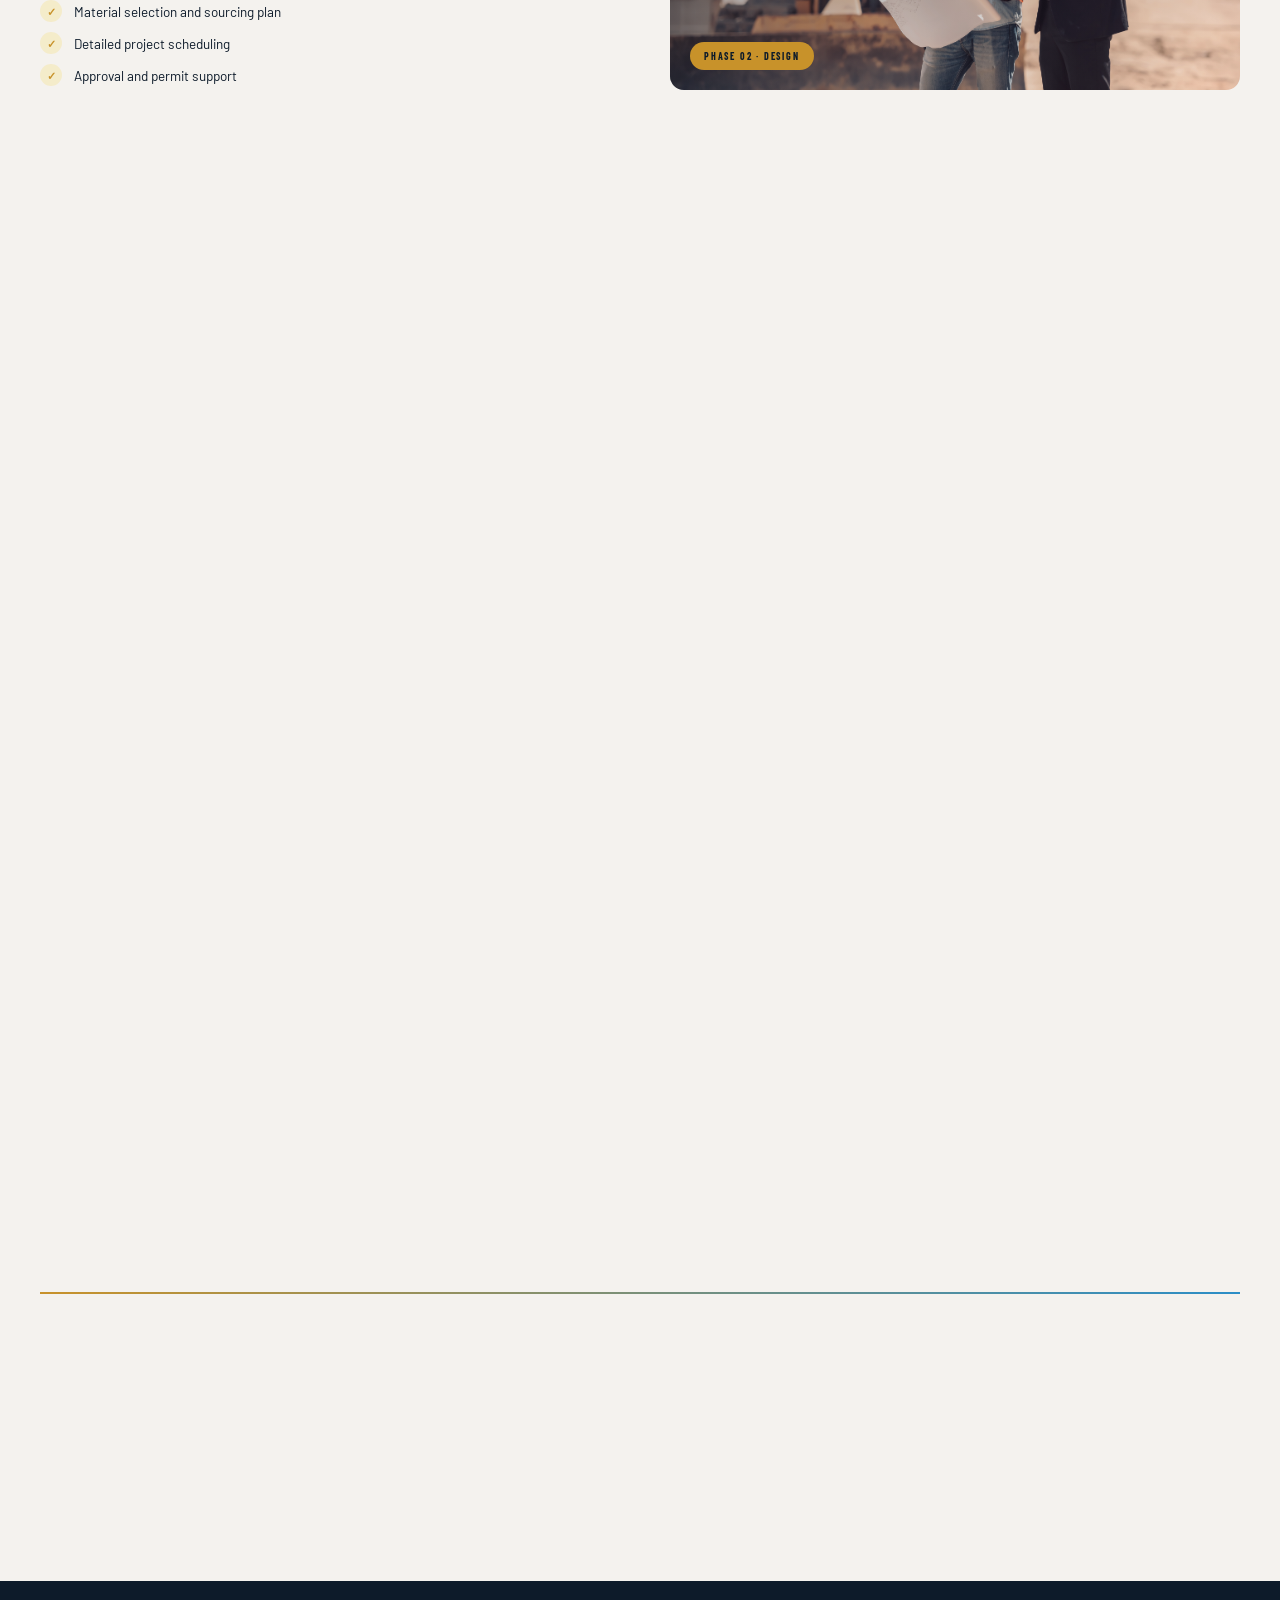
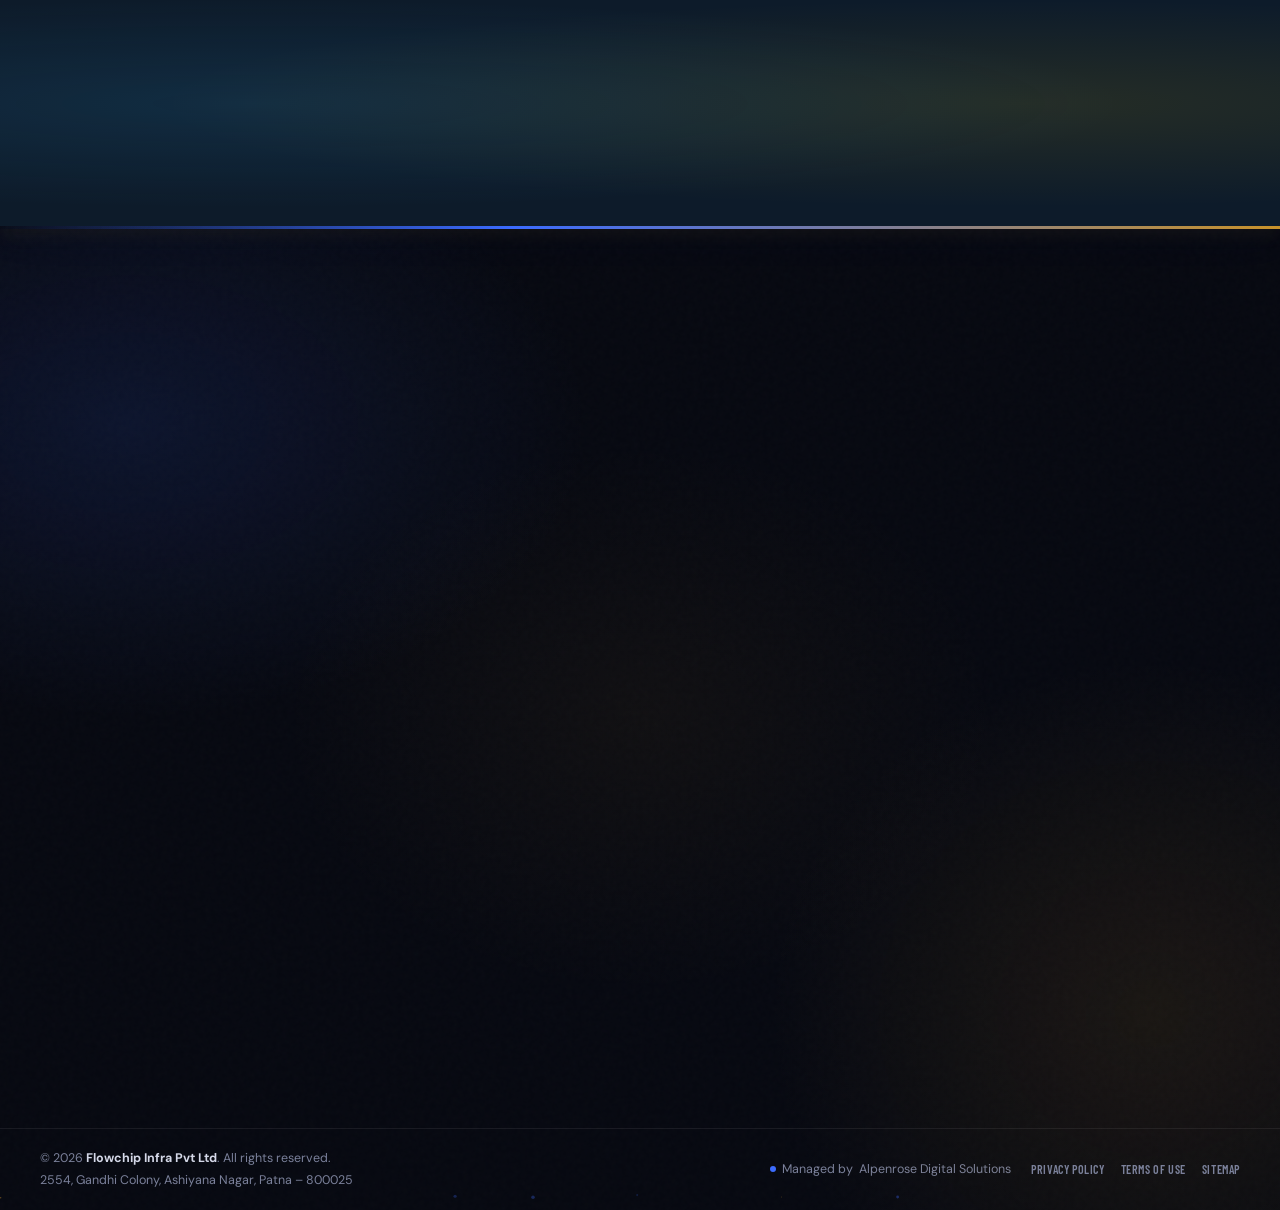
<file: process.html>
﻿<!DOCTYPE html>
<html lang="en">
<head>
<meta charset="UTF-8">
<meta name="viewport" content="width=device-width, initial-scale=1.0">
<title>Flowchip Infra | Our Process</title>
<link href="https://fonts.googleapis.com/css2?family=Bebas+Neue&family=Barlow:ital,wght@0,300;0,400;0,500;0,600;0,700;1,300&family=Barlow+Condensed:wght@300;400;600;700&display=swap" rel="stylesheet">
<link rel="stylesheet" href="assets/site.css">
<style>
.page-hero { position:relative; min-height:580px; overflow:hidden; }
.phs-scanlines { position:absolute; inset:0; z-index:2; pointer-events:none; background:repeating-linear-gradient(to bottom, transparent 0px, transparent 3px, rgba(43,142,199,.016) 3px, rgba(43,142,199,.016) 4px); }
.phs-shapes { position:absolute; inset:0; z-index:3; pointer-events:none; overflow:hidden; }
.phs-shape { position:absolute; border:1px solid rgba(245,200,0,.2); animation:shape-float 22s linear infinite; }
.phs-shape:nth-child(1) { width:44px; height:44px; top:18%; right:14%; border-radius:6px; animation-duration:20s; }
.phs-shape:nth-child(2) { width:26px; height:26px; top:60%; right:24%; border-radius:50%; border-color:rgba(43,142,199,.25); animation-duration:17s; animation-delay:-5s; }
.phs-shape:nth-child(3) { width:80px; height:2px; top:32%; left:6%; border:none; background:linear-gradient(90deg,transparent,rgba(245,200,0,.35),transparent); animation-duration:26s; animation-delay:-11s; }
.phs-shape:nth-child(4) { width:18px; height:18px; bottom:32%; left:18%; border-radius:4px; border-color:rgba(245,200,0,.22); animation-duration:15s; animation-delay:-3s; }
.phs-shape:nth-child(5) { width:60px; height:60px; top:10%; left:40%; border-radius:50%; border-color:rgba(43,142,199,.1); border-width:2px; animation-duration:32s; animation-delay:-8s; }
@keyframes shape-float { 0%,100% { transform:translateY(0) rotate(0deg); opacity:.5; } 33% { transform:translateY(-24px) rotate(120deg); opacity:1; } 66% { transform:translateY(-12px) rotate(240deg); opacity:.7; } }
.phs-sweep { position:absolute; inset:0; z-index:3; pointer-events:none; background:linear-gradient(105deg, transparent 30%, rgba(255,255,255,.04) 50%, transparent 70%); background-size:300% 100%; animation:sweep-move 8s ease-in-out infinite; }
@keyframes sweep-move { 0%,100% { background-position:-100% 0; } 50% { background-position:200% 0; } }
.phs-brackets { position:absolute; inset:24px; z-index:4; pointer-events:none; }
.phs-bracket { position:absolute; width:28px; height:28px; border-color:rgba(245,200,0,.4); border-style:solid; animation:bracket-pulse 3s ease-in-out infinite; }
.phs-bracket.tl { top:0; left:0; border-width:2px 0 0 2px; border-radius:4px 0 0 0; }
.phs-bracket.tr { top:0; right:0; border-width:2px 2px 0 0; border-radius:0 4px 0 0; animation-delay:.5s; }
.phs-bracket.bl { bottom:0; left:0; border-width:0 0 2px 2px; border-radius:0 0 0 4px; animation-delay:1s; }
.phs-bracket.br { bottom:0; right:0; border-width:0 2px 2px 0; border-radius:0 0 4px 0; animation-delay:1.5s; }
@keyframes bracket-pulse { 0%,100% { opacity:.25; } 50% { opacity:.8; } }
@keyframes fade-up { from { opacity:0; transform:translateY(20px); } to { opacity:1; transform:translateY(0); } }
.proc-hero-badge { display:inline-flex; align-items:center; gap:8px; background:rgba(245,200,0,.1); border:1px solid rgba(245,200,0,.3); border-radius:99px; padding:6px 16px; margin-bottom:16px; font-family:'Barlow Condensed',sans-serif; font-size:11px; font-weight:700; letter-spacing:.2em; text-transform:uppercase; color:var(--gold); }
.phb-dot { width:7px; height:7px; border-radius:50%; background:var(--gold); animation:dot-ping 1.5s ease-in-out infinite; }
@keyframes dot-ping { 0%,100% { transform:scale(1); opacity:1; } 50% { transform:scale(1.6); opacity:.4; } }
.proc-detail-grid { display:grid; gap:48px; margin-top:80px; }
.proc-detail-item { display:grid; grid-template-columns:1fr 1fr; gap:60px; align-items:center; }
.proc-detail-item:nth-child(even) { direction:rtl; }
.proc-detail-item:nth-child(even) > * { direction:ltr; }
.proc-phase-img { border-radius:var(--r-lg); overflow:hidden; position:relative; height:320px; }
.proc-phase-img img { width:100%; height:100%; object-fit:cover; }
.proc-phase-img::before { content:''; position:absolute; inset:0; z-index:1; background:linear-gradient(135deg,rgba(13,27,42,.45),transparent); }
.proc-phase-num { position:absolute; top:20px; left:20px; z-index:2; font-family:'Bebas Neue',sans-serif; font-size:80px; color:rgba(255,255,255,.14); line-height:1; }
.proc-phase-badge { position:absolute; bottom:20px; left:20px; z-index:2; background:var(--gold); color:var(--navy); font-family:'Barlow Condensed',sans-serif; font-size:10px; font-weight:700; letter-spacing:.18em; text-transform:uppercase; padding:6px 14px; border-radius:99px; }
.proc-phase-content .phase-tag { font-family:'Barlow Condensed',sans-serif; font-size:10px; font-weight:700; letter-spacing:.22em; text-transform:uppercase; color:var(--sky); margin-bottom:12px; display:block; }
.proc-phase-content h3 { font-family:'Bebas Neue',sans-serif; font-size:48px; color:var(--fg); line-height:1; margin-bottom:16px; }
.proc-phase-content p { font-size:14px; font-weight:300; color:var(--gray); line-height:1.85; margin-bottom:20px; }
.phase-checklist { display:flex; flex-direction:column; gap:10px; }
.phase-check { display:flex; align-items:center; gap:12px; font-size:13.5px; font-weight:400; color:var(--fg); }
.phase-check::before { content:'✓'; display:flex; align-items:center; justify-content:center; width:22px; height:22px; flex-shrink:0; border-radius:50%; background:rgba(245,200,0,.15); color:var(--gold); font-size:11px; font-weight:700; }
.timeline-bar { display:flex; align-items:center; justify-content:center; gap:0; margin:80px 0; overflow:hidden; position:relative; }
.timeline-bar::before { content:''; position:absolute; top:50%; left:0; right:0; height:2px; background:var(--border); transform:translateY(-50%); z-index:0; }
.tl-item { flex:1; text-align:center; position:relative; z-index:1; }
.tl-dot { width:48px; height:48px; border-radius:50%; background:var(--card); border:3px solid var(--border); display:flex; align-items:center; justify-content:center; margin:0 auto 12px; font-size:14px; transition:all var(--trans); }
.tl-item:hover .tl-dot { border-color:var(--gold); background:var(--gold); transform:scale(1.15); color:var(--navy); }
.tl-label { font-family:'Barlow Condensed',sans-serif; font-size:11px; font-weight:700; letter-spacing:.15em; text-transform:uppercase; color:var(--gray); }
.tl-item:hover .tl-label { color:var(--gold); }
@media(max-width:900px) { .proc-detail-item { grid-template-columns:1fr; } .proc-detail-item:nth-child(even) { direction:ltr; } .timeline-bar { flex-wrap:wrap; gap:24px; } .timeline-bar::before { display:none; } }
@media(max-width:600px) { .page-hero { min-height:460px; } }
</style>
</head>
<body data-page="process" data-theme="light">
<div class="cursor" id="cur"></div>
<div class="cursor-ring" id="cur-ring"></div>
<nav id="navbar"><div class="nav-stripe"></div><div class="nav-shell"><div class="nav-orb nav-orb-1"></div><div class="nav-orb nav-orb-2"></div><div class="nav-orb nav-orb-3"></div><div class="nav-inner"><a class="nav-logo" href="/"><div class="nav-logo-mark"><div class="nlm-orbit"></div><div class="nlm-ring"></div><div class="nlm-ping"></div><img src="WhatsApp Image 2026-04-17 at 12.47.21 PM.jpeg" alt="Flowchip Infra full logo"></div><div class="nav-brand-text"><strong>Flowchip Infra Pvt Ltd</strong><em></em></div></a><div class="nav-center"><a class="nav-link" href="/">Home</a><a class="nav-link" href="/services">Services</a><a class="nav-link" href="/about">About</a><a class="nav-link" href="/projects">Projects</a><a class="nav-link" href="/gallery">Gallery</a><a class="nav-link active" href="/process">Process</a></div><div class="nav-right"><button class="nav-theme-btn" data-theme-toggle aria-label="Toggle theme"><span class="ntb-icon" data-theme-icon>&#9728;</span><span data-theme-label>Dark Mode</span></button><a class="nav-cta-btn" href="/contact"><span>Contact Us</span><svg class="nav-cta-arrow" viewBox="0 0 14 14" fill="none"><path d="M2 7h10M7.5 2.5 12 7l-4.5 4.5" stroke="currentColor" stroke-width="1.5" stroke-linecap="round" stroke-linejoin="round"/></svg></a><button class="nav-ham-btn" id="ham-btn" aria-label="Menu" onclick="toggleMob()"><span class="nhb-line"></span><span class="nhb-line"></span><span class="nhb-line"></span></button></div></div></div></div></nav>
<div class="mob-nav" id="mob-menu"><a href="/" onclick="closeMob()">Home</a><a href="/services" onclick="closeMob()">Services</a><a href="/about" onclick="closeMob()">About</a><a href="/projects" onclick="closeMob()">Projects</a><a href="/gallery" onclick="closeMob()">Gallery</a><a href="/process" onclick="closeMob()">Process</a><a href="/contact" onclick="closeMob()">Contact</a><div class="mob-contact-row"><a href="tel:+917254000010" onclick="closeMob()">72540 00010</a><a href="/contact" onclick="closeMob()">Get a Quote</a></div><span class="mob-close-hint">Press Esc or tap link to close</span></div>
<div class="page-hero page-hero-single" id="process-hero"><div class="page-hero-grid"></div><div class="phs-scanlines"></div><div class="phs-shapes"><div class="phs-shape"></div><div class="phs-shape"></div><div class="phs-shape"></div><div class="phs-shape"></div><div class="phs-shape"></div></div><div class="phs-sweep"></div><div class="phs-brackets"><div class="phs-bracket tl"></div><div class="phs-bracket tr"></div><div class="phs-bracket bl"></div><div class="phs-bracket br"></div></div><div class="page-hero-shell"><div class="page-hero-copy"><div class="proc-hero-badge"><div class="phb-dot"></div>How We Work</div><div class="breadcrumb" style="margin-bottom:10px"><a href="/">Home</a><span>/</span><span>Process</span></div><h2 class="s-title" style="animation:fade-up .9s .3s both">Our <span class="dim">Process</span></h2><p class="s-sub" style="animation:fade-up .9s .5s both;max-width:600px">A structured four-phase approach that keeps projects aligned on scope, timing, quality, and handover readiness.</p><div class="page-hero-meta" style="animation:fade-up .9s .6s both"><span class="page-hero-pill">Consultation</span><span class="page-hero-pill">Design & Planning</span><span class="page-hero-pill">Construction & Handover</span></div><div class="page-hero-actions" style="animation:fade-up .9s .75s both"><a href="/contact" class="btn-primary"><span>Book a Consultation</span></a><a href="/about" class="btn-secondary">Meet the Team</a></div></div><div class="page-hero-visual" style="animation:fade-up .95s .35s both"><div class="page-hero-frame"><img src="images/civil.jpg" alt="Flowchip Infra project process"></div><div class="page-hero-accent">4 phase framework</div><div class="page-hero-note"><span class="page-hero-note-label">Execution control</span><strong>Zero-compromise flow</strong><p>Feasibility, planning, build control, and confident project handover.</p></div></div></div></div>
<section id="process" style="padding:100px 0"><div class="s-inner"><div class="timeline-bar reveal"><div class="tl-item"><div class="tl-dot">01</div><div class="tl-label">Consultation</div></div><div class="tl-item"><div class="tl-dot">02</div><div class="tl-label">Design</div></div><div class="tl-item"><div class="tl-dot">03</div><div class="tl-label">Construction</div></div><div class="tl-item"><div class="tl-dot">04</div><div class="tl-label">Handover</div></div></div><div class="proc-detail-grid"><div class="proc-detail-item reveal"><div class="proc-phase-img"><div class="proc-phase-num">01</div><img src="images/close-up-businesspeople-working-with-documents.jpg" alt="Consultation and project discussion"><div class="proc-phase-badge">Phase 01 · Consultation</div></div><div class="proc-phase-content"><span class="phase-tag">Step One</span><h3>Consultation</h3><p>Every project begins with deep listening, site review, and requirement mapping so the scope is understood before execution starts.</p><div class="phase-checklist"><div class="phase-check">Site analysis and feasibility</div><div class="phase-check">Requirements and scope definition</div><div class="phase-check">Budget framework and timeline mapping</div><div class="phase-check">Risk identification and mitigation planning</div><div class="phase-check">Initial proposal and engagement terms</div></div></div></div><div class="proc-detail-item reveal"><div class="proc-phase-img"><div class="proc-phase-num">02</div><img src="images/civil-engineer-construction-worker-manager-holding-digital-tablet-blueprints-talking-planing-about-construction-site-cooperation-teamwork-concept.jpg" alt="Design planning with blueprints"><div class="proc-phase-badge">Phase 02 · Design</div></div><div class="proc-phase-content"><span class="phase-tag">Step Two</span><h3>Design &amp; Planning</h3><p>Architectural concepts, structural engineering, and project scheduling come together before work moves on site.</p><div class="phase-checklist"><div class="phase-check">Architectural drawings and concepts</div><div class="phase-check">Structural engineering calculations</div><div class="phase-check">Material selection and sourcing plan</div><div class="phase-check">Detailed project scheduling</div><div class="phase-check">Approval and permit support</div></div></div></div><div class="proc-detail-item reveal"><div class="proc-phase-img"><div class="proc-phase-num">03</div><img src="images/construction-workers-sunset.jpg" alt="Construction team on site"><div class="proc-phase-badge">Phase 03 · Construction</div></div><div class="proc-phase-content"><span class="phase-tag">Step Three</span><h3>Construction</h3><p>Execution follows the approved plan with daily control, quality checks, and safety discipline on the ground.</p><div class="phase-checklist"><div class="phase-check">Daily site progress reporting</div><div class="phase-check">Material quality verification</div><div class="phase-check">Schedule adherence tracking</div><div class="phase-check">Safety supervision on site</div><div class="phase-check">Client updates at major milestones</div></div></div></div><div class="proc-detail-item reveal"><div class="proc-phase-img"><div class="proc-phase-num">04</div><img src="images/interior (2).jpeg" alt="Project handover and final finishing"><div class="proc-phase-badge">Phase 04 · Handover</div></div><div class="proc-phase-content"><span class="phase-tag">Step Four</span><h3>Handover</h3><p>Final inspection, documentation, and snag closure ensure the project is delivered with clarity and confidence.</p><div class="phase-checklist"><div class="phase-check">Snag list resolution</div><div class="phase-check">Completion documentation package</div><div class="phase-check">Defect-free sign-off</div><div class="phase-check">Warranty and maintenance schedule</div><div class="phase-check">Post-project support commitment</div></div></div></div></div></div></section>
<section style="padding:60px 0 100px;background:var(--off)"><div class="s-inner"><div class="s-eye reveal"><span>The Summary</span></div><h2 class="s-title reveal">4 Phases. <span class="dim">Zero Compromise.</span></h2><p class="s-sub reveal">Whether the project is institutional, residential, or public infrastructure, this framework keeps delivery clear and disciplined.</p><div class="proc-steps"><div class="proc-step reveal"><div class="proc-num">01</div><h4>Consultation</h4><p>In-depth site analysis, requirement gathering, and feasibility assessment with senior engineering inputs.</p></div><div class="proc-step reveal rd1"><div class="proc-num">02</div><h4>Design &amp; Planning</h4><p>Architectural blueprints, engineering logic, materials planning, and realistic scheduling.</p></div><div class="proc-step reveal rd2"><div class="proc-num">03</div><h4>Construction</h4><p>Precision execution with quality control, milestone tracking, and site safety discipline.</p></div><div class="proc-step reveal rd3"><div class="proc-num">04</div><h4>Handover</h4><p>Inspection, closure, documentation, and support readiness before project completion.</p></div></div></div></section>
<section class="cta-band"><div class="cta-panel reveal"><div><h3>Want this process applied to your next build?</h3><p>Bring the team in early and the project benefits from stronger feasibility thinking, cleaner sequencing, and better delivery control.</p></div><div class="cta-panel-actions"><a href="/contact" class="btn-p"><span>Book a Consultation</span></a><a href="/about" class="btn-o">Learn About the Team</a></div></div></section>
<div data-shared-footer></div>
<script src="assets/site.js"></script>
</body>
</html>
</file>
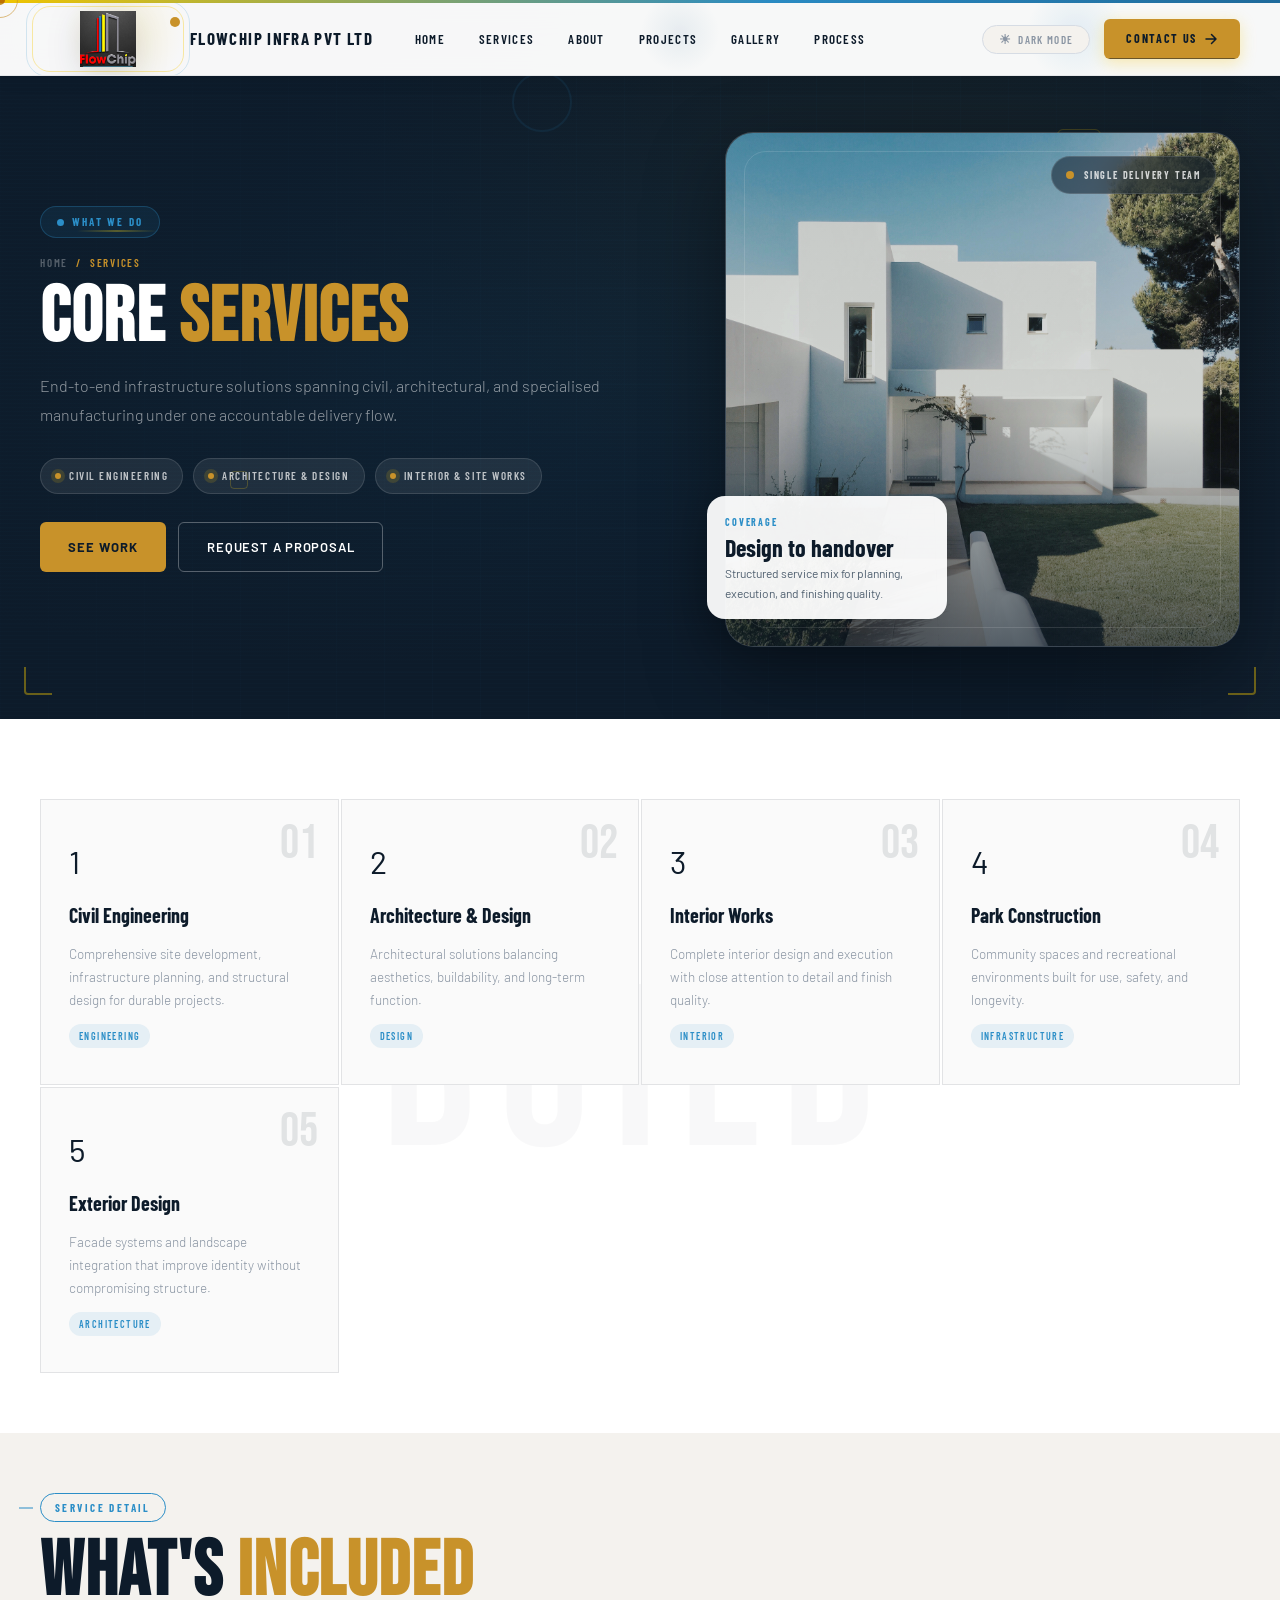
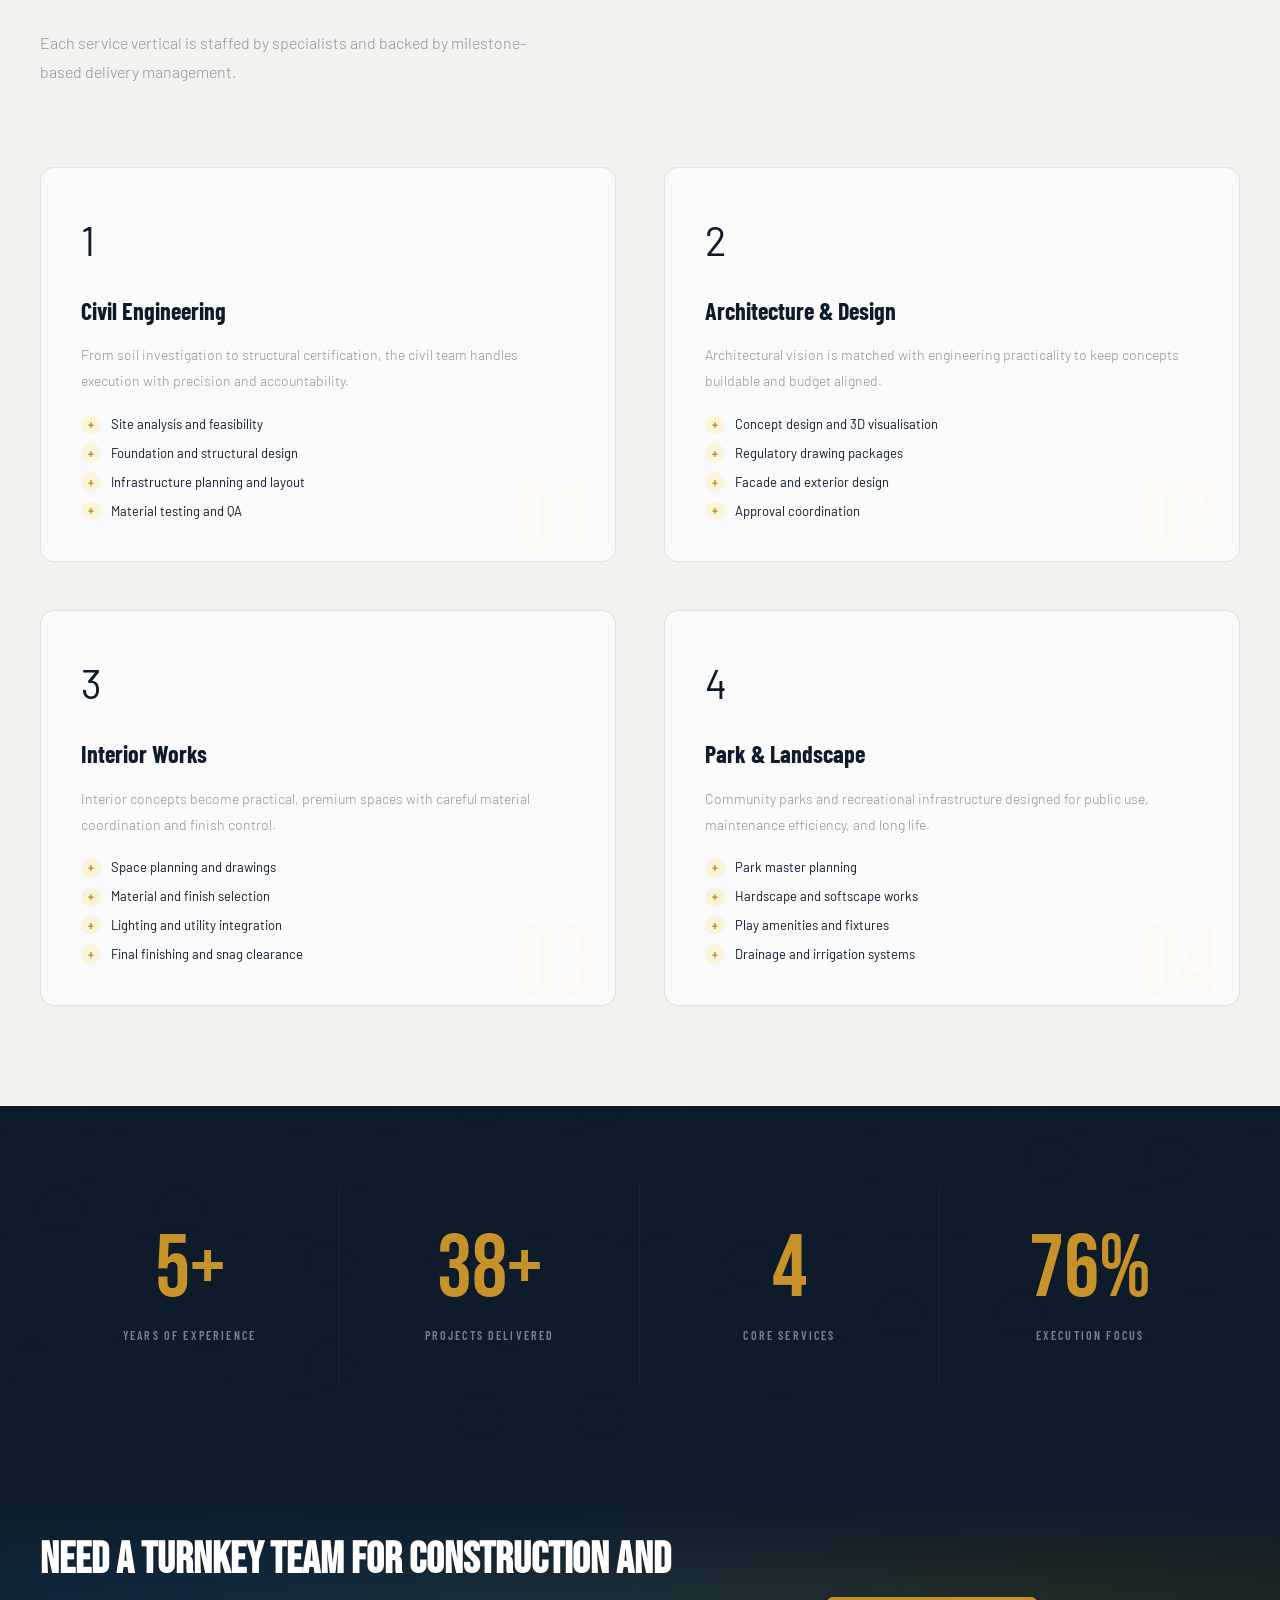
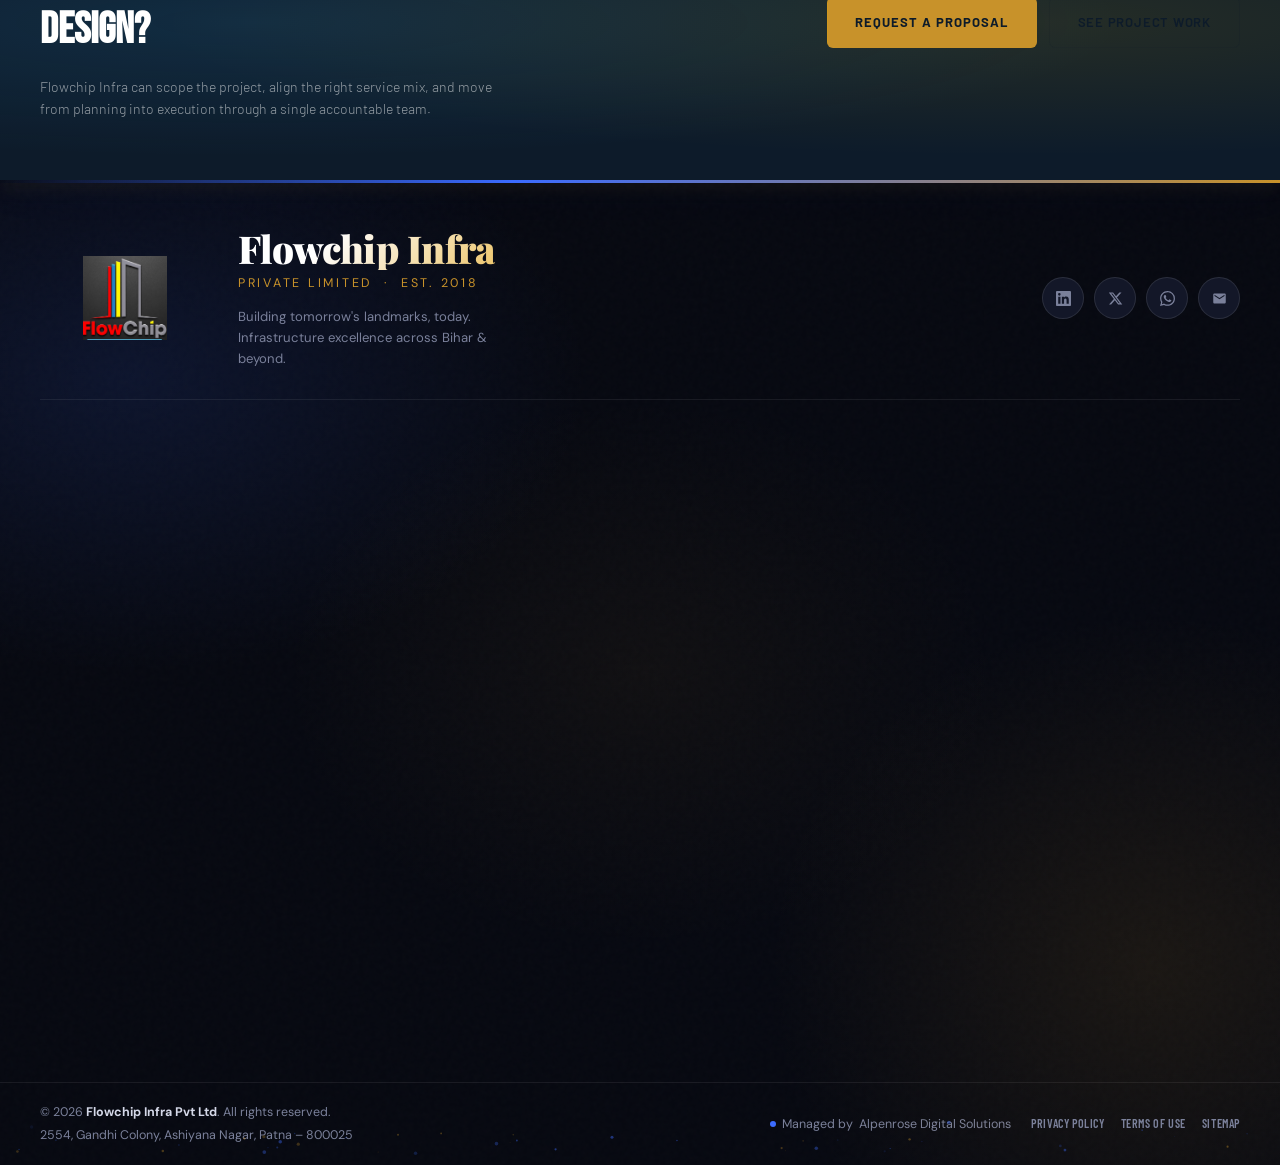
<file: services.html>
﻿<!DOCTYPE html>
<html lang="en">
<head>
<meta charset="UTF-8">
<meta name="viewport" content="width=device-width, initial-scale=1.0">
<title>Flowchip Infra | Services</title>
<link href="https://fonts.googleapis.com/css2?family=Bebas+Neue&family=Barlow:ital,wght@0,300;0,400;0,500;0,600;0,700;1,300&family=Barlow+Condensed:wght@300;400;600;700&display=swap" rel="stylesheet">
<link rel="stylesheet" href="assets/site.css">
<style>
.page-hero { position: relative; min-height: 580px; overflow: hidden; }
.phs-scanlines { position: absolute; inset: 0; z-index: 2; pointer-events: none; background: repeating-linear-gradient(to bottom, transparent 0px, transparent 3px, rgba(43,142,199,.016) 3px, rgba(43,142,199,.016) 4px); }
.phs-shapes { position: absolute; inset: 0; z-index: 3; pointer-events: none; overflow: hidden; }
.phs-shape { position: absolute; border: 1px solid rgba(245,200,0,.2); animation: shape-float 22s linear infinite; }
.phs-shape:nth-child(1) { width:44px; height:44px; top:18%; right:14%; border-radius:6px; animation-duration:20s; }
.phs-shape:nth-child(2) { width:26px; height:26px; top:60%; right:24%; border-radius:50%; border-color:rgba(43,142,199,.25); animation-duration:17s; animation-delay:-5s; }
.phs-shape:nth-child(3) { width:80px; height:2px; top:32%; left:6%; border:none; background:linear-gradient(90deg,transparent,rgba(245,200,0,.35),transparent); animation-duration:26s; animation-delay:-11s; }
.phs-shape:nth-child(4) { width:18px; height:18px; bottom:32%; left:18%; border-radius:4px; border-color:rgba(245,200,0,.22); animation-duration:15s; animation-delay:-3s; }
.phs-shape:nth-child(5) { width:60px; height:60px; top:10%; left:40%; border-radius:50%; border-color:rgba(43,142,199,.1); border-width:2px; animation-duration:32s; animation-delay:-8s; }
@keyframes shape-float { 0%,100% { transform:translateY(0) rotate(0deg); opacity:.5; } 33% { transform:translateY(-24px) rotate(120deg); opacity:1; } 66% { transform:translateY(-12px) rotate(240deg); opacity:.7; } }
.phs-sweep { position:absolute; inset:0; z-index:3; pointer-events:none; background:linear-gradient(105deg, transparent 30%, rgba(255,255,255,.04) 50%, transparent 70%); background-size:300% 100%; animation:sweep-move 8s ease-in-out infinite; }
@keyframes sweep-move { 0%,100% { background-position:-100% 0; } 50% { background-position:200% 0; } }
.phs-brackets { position:absolute; inset:24px; z-index:4; pointer-events:none; }
.phs-bracket { position:absolute; width:28px; height:28px; border-color:rgba(245,200,0,.4); border-style:solid; animation:bracket-pulse 3s ease-in-out infinite; }
.phs-bracket.tl { top:0; left:0; border-width:2px 0 0 2px; border-radius:4px 0 0 0; }
.phs-bracket.tr { top:0; right:0; border-width:2px 2px 0 0; border-radius:0 4px 0 0; animation-delay:.5s; }
.phs-bracket.bl { bottom:0; left:0; border-width:0 0 2px 2px; border-radius:0 0 0 4px; animation-delay:1s; }
.phs-bracket.br { bottom:0; right:0; border-width:0 2px 2px 0; border-radius:0 0 4px 0; animation-delay:1.5s; }
@keyframes bracket-pulse { 0%,100% { opacity:.25; } 50% { opacity:.8; } }
.srv-hero-badge { display:inline-flex; align-items:center; gap:8px; background:rgba(43,142,199,.1); border:1px solid rgba(43,142,199,.3); border-radius:99px; padding:6px 16px; margin-bottom:16px; font-family:'Barlow Condensed',sans-serif; font-size:11px; font-weight:700; letter-spacing:.2em; text-transform:uppercase; color:var(--sky); }
.shb-dot { width:7px; height:7px; border-radius:50%; background:var(--sky); animation:dot-ping 1.5s ease-in-out infinite; }
@keyframes dot-ping { 0%,100% { transform:scale(1); opacity:1; } 50% { transform:scale(1.6); opacity:.4; } }
@keyframes fade-up { from { opacity:0; transform:translateY(20px); } to { opacity:1; transform:translateY(0); } }
.srv-detail-grid { display:grid; grid-template-columns:1fr 1fr; gap:48px; margin-top:80px; align-items:start; }
.srv-detail-card { background:var(--card); border:1px solid var(--border); border-radius:var(--r-lg); padding:40px; position:relative; overflow:hidden; transition:all var(--trans); }
.srv-detail-card::before { content:''; position:absolute; top:0; left:0; right:0; height:3px; background:linear-gradient(90deg,var(--gold),var(--sky)); transform:scaleX(0); transform-origin:left; transition:transform var(--trans); }
.srv-detail-card:hover::before { transform:scaleX(1); }
.srv-detail-card:hover { transform:translateY(-4px); box-shadow:var(--shadow); }
.srv-detail-icon { font-size:40px; margin-bottom:20px; }
.srv-detail-card h3 { font-family:var(--font-cond); font-size:24px; font-weight:700; color:var(--fg); margin-bottom:12px; }
.srv-detail-card p { font-size:14px; font-weight:300; color:var(--gray); line-height:1.85; margin-bottom:20px; }
.srv-detail-features { display:flex; flex-direction:column; gap:8px; }
.srv-detail-feature { display:flex; align-items:center; gap:10px; font-size:13px; color:var(--fg); }
.srv-detail-feature::before { content:'+'; width:20px; height:20px; flex-shrink:0; border-radius:50%; background:rgba(245,200,0,.12); color:var(--gold); font-size:12px; font-weight:700; display:flex; align-items:center; justify-content:center; }
.srv-big-num { position:absolute; bottom:-10px; right:20px; font-family:'Bebas Neue',sans-serif; font-size:100px; color:rgba(245,200,0,.04); line-height:1; pointer-events:none; transition:color .4s; }
.srv-detail-card:hover .srv-big-num { color:rgba(245,200,0,.08); }
@media(max-width:900px) { .srv-detail-grid { grid-template-columns:1fr; } }
@media(max-width:600px) { .page-hero { min-height:460px; } }
</style>
</head>
<body data-page="services" data-theme="light">
<div class="cursor" id="cur"></div>
<div class="cursor-ring" id="cur-ring"></div>

<nav id="navbar">
  <div class="nav-stripe"></div>
  <div class="nav-shell">
    <div class="nav-orb nav-orb-1"></div><div class="nav-orb nav-orb-2"></div><div class="nav-orb nav-orb-3"></div>
    <div class="nav-inner">
      <a class="nav-logo" href="/">
<div class="nav-logo-mark"><div class="nlm-orbit"></div><div class="nlm-ring"></div><div class="nlm-ping"></div><img src="WhatsApp Image 2026-04-17 at 12.47.21 PM.jpeg" alt="Flowchip Infra full logo"></div>
        <div class="nav-brand-text"><strong>Flowchip Infra Pvt Ltd</strong><em></em></div>
      </a>
      <div class="nav-center">
        <a class="nav-link" href="/">Home</a>
        <a class="nav-link active" href="/services">Services</a>
        <a class="nav-link" href="/about">About</a>
        <a class="nav-link" href="/projects">Projects</a>
        <a class="nav-link" href="/gallery">Gallery</a>
        <a class="nav-link" href="/process">Process</a>
      </div>
      <div class="nav-right">
        <button class="nav-theme-btn" data-theme-toggle aria-label="Toggle theme"><span class="ntb-icon" data-theme-icon>&#9728;</span><span data-theme-label>Dark Mode</span></button>
        <a class="nav-cta-btn" href="/contact"><span>Contact Us</span><svg class="nav-cta-arrow" viewBox="0 0 14 14" fill="none"><path d="M2 7h10M7.5 2.5 12 7l-4.5 4.5" stroke="currentColor" stroke-width="1.5" stroke-linecap="round" stroke-linejoin="round"/></svg></a>
        <button class="nav-ham-btn" id="ham-btn" aria-label="Menu" onclick="toggleMob()"><span class="nhb-line"></span><span class="nhb-line"></span><span class="nhb-line"></span></button>
      </div>
    </div>
  </div>
</nav>
<div class="mob-nav" id="mob-menu">
  <a href="/" onclick="closeMob()">Home</a><a href="/services" onclick="closeMob()">Services</a><a href="/about" onclick="closeMob()">About</a><a href="/projects" onclick="closeMob()">Projects</a><a href="/gallery" onclick="closeMob()">Gallery</a><a href="/process" onclick="closeMob()">Process</a><a href="/contact" onclick="closeMob()">Contact</a>
  <div class="mob-contact-row"><a href="tel:+917254000010" onclick="closeMob()">72540 00010</a><a href="/contact" onclick="closeMob()">Get a Quote</a></div>
  <span class="mob-close-hint">Press Esc or tap link to close</span>
</div>

<div class="page-hero page-hero-single" id="services-hero">
  <div class="page-hero-grid"></div>
  <div class="phs-scanlines"></div>
  <div class="phs-shapes"><div class="phs-shape"></div><div class="phs-shape"></div><div class="phs-shape"></div><div class="phs-shape"></div><div class="phs-shape"></div></div>
  <div class="phs-sweep"></div>
  <div class="phs-brackets"><div class="phs-bracket tl"></div><div class="phs-bracket tr"></div><div class="phs-bracket bl"></div><div class="phs-bracket br"></div></div>
  <div class="page-hero-shell">
    <div class="page-hero-copy">
      <div class="srv-hero-badge"><div class="shb-dot"></div>What We Do</div>
      <div class="breadcrumb" style="margin-bottom:10px"><a href="/">Home</a><span>/</span><span>Services</span></div>
      <h2 class="s-title" style="animation:fade-up .9s .3s both">Core <span class="dim">Services</span></h2>
      <p class="s-sub" style="animation:fade-up .9s .5s both;max-width:600px">End-to-end infrastructure solutions spanning civil, architectural, and specialised manufacturing under one accountable delivery flow.</p>
      <div class="page-hero-meta" style="animation:fade-up .9s .6s both">
        <span class="page-hero-pill">Civil Engineering</span>
        <span class="page-hero-pill">Architecture & Design</span>
        <span class="page-hero-pill">Interior & Site Works</span>
      </div>
      <div class="page-hero-actions" style="animation:fade-up .9s .75s both">
        <a href="/projects" class="btn-primary"><span>See Work</span></a>
        <a href="/contact" class="btn-secondary">Request a Proposal</a>
      </div>
    </div>
    <div class="page-hero-visual" style="animation:fade-up .95s .35s both">
      <div class="page-hero-frame"><img src="images/architechture.jpg" alt="Flowchip Infra architectural service"></div>
      <div class="page-hero-accent">Single delivery team</div>
      <div class="page-hero-note"><span class="page-hero-note-label">Coverage</span><strong>Design to handover</strong><p>Structured service mix for planning, execution, and finishing quality.</p></div>
    </div>
  </div>
</div>

<section id="services" style="padding:80px 0 60px">
  <div class="srv-bg-txt">BUILD</div>
  <div class="s-inner">
    <div class="srv-grid">
      <div class="srv-card reveal"><div class="srv-icon">1</div><div class="srv-num">01</div><h3>Civil Engineering</h3><p>Comprehensive site development, infrastructure planning, and structural design for durable projects.</p><span class="srv-tag">Engineering</span></div>
      <div class="srv-card reveal rd1"><div class="srv-icon">2</div><div class="srv-num">02</div><h3>Architecture &amp; Design</h3><p>Architectural solutions balancing aesthetics, buildability, and long-term function.</p><span class="srv-tag">Design</span></div>
      <div class="srv-card reveal rd2"><div class="srv-icon">3</div><div class="srv-num">03</div><h3>Interior Works</h3><p>Complete interior design and execution with close attention to detail and finish quality.</p><span class="srv-tag">Interior</span></div>
      <div class="srv-card reveal rd3"><div class="srv-icon">4</div><div class="srv-num">04</div><h3>Park Construction</h3><p>Community spaces and recreational environments built for use, safety, and longevity.</p><span class="srv-tag">Infrastructure</span></div>
      <div class="srv-card reveal"><div class="srv-icon">5</div><div class="srv-num">05</div><h3>Exterior Design</h3><p>Facade systems and landscape integration that improve identity without compromising structure.</p><span class="srv-tag">Architecture</span></div>
    </div>
  </div>
</section>

<section style="padding:60px 0 100px;background:var(--off)">
  <div class="s-inner">
    <div class="s-eye reveal"><span>Service Detail</span></div>
    <h2 class="s-title reveal">What's <span class="dim">Included</span></h2>
    <p class="s-sub reveal">Each service vertical is staffed by specialists and backed by milestone-based delivery management.</p>
    <div class="srv-detail-grid">
      <div class="srv-detail-card reveal"><div class="srv-big-num">01</div><div class="srv-detail-icon">1</div><h3>Civil Engineering</h3><p>From soil investigation to structural certification, the civil team handles execution with precision and accountability.</p><div class="srv-detail-features"><div class="srv-detail-feature">Site analysis and feasibility</div><div class="srv-detail-feature">Foundation and structural design</div><div class="srv-detail-feature">Infrastructure planning and layout</div><div class="srv-detail-feature">Material testing and QA</div></div></div>
      <div class="srv-detail-card reveal rd1"><div class="srv-big-num">02</div><div class="srv-detail-icon">2</div><h3>Architecture &amp; Design</h3><p>Architectural vision is matched with engineering practicality to keep concepts buildable and budget aligned.</p><div class="srv-detail-features"><div class="srv-detail-feature">Concept design and 3D visualisation</div><div class="srv-detail-feature">Regulatory drawing packages</div><div class="srv-detail-feature">Facade and exterior design</div><div class="srv-detail-feature">Approval coordination</div></div></div>
      <div class="srv-detail-card reveal"><div class="srv-big-num">03</div><div class="srv-detail-icon">3</div><h3>Interior Works</h3><p>Interior concepts become practical, premium spaces with careful material coordination and finish control.</p><div class="srv-detail-features"><div class="srv-detail-feature">Space planning and drawings</div><div class="srv-detail-feature">Material and finish selection</div><div class="srv-detail-feature">Lighting and utility integration</div><div class="srv-detail-feature">Final finishing and snag clearance</div></div></div>
      <div class="srv-detail-card reveal rd1"><div class="srv-big-num">04</div><div class="srv-detail-icon">4</div><h3>Park &amp; Landscape</h3><p>Community parks and recreational infrastructure designed for public use, maintenance efficiency, and long life.</p><div class="srv-detail-features"><div class="srv-detail-feature">Park master planning</div><div class="srv-detail-feature">Hardscape and softscape works</div><div class="srv-detail-feature">Play amenities and fixtures</div><div class="srv-detail-feature">Drainage and irrigation systems</div></div></div>
    </div>
  </div>
</section>

<section id="stats-band">
  <canvas class="stats-canvas" id="stats-canvas"></canvas>
  <div class="stats-grid">
    <div class="stat-box reveal"><div class="stat-big"><span class="cnt2" data-target="7" data-suffix="+">0+</span></div><div class="stat-lbl">Years of Experience</div></div>
    <div class="stat-box reveal rd1"><div class="stat-big"><span class="cnt2" data-target="50" data-suffix="+">0+</span></div><div class="stat-lbl">Projects Delivered</div></div>
    <div class="stat-box reveal rd2"><div class="stat-big"><span class="cnt2" data-target="5" data-suffix="">0</span></div><div class="stat-lbl">Core Services</div></div>
    <div class="stat-box reveal rd3"><div class="stat-big"><span class="cnt2" data-target="100" data-suffix="%">0%</span></div><div class="stat-lbl">Execution Focus</div></div>
  </div>
</section>

<section class="cta-band">
  <div class="cta-panel reveal">
    <div><h3>Need a turnkey team for construction and design?</h3><p>Flowchip Infra can scope the project, align the right service mix, and move from planning into execution through a single accountable team.</p></div>
    <div class="cta-panel-actions"><a href="/contact" class="btn-p">Request a Proposal</a><a href="/projects" class="btn-o">See Project Work</a></div>
  </div>
</section>

<div data-shared-footer></div>
<script>
  (function(){
    try{
      return; // Loaded asynchronously by assets/site.js.
      xhr.send(null);
      if(!(xhr.status===200 || xhr.status===0)) throw new Error('HTTP '+xhr.status);
      var doc=new DOMParser().parseFromString(xhr.responseText,'text/html');
      doc.querySelectorAll('link[rel="stylesheet"], style').forEach(function(node, idx){
        var marker=node.tagName==='STYLE'
          ? 'shared-footer-style-'+idx
          : 'shared-footer-link-'+(node.getAttribute('href') || idx);
        if(document.head.querySelector('[data-shared-footer-marker="'+marker+'"]')) return;
        var clone=node.cloneNode(true);
        clone.setAttribute('data-shared-footer-marker', marker);
        document.head.appendChild(clone);
      });
      var footer=doc.querySelector('#site-footer');
      var holder=document.querySelector('[data-shared-footer]');
      if(holder && footer){ holder.replaceWith(footer); }
      doc.querySelectorAll('script').forEach(function(node){
        var script=document.createElement('script');
        if(node.src){ script.src=node.src; }
        else { script.textContent=node.textContent; }
        document.body.appendChild(script);
      });
    }catch(e){ console.warn('Shared footer load failed',e); }
  })();
</script>
<script src="assets/site.js"></script>
</body>
</html>
</file>
<file: assets/site.css>
/* ============================================================
   FLOWCHIP INFRA — MASTER STYLESHEET (LIGHT NAV + FOOTER)
   ============================================================ */

@import url('https://fonts.googleapis.com/css2?family=Bebas+Neue&family=Barlow:ital,wght@0,300;0,400;0,500;0,600;0,700;1,300&family=Barlow+Condensed:wght@300;400;600;700&display=swap');

/* ── TOKENS ── */
:root {
  --navy:   #0D1B2A;
  --blue:   #1A5C8A;
  --sky:    #2B8EC7;
  --gold:   #F5C800;
  --amber:  #E8A800;
  --red:    #C0392B;
  --white:  #FFFFFF;
  --off:    #F4F2EE;
  --gray:   #8A95A3;
  --light:  #D6DCE4;
  --ink:    #1C2733;

  --bg:     var(--white);
  --fg:     var(--navy);
  --card:   #FAFAFA;
  --border: rgba(13,27,42,.1);
  --shadow: 0 8px 40px rgba(13,27,42,.10);

  --r:      6px;
  --r-lg:   14px;
  --trans:  .35s cubic-bezier(.4,0,.2,1);
  --font-display: 'Bebas Neue', sans-serif;
  --font-body:    'Barlow', sans-serif;
  --font-cond:    'Barlow Condensed', sans-serif;
}

[data-theme="dark"] {
  --bg:     #0A1520;
  --fg:     #E8EEF4;
  --card:   #111E2C;
  --border: rgba(255,255,255,.08);
  --shadow: 0 8px 40px rgba(0,0,0,.4);
  --off:    #131F2D;
  --light:  #1E2F40;
  --ink:    #C8D4DF;
}

/* ── RESET ── */
*,*::before,*::after{box-sizing:border-box;margin:0;padding:0}
html{scroll-behavior:smooth;font-size:16px}
body{
  font-family:var(--font-body);
  background:var(--bg);
  color:var(--fg);
  line-height:1.6;
  overflow-x:hidden;
  transition:background var(--trans),color var(--trans);
}
img{max-width:100%;display:block}
a{text-decoration:none;color:inherit}
ul{list-style:none}
button{cursor:pointer;font-family:inherit}

/* ── SCROLLBAR ── */
::-webkit-scrollbar{width:5px}
::-webkit-scrollbar-track{background:var(--bg)}
::-webkit-scrollbar-thumb{background:var(--gold);border-radius:99px}

/* ── CUSTOM CURSOR ── */
.cursor{
  width:10px;height:10px;
  background:var(--gold);
  border-radius:50%;
  position:fixed;top:0;left:0;
  pointer-events:none;
  z-index:9999;
  transform:translate(-50%,-50%);
  transition:transform .1s,width .3s,height .3s,opacity .3s;
  mix-blend-mode:multiply;
}
.cursor-ring{
  width:36px;height:36px;
  border:1.5px solid var(--gold);
  border-radius:50%;
  position:fixed;top:0;left:0;
  pointer-events:none;
  z-index:9998;
  transform:translate(-50%,-50%);
  transition:transform .18s ease,width .3s,height .3s,opacity .3s;
  opacity:.6;
}

/* ════════════════════════════════════════
   NAVBAR — LIGHT THEME, FULLY ANIMATED
════════════════════════════════════════ */
#navbar{
  position:fixed;top:0;left:0;width:100%;z-index:999;
  transition:all .4s cubic-bezier(.4,0,.2,1);
}

/* Animated rainbow stripe at very top */
.nav-stripe{
  height:3px;width:100%;position:relative;overflow:hidden;
  background:linear-gradient(90deg,
    #F5C800 0%,#2B8EC7 20%,#1A5C8A 40%,#F5C800 60%,#E8A800 80%,#2B8EC7 100%);
  background-size:300% 100%;
  animation:nav-stripe-flow 5s linear infinite;
}
@keyframes nav-stripe-flow{
  0%{background-position:0% 0}
  100%{background-position:300% 0}
}

/* Main shell */
.nav-shell{
  background:rgba(255,255,255,.97);
  backdrop-filter:blur(20px);
  -webkit-backdrop-filter:blur(20px);
  border-bottom:1px solid rgba(13,27,42,.07);
  box-shadow:0 2px 20px rgba(13,27,42,.06);
  transition:all .4s cubic-bezier(.4,0,.2,1);
  position:relative;overflow:hidden;
}

/* Subtle animated background shimmer inside shell */
.nav-shell::before{
  content:'';
  position:absolute;inset:0;
  background:linear-gradient(105deg,
    transparent 30%,
    rgba(245,200,0,.06) 50%,
    transparent 70%);
  transform:translateX(-100%);
  animation:nav-shimmer 8s ease-in-out infinite;
}
@keyframes nav-shimmer{
  0%,100%{transform:translateX(-100%)}
  50%{transform:translateX(200%)}
}

/* Floating orbs behind nav (decorative) */
.nav-orb{
  position:absolute;border-radius:50%;pointer-events:none;
  animation:nav-orb-drift 10s ease-in-out infinite alternate;
}
.nav-orb-1{
  width:120px;height:120px;
  background:radial-gradient(circle,rgba(245,200,0,.12) 0%,transparent 70%);
  left:5%;top:-30px;
  animation-delay:0s;
}
.nav-orb-2{
  width:100px;height:100px;
  background:radial-gradient(circle,rgba(43,142,199,.1) 0%,transparent 70%);
  right:12%;top:-20px;
  animation-delay:3s;
}
.nav-orb-3{
  width:80px;height:80px;
  background:radial-gradient(circle,rgba(26,92,138,.08) 0%,transparent 70%);
  left:50%;top:-10px;
  animation-delay:6s;
}
@keyframes nav-orb-drift{
  0%{transform:translateY(0) translateX(0) scale(1)}
  100%{transform:translateY(12px) translateX(15px) scale(1.1)}
}

/* Inner layout */
.nav-inner{
  max-width:1380px;margin:0 auto;
  padding:0 40px;height:72px;
  display:flex;align-items:center;justify-content:space-between;
  position:relative;z-index:2;
}

/* ── LOGO ── */
.nav-logo{
  display:flex;align-items:center;gap:14px;
  text-decoration:none;
}
.nav-logo-mark{
  position:relative;width:136px;height:56px;flex-shrink:0;
  display:flex;align-items:center;justify-content:center;
  animation:nav-logo-float 5s ease-in-out infinite;
}
.nav-logo-mark img{
  width:136px;height:56px;border-radius:0;
  object-fit:contain;
  border:none;
  position:relative;z-index:2;
  filter:drop-shadow(0 8px 16px rgba(13,27,42,.14));
  transition:transform .4s,filter .4s;
}
.nav-logo:hover .nav-logo-mark img{
  transform:scale(1.04);
  filter:drop-shadow(0 12px 22px rgba(43,142,199,.18));
}

@keyframes nav-logo-float{
  0%,100%{transform:translateY(0)}
  50%{transform:translateY(-2px)}
}

/* Animated frame */
.nlm-ring{
  position:absolute;inset:-5px -8px;
  border:1.5px solid rgba(245,200,0,.35);
  border-radius:18px;
  z-index:1;
  overflow:hidden;
}
.nlm-ring::after{
  content:'';
  position:absolute;inset:0;
  background:linear-gradient(110deg,transparent 20%,rgba(245,200,0,.22) 50%,transparent 80%);
  transform:translateX(-130%);
  animation:nav-logo-scan 3.8s ease-in-out infinite;
}
@keyframes nav-logo-scan{
  0%,15%{transform:translateX(-130%)}
  55%{transform:translateX(130%)}
  100%{transform:translateX(130%)}
}

/* Pulsing glow ring */
.nlm-ping{
  position:absolute;
  right:-4px;top:6px;
  width:10px;height:10px;border-radius:50%;
  background:var(--gold);
  box-shadow:0 0 0 0 rgba(245,200,0,.35);
  z-index:3;
  animation:nlm-ping 2.2s ease-out infinite;
}
@keyframes nlm-ping{
  0%{transform:scale(1);opacity:.9;box-shadow:0 0 0 0 rgba(245,200,0,.38)}
  100%{transform:scale(1.5);opacity:0;box-shadow:0 0 0 14px rgba(245,200,0,0)}
}

/* Secondary outline */
.nlm-orbit{
  position:absolute;inset:-10px -14px;
  border:1px solid rgba(43,142,199,.18);
  border-radius:22px;
  z-index:0;
  animation:nav-orbit-breathe 4.6s ease-in-out infinite;
}
@keyframes nav-orbit-breathe{
  0%,100%{transform:scale(1);opacity:.55}
  50%{transform:scale(1.02);opacity:1}
}

.nav-brand-text{
  display:flex;
  flex-direction:column;
  line-height:1.05;
  min-width:max-content;
}
.nav-brand-text strong{
  font-family:var(--font-cond);
  font-size:17px;font-weight:700;letter-spacing:.08em;
  color:var(--navy);
  text-transform:uppercase;
  transition:color .3s,transform .3s;
}
.nav-brand-text em{
  font-style:normal;font-size:9px;font-weight:700;
  letter-spacing:.22em;text-transform:uppercase;
  color:var(--blue);
  opacity:.82;
  transition:color .3s,opacity .3s;
}
.nav-logo:hover .nav-brand-text strong{color:var(--sky);transform:translateX(2px)}
.nav-logo:hover .nav-brand-text em{color:var(--gold);opacity:1}

/* ── CENTER LINKS ── */
.nav-center{
  position:absolute;left:50%;transform:translateX(-50%);
  display:flex;align-items:center;gap:2px;
}
.nav-link{
  position:relative;
  font-family:var(--font-cond);
  font-size:13px;font-weight:600;letter-spacing:.1em;
  text-transform:uppercase;
  color:var(--navy);
  padding:8px 16px;border-radius:var(--r);
  text-decoration:none;
  transition:color .3s;
  overflow:hidden;
}
/* hover fill bubble */
.nav-link::before{
  content:'';
  position:absolute;inset:0;border-radius:var(--r);
  background:linear-gradient(135deg,rgba(245,200,0,.15),rgba(43,142,199,.1));
  transform:scaleX(0);transform-origin:left;
  transition:transform .35s cubic-bezier(.4,0,.2,1);
}
.nav-link:hover::before,
.nav-link.active::before{transform:scaleX(1)}
.nav-link:hover,.nav-link.active{color:var(--sky)}
/* gold underline */
.nav-link::after{
  content:'';
  position:absolute;bottom:2px;left:16px;right:16px;height:2px;
  background:linear-gradient(90deg,var(--gold),var(--sky));
  border-radius:99px;
  transform:scaleX(0);transform-origin:left;
  transition:transform .35s cubic-bezier(.4,0,.2,1);
}
.nav-link:hover::after,
.nav-link.active::after{transform:scaleX(1)}

/* ── RIGHT SIDE ── */
.nav-right{display:flex;align-items:center;gap:14px}

/* Theme toggle */
.nav-theme-btn{
  background:var(--off);
  border:1.5px solid var(--light);
  border-radius:99px;
  padding:7px 16px;
  font-family:var(--font-cond);
  font-size:11px;font-weight:600;letter-spacing:.12em;
  text-transform:uppercase;
  color:var(--gray);
  cursor:pointer;
  transition:all .3s;
  display:flex;align-items:center;gap:6px;
}
.nav-theme-btn:hover{
  background:var(--gold);
  border-color:var(--gold);
  color:var(--navy);
}
.ntb-icon{font-size:13px;line-height:1;transition:transform .5s}
.nav-theme-btn:hover .ntb-icon{transform:rotate(45deg) scale(1.2)}

/* CTA button */
.nav-cta-btn{
  position:relative;
  font-family:var(--font-cond);
  font-size:12px;font-weight:700;letter-spacing:.14em;
  text-transform:uppercase;
  color:var(--navy);
  background:var(--gold);
  border:none;border-radius:var(--r);
  padding:10px 22px;
  cursor:pointer;text-decoration:none;
  display:inline-flex;align-items:center;gap:7px;
  overflow:hidden;
  transition:transform .3s,box-shadow .3s,color .3s;
  box-shadow:0 4px 16px rgba(245,200,0,.3);
}
/* Animated shine sweep */
.nav-cta-btn::before{
  content:'';
  position:absolute;inset:0;
  background:linear-gradient(105deg,transparent 40%,rgba(255,255,255,.4) 50%,transparent 60%);
  transform:translateX(-100%);
  animation:cta-shine 3s ease-in-out infinite;
}
@keyframes cta-shine{
  0%,70%{transform:translateX(-100%)}
  100%{transform:translateX(200%)}
}
/* Hover fill */
.nav-cta-btn::after{
  content:'';
  position:absolute;inset:0;
  background:var(--navy);
  transform:translateY(101%);
  transition:transform .4s cubic-bezier(.4,0,.2,1);
  border-radius:var(--r);
}
.nav-cta-btn:hover::after{transform:translateY(0)}
.nav-cta-btn:hover{color:#fff;transform:translateY(-2px);box-shadow:0 10px 28px rgba(13,27,42,.25)}
.nav-cta-btn > *{position:relative;z-index:1}
.nav-cta-arrow{width:14px;height:14px;transition:transform .3s}
.nav-cta-btn:hover .nav-cta-arrow{transform:translateX(3px)}

/* ── HAMBURGER ── */
.nav-ham-btn{
  display:none;background:none;border:none;cursor:pointer;
  flex-direction:column;gap:5px;padding:6px;
}
.nhb-line{
  display:block;width:22px;height:2px;
  background:var(--navy);border-radius:2px;
  transition:transform .4s cubic-bezier(.77,0,.175,1),opacity .3s,background .3s;
}
.nav-ham-btn.open .nhb-line:nth-child(1){transform:translateY(7px) rotate(45deg)}
.nav-ham-btn.open .nhb-line:nth-child(2){opacity:0;transform:scaleX(0)}
.nav-ham-btn.open .nhb-line:nth-child(3){transform:translateY(-7px) rotate(-45deg)}

/* scrolled state — slightly more prominent shadow */
#navbar.scrolled .nav-shell{
  box-shadow:0 4px 30px rgba(13,27,42,.12);
}

/* ── TICKER ── */
.ticker{
  position:fixed;top:75px;left:0;right:0;z-index:850;
  background:var(--navy);
  height:34px;overflow:hidden;
  border-bottom:2px solid var(--gold);
}
.ticker-track{
  display:flex;align-items:center;
  height:100%;
  animation:ticker-scroll 30s linear infinite;
  white-space:nowrap;
  width:max-content;
}
@keyframes ticker-scroll{
  from{transform:translateX(0)}
  to{transform:translateX(-50%)}
}
.ti{
  font-family:var(--font-cond);
  font-size:11px;font-weight:600;
  letter-spacing:.14em;text-transform:uppercase;
  color:rgba(255,255,255,.75);
  padding:0 18px;
}
.ti.accent{color:var(--gold);padding:0 4px;font-size:8px}

/* ── MOBILE FULLSCREEN MENU ── */
.mob-nav{
  position:fixed;inset:0;z-index:800;
  background:#0D1B2A;
  display:flex;flex-direction:column;
  align-items:center;justify-content:center;gap:6px;
  transform:translateY(-100%);
  transition:transform .55s cubic-bezier(.77,0,.175,1);
  overflow:hidden;
}
.mob-nav.open{transform:translateY(0)}
.mob-nav::before{
  content:'';position:absolute;inset:0;
  background:radial-gradient(ellipse 60% 50% at 20% 30%,rgba(43,142,199,.18) 0%,transparent 70%),
    radial-gradient(ellipse 50% 60% at 80% 70%,rgba(245,200,0,.1) 0%,transparent 70%);
}
.mob-nav::after{
  content:'';position:absolute;inset:0;
  background-image:linear-gradient(rgba(43,142,199,.04) 1px,transparent 1px),
    linear-gradient(90deg,rgba(43,142,199,.04) 1px,transparent 1px);
  background-size:48px 48px;
}
.mob-nav a{
  position:relative;z-index:2;
  font-family:var(--font-display);
  font-size:52px;letter-spacing:.06em;
  color:rgba(255,255,255,.75);text-decoration:none;
  transform:translateX(-30px);opacity:0;
  transition:color .3s,transform .35s,opacity .35s;
}
.mob-nav.open a{transform:translateX(0);opacity:1}
.mob-nav.open a:nth-child(1){transition-delay:.08s}
.mob-nav.open a:nth-child(2){transition-delay:.15s}
.mob-nav.open a:nth-child(3){transition-delay:.22s}
.mob-nav.open a:nth-child(4){transition-delay:.29s}
.mob-nav.open a:nth-child(5){transition-delay:.36s}
.mob-nav.open a:nth-child(6){transition-delay:.43s}
.mob-nav a:hover{color:var(--gold);transform:translateX(10px)}
.mob-contact-row{
  position:relative;z-index:2;
  margin-top:20px;display:flex;gap:20px;
  opacity:0;transition:opacity .4s .5s;
}
.mob-nav.open .mob-contact-row{opacity:1}
.mob-contact-row a{
  font-family:var(--font-cond);
  font-size:13px;font-weight:600;letter-spacing:.16em;
  text-transform:uppercase;color:rgba(255,255,255,.4);
  text-decoration:none;transition:color .3s;
  transform:none !important;opacity:1 !important;
  font-size:13px !important;
}
.mob-contact-row a:hover{color:var(--gold) !important}
.mob-close-hint{
  position:absolute;bottom:28px;left:50%;transform:translateX(-50%);
  z-index:2;font-family:var(--font-cond);
  font-size:10px;font-weight:600;letter-spacing:.22em;
  text-transform:uppercase;color:rgba(255,255,255,.18);
}

/* ── SECTION COMMONS ── */
section{position:relative;overflow:hidden}
.s-inner{max-width:1340px;margin:0 auto;padding:0 40px}
.s-eye{display:inline-flex;align-items:center;gap:10px;margin-bottom:14px}
.s-eye span{
  font-family:var(--font-cond);
  font-size:11px;font-weight:700;letter-spacing:.22em;text-transform:uppercase;
  color:var(--sky);padding:5px 14px;
  border:1.5px solid var(--sky);border-radius:99px;position:relative;
}
.s-eye span::before{
  content:'';position:absolute;left:-22px;top:50%;
  width:14px;height:1px;background:var(--sky);transform:translateY(-50%);
}
.s-title{
  font-family:var(--font-display);font-size:clamp(48px,6vw,88px);
  line-height:.95;letter-spacing:.02em;color:var(--fg);margin-bottom:20px;
}
.s-title .dim{color:var(--gold)}
.s-sub{
  font-size:16px;font-weight:300;color:var(--gray);
  max-width:520px;line-height:1.8;margin-bottom:56px;
}

/* ── REVEAL ── */
.reveal,.reveal-left,.reveal-right{opacity:0;transform:translateY(40px);transition:opacity .7s ease,transform .7s ease}
.reveal-left{transform:translateX(-50px)}
.reveal-right{transform:translateX(50px)}
.revealed{opacity:1!important;transform:none!important}
.rd1{transition-delay:.1s}.rd2{transition-delay:.2s}.rd3{transition-delay:.3s}.rd4{transition-delay:.4s}

/* ── HERO ── */
#hero{min-height:100vh;padding-top:109px;display:flex;align-items:center;position:relative;overflow:hidden}
.hero-bg{position:absolute;inset:0;background:linear-gradient(135deg,var(--navy) 0%,#0a3356 60%,var(--navy) 100%);z-index:0}
.hero-grid{
  position:absolute;inset:0;z-index:1;
  background-image:linear-gradient(rgba(43,142,199,.08) 1px,transparent 1px),linear-gradient(90deg,rgba(43,142,199,.08) 1px,transparent 1px);
  background-size:60px 60px;animation:grid-drift 20s linear infinite;
}
@keyframes grid-drift{from{background-position:0 0}to{background-position:60px 60px}}
#pcanvas{position:absolute;inset:0;z-index:2;pointer-events:none}
.hero-inner{
  position:relative;z-index:10;max-width:1340px;margin:0 auto;
  padding:60px 40px;display:grid;grid-template-columns:1fr 1fr;align-items:center;gap:60px;
}
.hero-left{color:var(--white)}
.hero-eyebrow{
  display:inline-flex;align-items:center;gap:10px;
  font-family:var(--font-cond);font-size:12px;font-weight:600;
  letter-spacing:.22em;text-transform:uppercase;color:var(--gold);margin-bottom:24px;
}
.eyebrow-dash{width:32px;height:2px;background:var(--gold)}
.hero-headline{font-family:var(--font-display);font-size:clamp(64px,8vw,120px);line-height:.9;letter-spacing:.02em;margin-bottom:28px;overflow:hidden}
.h-word{display:inline-block;transform:translateY(110%);animation:word-up .8s cubic-bezier(.77,0,.175,1) forwards}
.h-word:nth-child(1){animation-delay:.1s}
.h-word:nth-child(2){animation-delay:.25s}
.h-word:nth-child(3){animation-delay:.4s;color:var(--gold)}
@keyframes word-up{to{transform:translateY(0)}}
.hero-divider{display:flex;align-items:center;gap:14px;margin-bottom:24px}
.hdiv-line{flex:1;max-width:40px;height:1px;background:var(--gold);opacity:.6}
.hdiv-dots{display:flex;gap:5px}
.hdiv-dot{width:5px;height:5px;border-radius:50%;background:var(--gold);opacity:.5}
.hdiv-text{font-family:var(--font-cond);font-size:11px;letter-spacing:.2em;text-transform:uppercase;color:rgba(255,255,255,.5)}
.hero-sub{font-size:16px;font-weight:300;line-height:1.8;color:rgba(255,255,255,.7);max-width:460px;margin-bottom:40px}
.hero-btns{display:flex;gap:16px;flex-wrap:wrap;margin-bottom:52px}
.btn-primary{
  display:inline-flex;align-items:center;gap:10px;
  background:var(--gold);color:var(--navy);
  font-size:13px;font-weight:700;letter-spacing:.08em;text-transform:uppercase;
  padding:14px 28px;border-radius:var(--r);
  transition:all var(--trans);position:relative;overflow:hidden;
}
.btn-primary::before{content:'';position:absolute;inset:0;background:var(--amber);transform:translateX(-100%);transition:transform .4s ease}
.btn-primary:hover::before{transform:translateX(0)}
.btn-primary:hover{transform:translateY(-2px);box-shadow:0 12px 32px rgba(245,200,0,.35)}
.btn-primary span,.btn-primary svg{position:relative}
.btn-secondary{
  display:inline-flex;align-items:center;gap:8px;
  background:transparent;color:var(--white);
  font-size:13px;font-weight:600;letter-spacing:.06em;text-transform:uppercase;
  padding:14px 28px;border-radius:var(--r);border:1.5px solid rgba(255,255,255,.3);
  transition:all var(--trans);
}
.btn-secondary:hover{border-color:var(--gold);color:var(--gold);transform:translateY(-2px)}
.hero-stats{
  display:grid;grid-template-columns:repeat(4,1fr);gap:0;
  border:1px solid rgba(255,255,255,.1);border-radius:var(--r-lg);overflow:hidden;
  background:rgba(255,255,255,.03);backdrop-filter:blur(8px);
}
.stat{padding:20px 16px;border-right:1px solid rgba(255,255,255,.08);text-align:center}
.stat:last-child{border-right:none}
.stat-num{font-family:var(--font-display);font-size:36px;color:var(--gold);line-height:1;margin-bottom:4px}
.stat-num em{font-style:normal;font-size:20px}
.stat-bar{height:2px;background:rgba(255,255,255,.08);border-radius:99px;margin-bottom:8px;overflow:hidden}
.stat-bar-fill{height:100%;background:var(--gold);border-radius:99px;width:0;transition:width 1.5s ease}
.stat-label{font-family:var(--font-cond);font-size:10px;font-weight:600;letter-spacing:.15em;text-transform:uppercase;color:rgba(255,255,255,.45)}
.hero-right{
  position:relative;display:grid;grid-template-columns:1fr 1fr;
  grid-template-rows:260px 180px;gap:10px;animation:fade-up 1s .5s both;
}
@keyframes fade-up{from{opacity:0;transform:translateY(30px)}to{opacity:1;transform:none}}
.ph{border-radius:var(--r-lg);overflow:hidden;position:relative}
.ph.tall{grid-row:1/3}
.ph img{width:100%;height:100%;object-fit:cover;transition:transform .6s ease;filter:brightness(.85) saturate(1.1)}
.ph:hover img{transform:scale(1.06)}
.ph::after{content:'';position:absolute;inset:0;background:linear-gradient(to bottom,transparent 50%,rgba(13,27,42,.6))}
.float-badge{
  position:absolute;bottom:-16px;left:-16px;
  background:var(--gold);color:var(--navy);padding:16px 20px;
  border-radius:var(--r-lg);box-shadow:0 16px 40px rgba(0,0,0,.3);z-index:5;
  animation:badge-float 3s ease-in-out infinite;
}
@keyframes badge-float{0%,100%{transform:translateY(0)}50%{transform:translateY(-8px)}}
.fb-label{font-size:9px;font-weight:600;letter-spacing:.2em;text-transform:uppercase;opacity:.7;margin-bottom:4px}
.fb-title{font-family:var(--font-cond);font-size:18px;font-weight:700;line-height:1}
.fb-sub{font-size:10px;opacity:.7;margin-top:3px}
.expertise-tag{
  position:absolute;top:40px;right:-12px;
  background:var(--navy);border:1px solid rgba(245,200,0,.2);
  border-radius:var(--r-lg);padding:16px 18px;z-index:5;
  animation:badge-float 4s 1s ease-in-out infinite;
}
.et-head{font-family:var(--font-cond);font-size:10px;font-weight:700;letter-spacing:.2em;text-transform:uppercase;color:var(--gold);margin-bottom:10px}
.et-item{display:flex;align-items:center;gap:8px;font-size:11.5px;font-weight:500;color:rgba(255,255,255,.7);margin-bottom:5px}
.et-dot{width:5px;height:5px;border-radius:50%;background:var(--gold)}
.scroll-cta{
  position:absolute;bottom:32px;left:50%;transform:translateX(-50%);
  display:flex;flex-direction:column;align-items:center;gap:8px;z-index:10;
  color:rgba(255,255,255,.4);font-size:10px;font-weight:600;letter-spacing:.2em;text-transform:uppercase;
}
.sc-line{width:1px;height:48px;background:linear-gradient(to bottom,rgba(255,255,255,.3),transparent);animation:sc-pulse 2s ease-in-out infinite}
@keyframes sc-pulse{0%,100%{opacity:.3}50%{opacity:1}}

/* ── SERVICES ── */
#services{padding:120px 0;background:var(--bg)}
.srv-bg-txt{position:absolute;font-family:var(--font-display);font-size:clamp(100px,18vw,280px);color:var(--fg);opacity:.025;top:50%;left:50%;transform:translate(-50%,-50%);white-space:nowrap;pointer-events:none;letter-spacing:.1em;user-select:none}
.srv-grid{display:grid;grid-template-columns:repeat(4,1fr);gap:2px}
.srv-card{background:var(--card);border:1px solid var(--border);padding:36px 28px;position:relative;overflow:hidden;cursor:pointer;transition:all var(--trans);display:flex;flex-direction:column;gap:12px}
.srv-card::before{content:'';position:absolute;inset:0;background:linear-gradient(135deg,var(--navy) 0%,var(--blue) 100%);opacity:0;transition:opacity var(--trans)}
.srv-card:hover::before{opacity:1}
.srv-card:hover{transform:translateY(-4px);box-shadow:var(--shadow)}
.srv-card:hover *{color:var(--white)!important}
.srv-card:hover .srv-tag{background:rgba(255,255,255,.15)!important;color:var(--gold)!important}
.srv-card:hover .srv-num{color:rgba(255,255,255,.15)!important}
.srv-num{position:absolute;top:20px;right:20px;font-family:var(--font-display);font-size:48px;color:var(--border);line-height:1;transition:color var(--trans)}
.srv-icon{font-size:32px;position:relative;z-index:1;transition:transform var(--trans)}
.srv-card:hover .srv-icon{transform:scale(1.2) rotate(-5deg)}
.srv-card h3{font-family:var(--font-cond);font-size:20px;font-weight:700;color:var(--fg);position:relative;z-index:1;transition:color var(--trans)}
.srv-card p{font-size:13.5px;font-weight:300;color:var(--gray);line-height:1.7;flex:1;position:relative;z-index:1;transition:color var(--trans)}
.srv-tag{display:inline-block;font-family:var(--font-cond);font-size:10px;font-weight:600;letter-spacing:.14em;text-transform:uppercase;color:var(--sky);background:rgba(43,142,199,.1);padding:4px 10px;border-radius:99px;position:relative;z-index:1;align-self:flex-start;transition:all var(--trans)}

/* ── STATS BAND ── */
#stats-band{padding:80px 0;background:var(--navy);position:relative;overflow:hidden}
.stats-canvas{position:absolute;inset:0;width:100%;height:100%}
.stats-grid{max-width:1340px;margin:0 auto;padding:0 40px;display:grid;grid-template-columns:repeat(4,1fr);gap:0;position:relative;z-index:2}
.stat-box{padding:40px 32px;border-right:1px solid rgba(255,255,255,.06);text-align:center}
.stat-box:last-child{border-right:none}
.stat-big{font-family:var(--font-display);font-size:clamp(56px,7vw,88px);color:var(--gold);line-height:1;margin-bottom:12px}
.stat-lbl{font-family:var(--font-cond);font-size:12px;font-weight:600;letter-spacing:.18em;text-transform:uppercase;color:rgba(255,255,255,.45)}

/* ── ABOUT ── */
#about{padding:120px 0;background:var(--bg)}
.about-canvas-wrap{position:absolute;inset:0;pointer-events:none}
.about-canvas-wrap canvas{width:100%;height:100%}
.about-grid{display:grid;grid-template-columns:1fr 1fr;gap:80px;align-items:start}
.vision-box{margin-top:24px;padding:24px 28px;border-left:3px solid var(--gold);background:rgba(245,200,0,.04);border-radius:0 var(--r) var(--r) 0}
.vision-box p{font-size:14px;font-style:italic;font-weight:300;color:var(--gray);line-height:1.9}
.clients-row{display:flex;align-items:center;gap:20px;margin-top:28px}
.clients-lbl{font-family:var(--font-cond);font-size:10px;font-weight:600;letter-spacing:.18em;text-transform:uppercase;color:var(--gray)}
.clients-wrap{display:flex;gap:10px}
.client-pill{font-family:var(--font-cond);font-size:13px;font-weight:700;letter-spacing:.1em;color:var(--sky);border:1.5px solid var(--sky);padding:6px 16px;border-radius:99px;transition:all var(--trans)}
.client-pill:hover{background:var(--sky);color:var(--white)}
.ab-items{display:flex;flex-direction:column;gap:0}
.ab-item{display:flex;gap:20px;padding:28px 0;border-bottom:1px solid var(--border);align-items:flex-start}
.ab-item:first-child{padding-top:0}
.ab-item:last-child{border-bottom:none}
.ab-icon{font-size:24px;width:52px;height:52px;flex-shrink:0;background:var(--off);border-radius:var(--r);display:flex;align-items:center;justify-content:center;transition:all var(--trans)}
.ab-item:hover .ab-icon{background:var(--gold);transform:rotate(-6deg) scale(1.05)}
.ab-item h4{font-family:var(--font-cond);font-size:17px;font-weight:700;color:var(--fg);margin-bottom:6px}
.ab-item p{font-size:13.5px;font-weight:300;color:var(--gray);line-height:1.75}

/* ── PROCESS ── */
#process{padding:120px 0;background:var(--off)}
[data-theme="dark"] #process{background:var(--card)}
.proc-steps{display:grid;grid-template-columns:repeat(4,1fr);gap:0;position:relative}
.proc-steps::before{content:'';position:absolute;top:56px;left:0;right:0;height:2px;background:linear-gradient(90deg,var(--gold),var(--sky));z-index:0}
.proc-step{padding:0 32px 0 0;position:relative;z-index:1}
.proc-step::before{content:'';display:block;width:24px;height:24px;border-radius:50%;background:var(--bg);border:3px solid var(--gold);margin-bottom:24px;transition:all var(--trans);box-shadow:0 0 0 6px var(--off)}
[data-theme="dark"] .proc-step::before{box-shadow:0 0 0 6px var(--card)}
.proc-step:hover::before{background:var(--gold);box-shadow:0 0 0 6px var(--off),0 0 24px var(--gold)}
.proc-num{font-family:var(--font-display);font-size:72px;color:var(--border);line-height:1;margin-bottom:12px;transition:color var(--trans)}
.proc-step:hover .proc-num{color:rgba(245,200,0,.15)}
.proc-step h4{font-family:var(--font-cond);font-size:20px;font-weight:700;color:var(--fg);margin-bottom:10px}
.proc-step p{font-size:13.5px;font-weight:300;color:var(--gray);line-height:1.75}

/* ── PROJECTS ── */
#projects{padding:120px 0;background:var(--bg)}
.proj-grid{display:grid;grid-template-columns:1.5fr 1fr 1fr;grid-template-rows:320px 240px;gap:12px}
.proj-card{border-radius:var(--r-lg);overflow:hidden;position:relative;cursor:pointer}
.proj-card.feat{grid-row:1/3}
.proj-img{position:absolute;inset:0;background-size:cover;background-position:center;transition:transform .7s ease}
.proj-card:hover .proj-img{transform:scale(1.08)}
.proj-over{position:absolute;inset:0;background:linear-gradient(to top,rgba(13,27,42,.92) 0%,rgba(13,27,42,.3) 50%,transparent)}
.proj-tag-top{position:absolute;top:16px;right:16px;font-family:var(--font-cond);font-size:9px;font-weight:700;letter-spacing:.2em;text-transform:uppercase;color:var(--gold);background:rgba(13,27,42,.7);backdrop-filter:blur(8px);border:1px solid rgba(245,200,0,.3);padding:5px 12px;border-radius:99px}
.proj-content{position:absolute;bottom:0;left:0;right:0;padding:24px}
.proj-cat{font-family:var(--font-cond);font-size:10px;font-weight:600;letter-spacing:.2em;text-transform:uppercase;color:var(--gold);margin-bottom:8px}
.proj-content h3{font-family:var(--font-cond);font-size:22px;font-weight:700;color:var(--white);margin-bottom:6px}
.proj-content p{font-size:12.5px;color:rgba(255,255,255,.65);line-height:1.65}
.proj-arrow{position:absolute;top:16px;left:16px;width:36px;height:36px;background:rgba(255,255,255,.1);backdrop-filter:blur(8px);border-radius:50%;display:flex;align-items:center;justify-content:center;opacity:0;transform:scale(.7);transition:all var(--trans)}
.proj-card:hover .proj-arrow{opacity:1;transform:scale(1)}

/* ── CONTACT ── */
#contact{padding:120px 0;background:var(--bg)}
.contact-canvas-wrap{position:absolute;inset:0;pointer-events:none;opacity:.4}
.contact-grid{display:grid;grid-template-columns:1fr 1.4fr;gap:80px;align-items:start}
.c-info{display:flex;flex-direction:column;gap:0;margin-top:8px}
.c-item{display:flex;gap:16px;padding:20px 0;border-bottom:1px solid var(--border);align-items:flex-start}
.c-item:last-child{border-bottom:none}
.c-icon{font-size:20px;width:44px;height:44px;background:var(--off);border-radius:var(--r);display:flex;align-items:center;justify-content:center;flex-shrink:0;transition:all var(--trans)}
.c-item:hover .c-icon{background:var(--gold);transform:scale(1.08)}
.c-text label{display:block;font-family:var(--font-cond);font-size:10px;font-weight:600;letter-spacing:.18em;text-transform:uppercase;color:var(--gray);margin-bottom:4px}
.c-text p,.c-text a{font-size:14px;font-weight:400;color:var(--fg);line-height:1.7}
.c-text a:hover{color:var(--sky)}
.c-form{display:flex;flex-direction:column;gap:20px;background:var(--card);border:1px solid var(--border);border-radius:var(--r-lg);padding:40px}
.f-row{display:grid;grid-template-columns:1fr 1fr;gap:16px}
.f-grp{display:flex;flex-direction:column;gap:7px}
.f-grp label{font-family:var(--font-cond);font-size:11px;font-weight:600;letter-spacing:.16em;text-transform:uppercase;color:var(--gray)}
.f-grp input,.f-grp select,.f-grp textarea{background:var(--bg);border:1.5px solid var(--border);border-radius:var(--r);padding:12px 16px;font-size:14px;font-family:var(--font-body);color:var(--fg);outline:none;transition:border-color var(--trans),box-shadow var(--trans);width:100%}
.f-grp input:focus,.f-grp select:focus,.f-grp textarea:focus{border-color:var(--sky);box-shadow:0 0 0 3px rgba(43,142,199,.12)}
.f-grp textarea{height:120px;resize:vertical}
.f-grp select{appearance:none;cursor:pointer}
.btn-p{display:inline-flex;align-items:center;gap:8px;background:var(--gold);color:var(--navy);font-size:13px;font-weight:700;letter-spacing:.08em;text-transform:uppercase;padding:14px 28px;border-radius:var(--r);border:none;cursor:pointer;transition:all var(--trans);position:relative;overflow:hidden}
.btn-p::before{content:'';position:absolute;inset:0;background:var(--amber);transform:translateX(-100%);transition:transform .4s ease}
.btn-p:hover::before{transform:translateX(0)}
.btn-p span{position:relative}
.btn-p:hover{transform:translateY(-2px);box-shadow:0 12px 32px rgba(245,200,0,.3)}
.btn-o{display:inline-flex;align-items:center;gap:8px;background:transparent;color:var(--fg);font-size:13px;font-weight:600;letter-spacing:.06em;text-transform:uppercase;padding:14px 28px;border-radius:var(--r);border:1.5px solid var(--border);cursor:pointer;transition:all var(--trans)}
.btn-o:hover{border-color:var(--gold);color:var(--gold)}
.f-success{display:none;padding:14px 20px;background:rgba(39,174,96,.1);border:1px solid rgba(39,174,96,.3);border-radius:var(--r);font-size:13.5px;font-weight:500;color:#27ae60}

/* ── CTA BAND ── */
.cta-band{padding:60px 0;background:var(--navy);position:relative;overflow:hidden}
.cta-band::before{content:'';position:absolute;inset:0;background:radial-gradient(ellipse at 20% 50%,rgba(43,142,199,.15) 0%,transparent 60%),radial-gradient(ellipse at 80% 50%,rgba(245,200,0,.1) 0%,transparent 60%)}
.cta-panel{max-width:1340px;margin:0 auto;padding:0 40px;display:flex;align-items:center;justify-content:space-between;gap:48px;position:relative;z-index:1}
.cta-panel h3{font-family:var(--font-display);font-size:clamp(28px,3.5vw,44px);color:var(--white);margin-bottom:10px}
.cta-panel p{font-size:14px;font-weight:300;color:rgba(255,255,255,.55);max-width:480px}
.cta-panel-actions{display:flex;gap:12px;flex-shrink:0;flex-wrap:wrap}

/* ── PAGE HERO ── */
.page-hero{padding:160px 0 80px;background:var(--navy);position:relative;overflow:hidden}
.page-hero::before{content:'';position:absolute;inset:0;background:radial-gradient(ellipse at 30% 50%,rgba(43,142,199,.2) 0%,transparent 60%),radial-gradient(ellipse at 80% 20%,rgba(245,200,0,.1) 0%,transparent 50%)}
.page-hero-grid{position:absolute;inset:0;background-image:linear-gradient(rgba(43,142,199,.06) 1px,transparent 1px),linear-gradient(90deg,rgba(43,142,199,.06) 1px,transparent 1px);background-size:48px 48px}
.page-hero-inner{position:relative;z-index:2;max-width:1340px;margin:0 auto;padding:0 40px}
.page-hero .s-eye span{color:var(--gold);border-color:rgba(245,200,0,.4)}
.page-hero .s-eye span::before{background:rgba(245,200,0,.4)}
.page-hero .s-title{color:var(--white)}
.page-hero .s-sub{color:rgba(255,255,255,.55)}
.page-hero .breadcrumb{display:flex;align-items:center;gap:8px;font-family:var(--font-cond);font-size:11px;font-weight:600;letter-spacing:.16em;text-transform:uppercase;color:rgba(255,255,255,.3);margin-bottom:24px}
.page-hero .breadcrumb a{color:rgba(255,255,255,.3);transition:color var(--trans)}
.page-hero .breadcrumb a:hover{color:var(--gold)}
.page-hero .breadcrumb span{color:var(--gold)}
.page-hero-single{min-height:640px;display:flex;align-items:center;padding:132px 0 72px}
.page-hero-single::after{content:'';position:absolute;inset:0;background:linear-gradient(110deg,rgba(13,27,42,.9) 10%,rgba(13,27,42,.62) 48%,rgba(13,27,42,.86) 100%);z-index:1}
.page-hero-shell{position:relative;z-index:3;max-width:1340px;margin:0 auto;padding:0 40px;display:grid;grid-template-columns:minmax(0,1.1fr) minmax(360px,.9fr);gap:56px;align-items:center}
.page-hero-copy{max-width:640px}
.page-hero-copy .s-title{margin-bottom:18px}
.page-hero-copy .s-sub{max-width:560px;margin-bottom:28px}
.page-hero-meta{display:flex;flex-wrap:wrap;gap:10px;margin-bottom:28px}
.page-hero-pill{display:inline-flex;align-items:center;gap:8px;padding:8px 14px;border-radius:99px;background:rgba(255,255,255,.08);border:1px solid rgba(255,255,255,.12);backdrop-filter:blur(14px);color:rgba(255,255,255,.72);font-family:var(--font-cond);font-size:11px;font-weight:600;letter-spacing:.14em;text-transform:uppercase}
.page-hero-pill::before{content:'';width:6px;height:6px;border-radius:50%;background:var(--gold);box-shadow:0 0 0 4px rgba(245,200,0,.14)}
.page-hero-actions{display:flex;gap:12px;flex-wrap:wrap}
.page-hero-visual{position:relative;min-height:460px}
.page-hero-frame{position:relative;height:100%;min-height:460px;border-radius:28px;overflow:hidden;border:1px solid rgba(255,255,255,.16);box-shadow:0 30px 80px rgba(0,0,0,.38);background:rgba(255,255,255,.04)}
.page-hero-frame::before{content:'';position:absolute;inset:18px;border:1px solid rgba(255,255,255,.12);border-radius:22px;z-index:2;pointer-events:none}
.page-hero-frame::after{content:'';position:absolute;inset:0;background:linear-gradient(to top,rgba(13,27,42,.68) 0%,rgba(13,27,42,.12) 45%,rgba(13,27,42,.18) 100%);z-index:1}
.page-hero-frame img{width:100%;height:100%;object-fit:cover;transform:scale(1.02);transition:transform 7s cubic-bezier(.25,0,.05,1);filter:saturate(1.02) contrast(1.02)}
.page-hero-single:hover .page-hero-frame img{transform:scale(1.08)}
.page-hero-note{position:absolute;left:-18px;bottom:28px;z-index:4;max-width:240px;padding:18px 18px 16px;border-radius:18px;background:rgba(255,255,255,.94);box-shadow:0 18px 50px rgba(0,0,0,.24)}
.page-hero-note-label{display:block;margin-bottom:6px;font-family:var(--font-cond);font-size:10px;font-weight:700;letter-spacing:.18em;text-transform:uppercase;color:var(--sky)}
.page-hero-note strong{display:block;font-family:var(--font-cond);font-size:24px;font-weight:700;line-height:1;color:var(--navy);margin-bottom:4px}
.page-hero-note p{font-size:12px;line-height:1.6;color:#506070}
.page-hero-accent{position:absolute;top:24px;right:24px;z-index:4;display:inline-flex;align-items:center;gap:10px;padding:10px 14px;border-radius:999px;background:rgba(13,27,42,.54);border:1px solid rgba(255,255,255,.14);backdrop-filter:blur(16px);color:rgba(255,255,255,.78);font-family:var(--font-cond);font-size:10px;font-weight:700;letter-spacing:.18em;text-transform:uppercase}
.page-hero-accent::before{content:'';width:8px;height:8px;border-radius:50%;background:var(--gold)}

/* ════════════════════════════════════════
   FOOTER — LIGHT THEME + ANIMATED
════════════════════════════════════════ */
.fi-footer{
  position:relative;
  background:#F8F6F2;
  overflow:hidden;
  padding:0;
  font-family:var(--font-body);
}

[data-theme="dark"] .fi-footer{
  background:#0A1118;
}

#fi-foot-canvas{
  position:absolute;inset:0;
  width:100%;height:100%;
  pointer-events:none;z-index:0;
}

/* Animated gradient stripe — top of footer */
.fi-foot-stripe{
  height:4px;width:100%;
  background:linear-gradient(90deg,
    var(--gold) 0%,var(--sky) 25%,var(--blue) 50%,var(--gold) 75%,var(--amber) 100%);
  background-size:400% 100%;
  animation:foot-stripe-flow 6s linear infinite;
}
@keyframes foot-stripe-flow{
  0%{background-position:0% 0}
  100%{background-position:400% 0}
}

/* Mini stats band at very top of footer */
.fi-foot-stats{
  display:grid;grid-template-columns:repeat(4,1fr);
  gap:0;
  position:relative;z-index:2;
  background:#fff;
  border-bottom:1px solid rgba(13,27,42,.08);
}
[data-theme="dark"] .fi-foot-stats{
  background:rgba(255,255,255,.03);
  border-bottom-color:rgba(255,255,255,.06);
}
.fi-fstat{
  padding:24px 20px;text-align:center;
  border-right:1px solid rgba(13,27,42,.07);
  position:relative;overflow:hidden;
  transition:background .4s;
}
[data-theme="dark"] .fi-fstat{border-right-color:rgba(255,255,255,.05)}
.fi-fstat:last-child{border-right:none}
.fi-fstat::before{
  content:'';position:absolute;bottom:0;left:0;right:0;height:2px;
  background:linear-gradient(90deg,var(--gold),var(--sky));
  transform:scaleX(0);transform-origin:left;
  transition:transform .4s;
}
.fi-fstat:hover::before{transform:scaleX(1)}
.fi-fstat:hover{background:rgba(245,200,0,.04)}
.fi-fstat-num{
  font-family:var(--font-display);
  font-size:38px;color:var(--navy);line-height:1;margin-bottom:4px;
  transition:color .3s;
}
[data-theme="dark"] .fi-fstat-num{color:var(--gold)}
.fi-fstat:hover .fi-fstat-num{color:var(--gold)}
.fi-fstat-lbl{
  font-family:var(--font-cond);
  font-size:10px;font-weight:600;letter-spacing:.18em;
  text-transform:uppercase;color:var(--gray);
}

/* Main content area */
.fi-foot-wrap{
  max-width:1380px;margin:0 auto;
  padding:64px 40px 0;
  position:relative;z-index:2;
}
.fi-foot-grid{
  display:grid;
  grid-template-columns:1.8fr 1fr 1fr 1.2fr;
  gap:56px;
  padding-bottom:56px;
  border-bottom:1px solid rgba(13,27,42,.08);
}
[data-theme="dark"] .fi-foot-grid{border-bottom-color:rgba(255,255,255,.06)}

/* Brand col */
.fi-foot-logo-row{display:flex;align-items:center;gap:14px;margin-bottom:20px}
.fi-foot-logo-mark{position:relative;width:56px;height:56px;flex-shrink:0}
.fi-foot-logo-mark img{
  width:56px;height:56px;border-radius:50%;
  object-fit:cover;border:2px solid var(--gold);
  position:relative;z-index:2;
  transition:transform .4s;
}
.fi-foot-logo-mark:hover img{transform:scale(1.05)}
.fi-flm-ring{
  position:absolute;inset:-7px;
  border:1.5px dashed rgba(245,200,0,.4);
  border-radius:50%;
  animation:ring-spin 14s linear infinite;
}
.fi-flm-ping{
  position:absolute;inset:-3px;border-radius:50%;
  border:1px solid rgba(245,200,0,.2);
  animation:nlm-ping 2.8s ease-out infinite;
}
.fi-foot-brand-text strong{
  display:block;font-family:var(--font-cond);
  font-size:19px;font-weight:700;letter-spacing:.04em;
  color:var(--navy);
}
[data-theme="dark"] .fi-foot-brand-text strong{color:#fff}
.fi-foot-brand-text em{
  font-style:normal;font-size:9px;font-weight:600;
  letter-spacing:.28em;text-transform:uppercase;
  color:var(--blue);
}
.fi-foot-tagline{
  font-size:13px;font-weight:400;
  color:var(--gray);
  line-height:1.9;max-width:280px;margin-bottom:24px;
}

/* Social buttons */
.fi-social-row{display:flex;gap:8px;margin-bottom:24px}
.fi-soc-btn{
  width:36px;height:36px;
  border:1.5px solid rgba(13,27,42,.15);
  border-radius:8px;
  display:flex;align-items:center;justify-content:center;
  color:var(--gray);
  text-decoration:none;
  transition:all .3s;
  position:relative;overflow:hidden;
  background:#fff;
}
[data-theme="dark"] .fi-soc-btn{
  background:rgba(255,255,255,.05);
  border-color:rgba(255,255,255,.1);
  color:rgba(255,255,255,.5);
}
.fi-soc-btn::before{
  content:'';position:absolute;inset:0;
  background:var(--gold);
  transform:scale(0);border-radius:50%;
  transition:transform .35s cubic-bezier(.4,0,.2,1);
}
.fi-soc-btn:hover::before{transform:scale(2)}
.fi-soc-btn:hover{border-color:var(--gold);color:var(--navy)}
.fi-soc-btn svg{position:relative;z-index:1}

/* Award pills */
.fi-awards-row{display:flex;gap:8px;flex-wrap:wrap}
.fi-award-pill{
  display:inline-flex;align-items:center;gap:6px;
  border:1.5px solid rgba(245,200,0,.4);
  border-radius:99px;padding:5px 12px;
  font-family:var(--font-cond);font-size:10px;font-weight:700;
  letter-spacing:.12em;text-transform:uppercase;
  color:var(--blue);
  background:rgba(245,200,0,.06);
  transition:all .3s;
}
.fi-award-pill:hover{border-color:var(--gold);color:var(--navy);background:rgba(245,200,0,.15)}
.fi-award-dot{width:4px;height:4px;border-radius:50%;background:var(--gold);flex-shrink:0}

/* Link cols */
.fi-foot-col h4{
  font-family:var(--font-cond);font-size:11px;font-weight:700;
  letter-spacing:.28em;text-transform:uppercase;
  color:var(--navy);
  margin-bottom:20px;position:relative;padding-bottom:12px;
}
[data-theme="dark"] .fi-foot-col h4{color:rgba(255,255,255,.85)}
.fi-foot-col h4::after{
  content:'';position:absolute;bottom:0;left:0;
  width:20px;height:2px;
  background:linear-gradient(90deg,var(--gold),var(--sky));
  border-radius:99px;
  transition:width .4s;
}
.fi-foot-col:hover h4::after{width:40px}
.fi-foot-links{display:flex;flex-direction:column;gap:2px}
.fi-foot-links a{
  display:flex;align-items:center;gap:8px;
  font-size:13.5px;font-weight:400;
  color:var(--gray);text-decoration:none;
  padding:5px 0;
  transition:color .3s,padding-left .3s;
}
.fi-foot-links a::before{
  content:'';width:4px;height:4px;flex-shrink:0;
  border-radius:50%;background:rgba(245,200,0,.5);
  transition:background .3s,transform .3s;
}
.fi-foot-links a:hover{color:var(--sky);padding-left:4px}
.fi-foot-links a:hover::before{background:var(--gold);transform:scale(1.5)}

/* Contact items */
.fi-contact-items{display:flex;flex-direction:column;gap:14px}
.fi-contact-item{display:flex;align-items:flex-start;gap:12px}
.fi-ci-icon{
  width:34px;height:34px;border-radius:8px;flex-shrink:0;
  background:rgba(245,200,0,.1);
  border:1.5px solid rgba(245,200,0,.25);
  display:flex;align-items:center;justify-content:center;
  font-size:14px;transition:all .3s;
}
.fi-contact-item:hover .fi-ci-icon{background:var(--gold);border-color:var(--gold);transform:scale(1.08)}
.fi-ci-body label{
  display:block;font-family:var(--font-cond);
  font-size:9.5px;font-weight:700;letter-spacing:.22em;
  text-transform:uppercase;color:var(--light);margin-bottom:3px;
  color:rgba(13,27,42,.35);
}
[data-theme="dark"] .fi-ci-body label{color:rgba(255,255,255,.25)}
.fi-ci-body a,.fi-ci-body p{
  display:block;font-size:13px;font-weight:400;
  color:var(--gray);text-decoration:none;
  line-height:1.55;transition:color .3s;
}
.fi-ci-body a:hover{color:var(--sky)}

/* Bottom bar */
.fi-foot-bottom{
  padding:20px 0;
  display:flex;align-items:center;justify-content:space-between;
  gap:20px;flex-wrap:wrap;
  border-top:1px solid rgba(13,27,42,.07);
}
[data-theme="dark"] .fi-foot-bottom{border-top-color:rgba(255,255,255,.06)}
.fi-copy{font-size:12px;font-weight:400;color:var(--gray)}
.fi-copy strong{color:var(--navy);font-weight:600}
[data-theme="dark"] .fi-copy strong{color:rgba(255,255,255,.6)}
.fi-addr{font-size:11.5px;color:var(--gray);opacity:.7;text-align:center;flex:1}
.fi-legal{display:flex;gap:16px}
.fi-legal a{
  font-family:var(--font-cond);font-size:10px;font-weight:600;
  letter-spacing:.16em;text-transform:uppercase;
  color:var(--gray);text-decoration:none;transition:color .3s;
}
.fi-legal a:hover{color:var(--sky)}

/* ── RESPONSIVE ── */
@media(max-width:1100px){
  .srv-grid{grid-template-columns:repeat(2,1fr)}
  .hero-inner{grid-template-columns:1fr}
  .hero-right{display:none}
  .proj-grid{grid-template-columns:1fr 1fr;grid-template-rows:auto}
  .proj-card.feat{grid-row:auto}
  .stats-grid{grid-template-columns:repeat(2,1fr)}
  .fi-foot-grid{grid-template-columns:1fr 1fr;gap:40px}
  .fi-foot-stats{grid-template-columns:repeat(2,1fr)}
  .about-grid{grid-template-columns:1fr}
  .contact-grid{grid-template-columns:1fr}
  .proc-steps{grid-template-columns:1fr 1fr;gap:40px}
  .proc-steps::before{display:none}
  .page-hero-shell{grid-template-columns:1fr;gap:32px}
  .page-hero-visual{min-height:360px}
  .page-hero-frame{min-height:360px}
  .page-hero-note{left:18px}
}
@media(max-width:900px){
  .nav-center{display:none}
  .nav-theme-btn,.nav-cta-btn{display:none}
  .nav-ham-btn{display:flex}
  .nav-logo-mark{width:120px;height:50px}
  .nav-logo-mark img{width:120px;height:50px}
  .nav-brand-text strong{font-size:15px}
  .nav-brand-text em{font-size:8px;letter-spacing:.18em}
}
@media(max-width:768px){
  .nav-logo{gap:10px}
  .nav-logo-mark{width:104px;height:44px}
  .nav-logo-mark img{width:104px;height:44px}
  .nav-brand-text strong{font-size:13px}
  .nav-brand-text em{font-size:7px;letter-spacing:.14em}
  .s-inner{padding:0 20px}
  .hero-inner{padding:40px 20px}
  .hero-stats{grid-template-columns:repeat(2,1fr)}
  .srv-grid{grid-template-columns:1fr}
  .proj-grid{grid-template-columns:1fr}
  .stats-grid{grid-template-columns:1fr 1fr}
  .cta-panel{flex-direction:column;text-align:center}
  .f-row{grid-template-columns:1fr}
  .fi-foot-grid{grid-template-columns:1fr;gap:32px}
  .fi-foot-stats{grid-template-columns:repeat(2,1fr)}
  .fi-foot-bottom{flex-direction:column;text-align:center;gap:8px}
  .fi-addr{display:none}
  .fi-foot-wrap{padding:48px 20px 0}
  .proc-steps{grid-template-columns:1fr}
  .about-grid{gap:40px}
  .page-hero-shell{padding:0 20px}
  .page-hero-single{min-height:auto;padding:124px 0 56px}
  .page-hero-visual{min-height:320px}
  .page-hero-frame{min-height:320px;border-radius:22px}
  .page-hero-frame::before{inset:14px;border-radius:16px}
  .page-hero-note{position:static;max-width:none;margin-top:16px}
}
</file>
